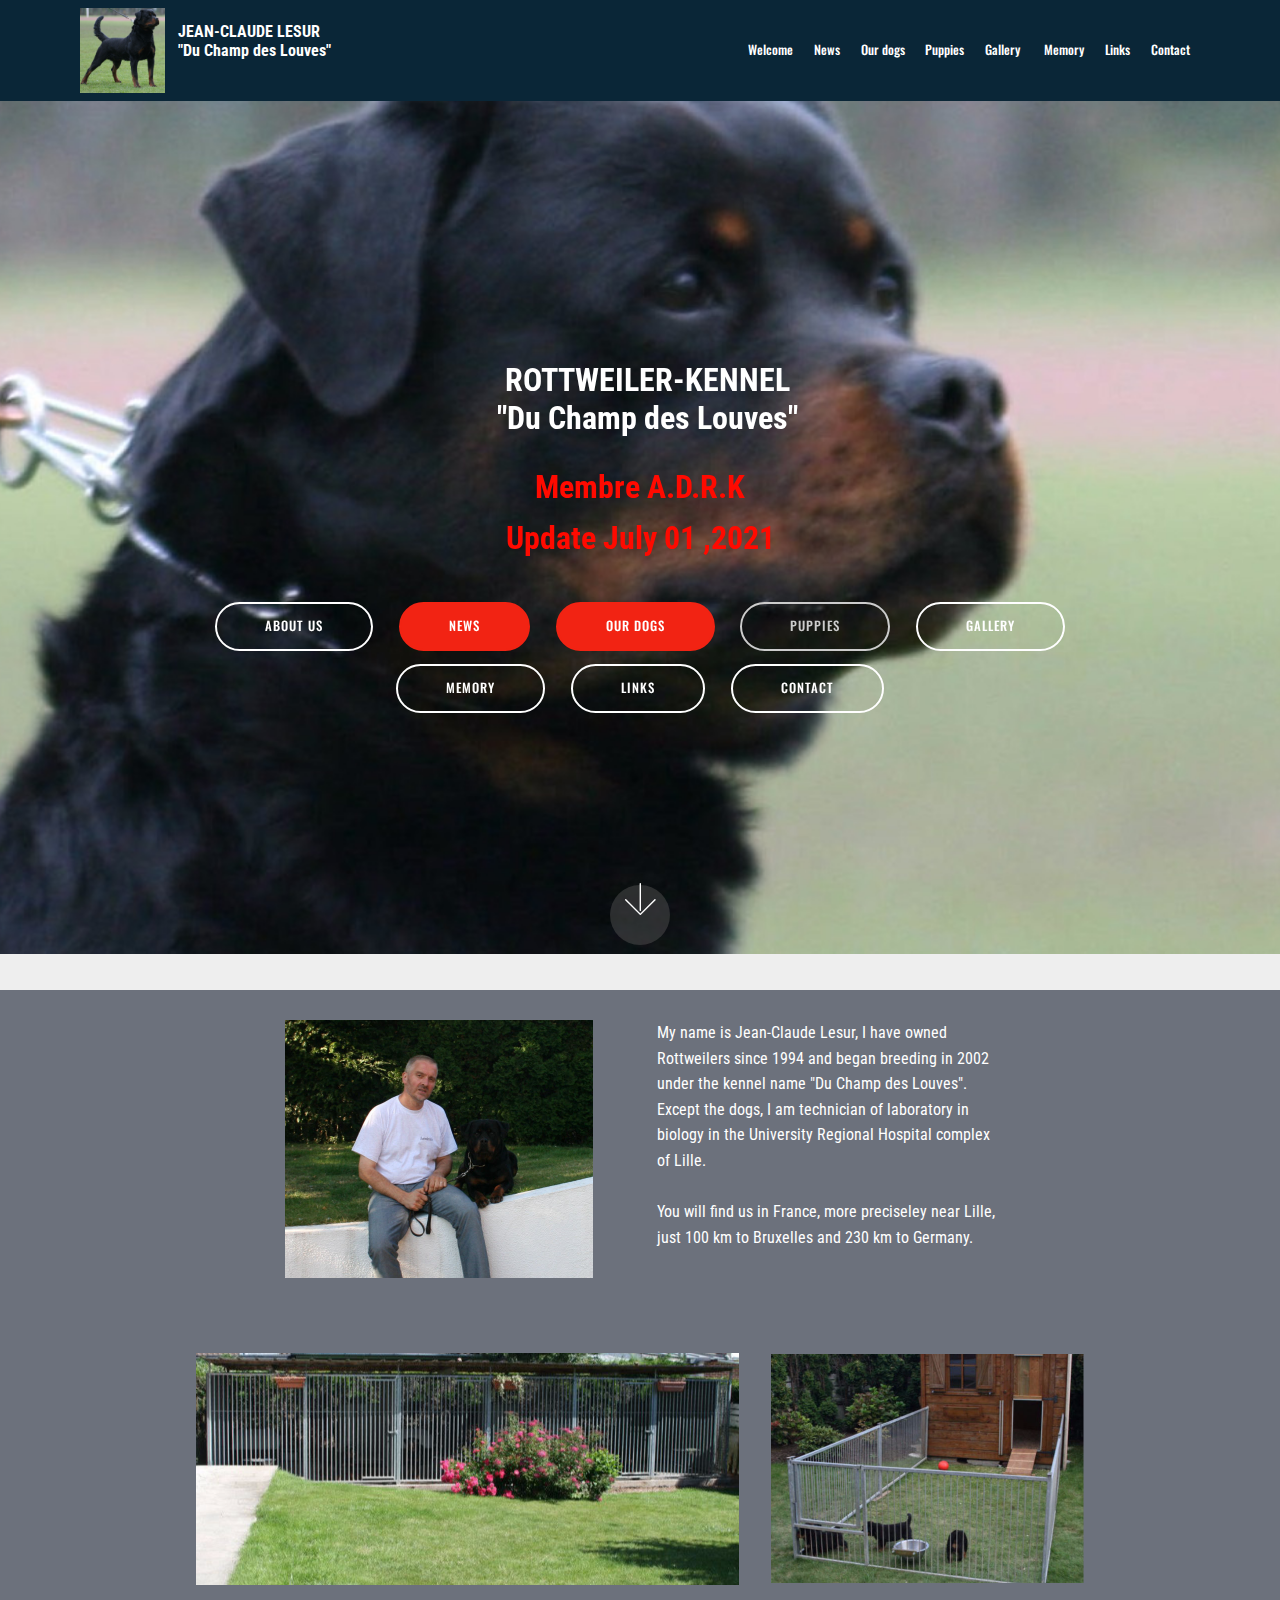
<file: index.html>
<!DOCTYPE html>
<html  >
<head>
  <!-- Site made with Mobirise Website Builder v4.10.6, https://mobirise.com -->
  <meta charset="UTF-8">
  <meta http-equiv="X-UA-Compatible" content="IE=edge">
  <meta name="generator" content="Mobirise v4.10.6, mobirise.com">
  <meta name="viewport" content="width=device-width, initial-scale=1, minimum-scale=1">
  <link rel="shortcut icon" href="assets/images/cerbere-dcdl5-14-04-2012-1108x919.jpg" type="image/x-icon">
  <meta name="description" content="Welcome to Du Champ des Louves !">
  
  <title>Welcome</title>
  <link rel="stylesheet" href="assets/web/assets/mobirise-icons/mobirise-icons.css">
  <link rel="stylesheet" href="assets/tether/tether.min.css">
  <link rel="stylesheet" href="assets/bootstrap/css/bootstrap.min.css">
  <link rel="stylesheet" href="assets/bootstrap/css/bootstrap-grid.min.css">
  <link rel="stylesheet" href="assets/bootstrap/css/bootstrap-reboot.min.css">
  <link rel="stylesheet" href="assets/socicon/css/styles.css">
  <link rel="stylesheet" href="assets/dropdown/css/style.css">
  <link rel="stylesheet" href="assets/theme/css/style.css">
  <link rel="stylesheet" href="assets/mobirise/css/mbr-additional.css" type="text/css">
  
  
  
</head>
<body>
  <section class="menu cid-rmYsYTwkBu" once="menu" id="menu1-1l">

    

    <nav class="navbar navbar-expand beta-menu navbar-dropdown align-items-center navbar-toggleable-sm">
        <button class="navbar-toggler navbar-toggler-right" type="button" data-toggle="collapse" data-target="#navbarSupportedContent" aria-controls="navbarSupportedContent" aria-expanded="false" aria-label="Toggle navigation">
            <div class="hamburger">
                <span></span>
                <span></span>
                <span></span>
                <span></span>
            </div>
        </button>
        <div class="menu-logo">
            <div class="navbar-brand">
                <span class="navbar-logo">
                    
                         <img src="assets/images/cerbere-dcdl5-14-04-2012-1108x919.jpg" alt="Mobirise" title="" style="height: 5.3rem;">
                    
                </span>
                <span class="navbar-caption-wrap"><a class="navbar-caption text-white display-7" href="index.html">
                        JEAN-CLAUDE LESUR<br>"Du Champ des Louves"<br><br></a></span>
            </div>
        </div>
        <div class="collapse navbar-collapse" id="navbarSupportedContent">
            <ul class="navbar-nav nav-dropdown nav-right" data-app-modern-menu="true"><li class="nav-item">
                    <a class="nav-link link text-white display-4" href="index.html">
                        
                        Welcome               </a>
                </li><li class="nav-item"><a class="nav-link link text-white display-4" href="news.html">
                        
                        News            </a></li><li class="nav-item"><a class="nav-link link text-white display-4" href="dogs.html">Our dogs</a></li><li class="nav-item"><a class="nav-link link text-white display-4" href="puppies.html">Puppies</a></li><li class="nav-item"><a class="nav-link link text-white display-4" href="gallery.html">Gallery&nbsp;</a></li><li class="nav-item"><a class="nav-link link text-white display-4" href="memory.html">Memory</a></li><li class="nav-item"><a class="nav-link link text-white display-4" href="links.html">Links</a></li><li class="nav-item"><a class="nav-link link text-white display-4" href="contact.html">
                        
                        Contact</a></li></ul>
            
        </div>
    </nav>
</section>

<section class="engine"><a href="https://mobirise.info/o">portfolio web templates</a></section><section class="header1 cid-rmWHWXBmCh" id="header16-y">

    

    

    <div class="container">
        <div class="row justify-content-md-center">
            <div class="col-md-10 align-center">
                
                
                
                
            </div>
        </div>
    </div>

</section>

<section class="header6 cid-rmV71LY407 mbr-fullscreen mbr-parallax-background" id="header6-8">

    

    

    <div class="container">
        <div class="row justify-content-md-center">
            <div class="mbr-white col-md-10">
                <h1 class="mbr-section-title align-center mbr-bold pb-3 mbr-fonts-style display-1">&nbsp; ROTTWEILER-KENNEL<br>&nbsp; "Du Champ des Louves"<br></h1>
                <p class="mbr-text align-center pb-3 mbr-fonts-style display-1"><strong>Membre A.D.R.K</strong><br><strong>Update July 01 ,2021</strong><br></p>
                <div class="mbr-section-btn align-center"><a class="btn btn-md btn-white-outline display-4" href="index.html#content6-9">ABOUT US</a> <a class="btn btn-md btn-info display-4" href="news.html">NEWS</a>   <a class="btn btn-md btn-info display-4" href="dogs.html">OUR DOGS</a> <a class="btn btn-md btn-danger-outline display-4" href="puppies.html">PUPPIES</a> <a class="btn btn-md btn-white-outline display-4" href="gallery.html">GALLERY</a> <a class="btn btn-md btn-white-outline display-4" href="memory.html">MEMORY</a>
                        <a class="btn btn-md btn-white-outline display-4" href="links.html">LINKS</a>  <a class="btn btn-md btn-white-outline display-4" href="contact.html">CONTACT</a></div>
            </div>
        </div>
    </div>

    <div class="mbr-arrow hidden-sm-down" aria-hidden="true">
        <a href="#next">
            <i class="mbri-down mbr-iconfont"></i>
        </a>
    </div>
</section>

<section class="mbr-section content6 cid-rmVaiPamuz" id="content6-9">
    
     
    
    <div class="container">
        <div class="media-container-row">
            <div class="col-12 col-md-8">
                <div class="media-container-row">
                    <div class="mbr-figure" style="width: 100%;">
                      <img src="assets/images/rica-et-moi3-616x516.jpg" alt="Mobirise" title="">  
                    </div>
                    <div class="media-content">
                        <div class="mbr-section-text">
                            <p class="mbr-text mb-0 mbr-fonts-style display-7">My name is Jean-Claude Lesur, I have owned Rottweilers since 1994 and began breeding in 2002 under the kennel name "Du Champ des Louves". Except the dogs, I am technician of laboratory in biology in the University  Regional Hospital complex of Lille.<br><br>You will find us in France, more preciseley near Lille, just 100 km to Bruxelles and 230 km to Germany.<br></p>
                        </div>
                    </div>
                </div>
            </div>
        </div>
    </div>
</section>

<section class="cid-ronGI8bbk8" id="image4-1g">
    <!-- Block parameters controls (Blue "Gear" panel) -->
    
    <!-- End block parameters -->
    <div class="container images-container">
            <div class="media-container-row" style="width: 80%;">
                <div class="img-item item1" style="width: 177%;">
                    <img src="assets/images/box-elevage-700x331.jpg" alt="" title="">
                    
                </div>
                <div class="img-item">
                    <img src="assets/images/parc-chiot-615x454.jpg" alt="" title="">
                    
                </div>
            </div>
    </div>
</section>

<section once="footers" class="cid-rmVyBTEsSx mbr-reveal" id="footer7-f">

    

    

    <div class="container">
        <div class="media-container-row align-center mbr-white">
            <div class="row row-links">
                <ul class="foot-menu">
                    
                    
                    
                    
                    
                <li class="foot-menu-item mbr-fonts-style display-7"><a href="index.html" class="text-primary">WELCOME</a></li><li class="foot-menu-item mbr-fonts-style display-7"><a href="news.html">NEWS</a></li><li class="foot-menu-item mbr-fonts-style display-7"><a href="dogs.html">OUR DOGS</a></li><li class="foot-menu-item mbr-fonts-style display-7"><a href="puppies.html">PUPPIES</a></li><li class="foot-menu-item mbr-fonts-style display-7"><a href="gallery.html">GALLERY</a></li><li class="foot-menu-item mbr-fonts-style display-7"><a href="memory.html">MEMORY</a></li><li class="foot-menu-item mbr-fonts-style display-7"><a href="links.html">LINKS</a></li><li class="foot-menu-item mbr-fonts-style display-7"><a href="contact.html">CONTACT</a></li></ul>
            </div>
            <div class="row social-row">
                <div class="social-list align-right pb-2">
                    
                    
                    
                    
                    
                    
                <div class="soc-item">
                        <a href="https://www.facebook.com/search/top/?q=jean-claude%20lesur&epa=SEARCH_BOX" target="_blank">
                            <span class="mbr-iconfont mbr-iconfont-social socicon-facebook socicon"></span>
                        </a>
                    </div></div>
            </div>
            <div class="row row-copirayt">
                <p class="mbr-text mb-0 mbr-fonts-style mbr-white align-center display-7">.</p>
            </div>
        </div>
    </div>
</section>


  <script src="assets/web/assets/jquery/jquery.min.js"></script>
  <script src="assets/popper/popper.min.js"></script>
  <script src="assets/tether/tether.min.js"></script>
  <script src="assets/bootstrap/js/bootstrap.min.js"></script>
  <script src="assets/dropdown/js/nav-dropdown.js"></script>
  <script src="assets/dropdown/js/navbar-dropdown.js"></script>
  <script src="assets/touchswipe/jquery.touch-swipe.min.js"></script>
  <script src="assets/parallax/jarallax.min.js"></script>
  <script src="assets/smoothscroll/smooth-scroll.js"></script>
  <script src="assets/theme/js/script.js"></script>
  
  
</body>
</html>
</file>
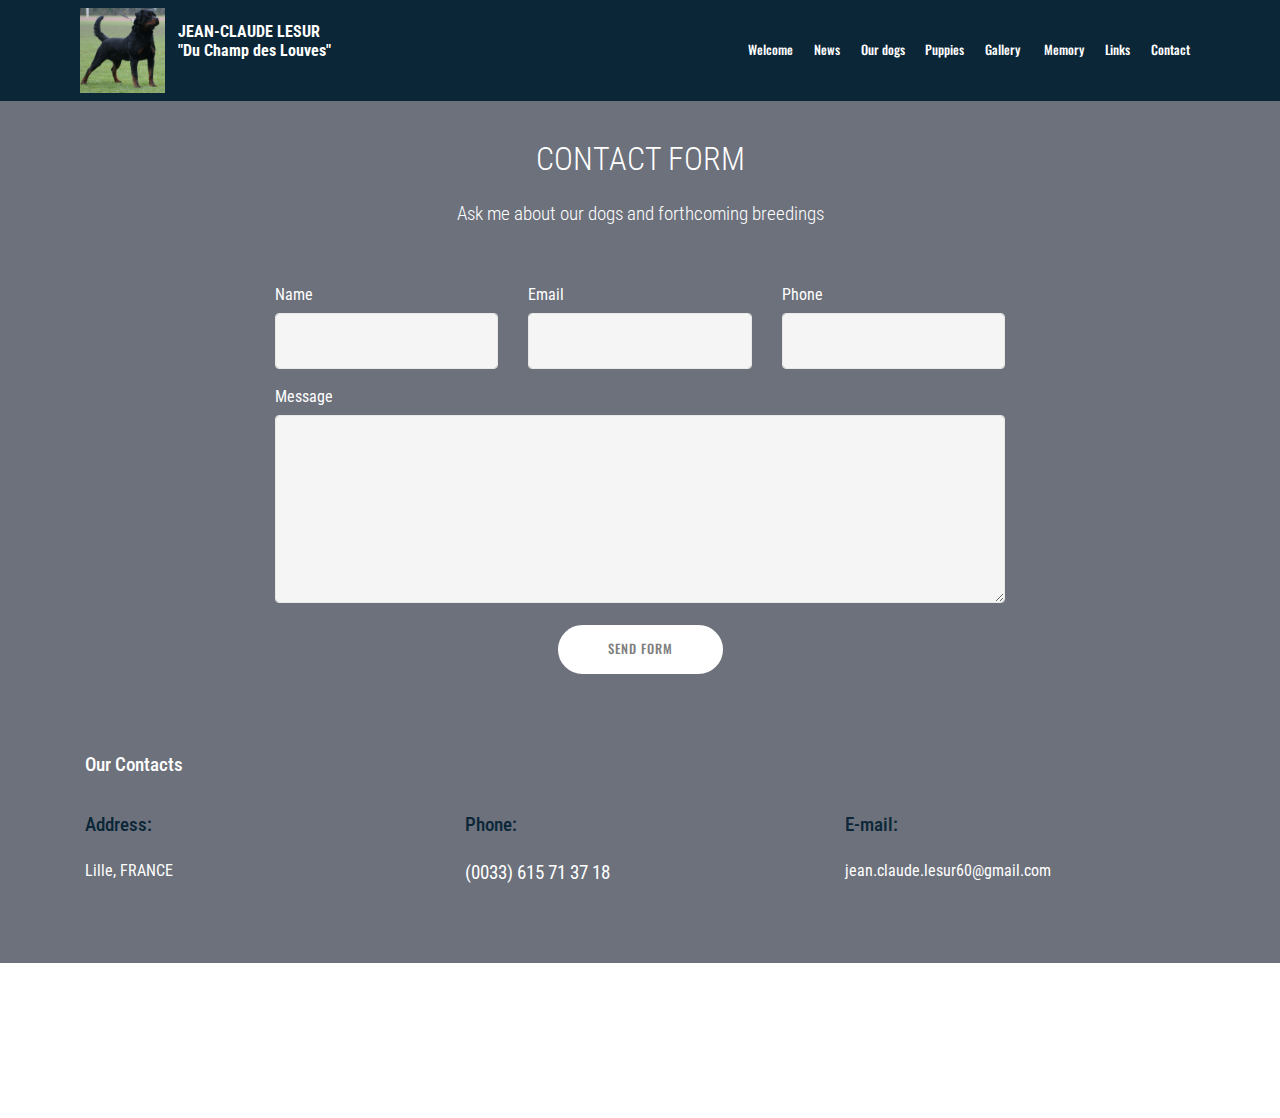
<file: contact.html>
<!DOCTYPE html>
<html  >
<head>
  <!-- Site made with Mobirise Website Builder v4.10.6, https://mobirise.com -->
  <meta charset="UTF-8">
  <meta http-equiv="X-UA-Compatible" content="IE=edge">
  <meta name="generator" content="Mobirise v4.10.6, mobirise.com">
  <meta name="viewport" content="width=device-width, initial-scale=1, minimum-scale=1">
  <link rel="shortcut icon" href="assets/images/cerbere-dcdl5-14-04-2012-1108x919.jpg" type="image/x-icon">
  <meta name="description" content="Contact">
  
  <title>Contact</title>
  <link rel="stylesheet" href="assets/web/assets/mobirise-icons/mobirise-icons.css">
  <link rel="stylesheet" href="assets/tether/tether.min.css">
  <link rel="stylesheet" href="assets/bootstrap/css/bootstrap.min.css">
  <link rel="stylesheet" href="assets/bootstrap/css/bootstrap-grid.min.css">
  <link rel="stylesheet" href="assets/bootstrap/css/bootstrap-reboot.min.css">
  <link rel="stylesheet" href="assets/dropdown/css/style.css">
  <link rel="stylesheet" href="assets/socicon/css/styles.css">
  <link rel="stylesheet" href="assets/theme/css/style.css">
  <link rel="stylesheet" href="assets/mobirise/css/mbr-additional.css" type="text/css">
  
  
  
</head>
<body>
  <section class="menu cid-rmYrk5La6K" once="menu" id="menu1-1j">

    

    <nav class="navbar navbar-expand beta-menu navbar-dropdown align-items-center navbar-toggleable-sm">
        <button class="navbar-toggler navbar-toggler-right" type="button" data-toggle="collapse" data-target="#navbarSupportedContent" aria-controls="navbarSupportedContent" aria-expanded="false" aria-label="Toggle navigation">
            <div class="hamburger">
                <span></span>
                <span></span>
                <span></span>
                <span></span>
            </div>
        </button>
        <div class="menu-logo">
            <div class="navbar-brand">
                <span class="navbar-logo">
                    
                         <img src="assets/images/cerbere-dcdl5-14-04-2012-1108x919.jpg" alt="Mobirise" title="" style="height: 5.3rem;">
                    
                </span>
                <span class="navbar-caption-wrap"><a class="navbar-caption text-white display-7" href="index.html">
                        JEAN-CLAUDE LESUR<br>"Du Champ des Louves"<br><br></a></span>
            </div>
        </div>
        <div class="collapse navbar-collapse" id="navbarSupportedContent">
            <ul class="navbar-nav nav-dropdown nav-right" data-app-modern-menu="true"><li class="nav-item">
                    <a class="nav-link link text-white display-4" href="index.html">
                        
                        Welcome               </a>
                </li><li class="nav-item"><a class="nav-link link text-white display-4" href="news.html">
                        
                        News            </a></li><li class="nav-item"><a class="nav-link link text-white display-4" href="dogs.html">Our dogs</a></li><li class="nav-item"><a class="nav-link link text-white display-4" href="puppies.html">Puppies</a></li><li class="nav-item"><a class="nav-link link text-white display-4" href="gallery.html">Gallery&nbsp;</a></li><li class="nav-item"><a class="nav-link link text-white display-4" href="memory.html">Memory</a></li><li class="nav-item"><a class="nav-link link text-white display-4" href="links.html">Links</a></li><li class="nav-item"><a class="nav-link link text-white display-4" href="contact.html">
                        
                        Contact</a></li></ul>
            
        </div>
    </nav>
</section>

<section class="engine"><a href="https://mobirise.info/c">web builder</a></section><section class="counters6 counters cid-rmXhWwjBlq" id="counters6-1g">

    

    

    <div class="container pt-4 mt-2">
        
        
        <div class="row justify-content-center">
                <div class="cards-container">
                    <div class="card col-12 col-md-6 col-lg-4 pb-md-4">
                        <div class="panel-item align-center">
                            <div class="card-img pb-3">
                                <h3 class="img-text mbr-fonts-style display-1"></h3>
                            </div>
                            <div class="card-text">
                                
                                
                            </div>
                        </div>
                    </div>
                    <div class="card col-12 col-md-6 col-lg-4 pb-md-4">
                        <div class="panel-item align-center">
                            <div class="card-img pb-3">
                                <h3 class="img-text mbr-fonts-style display-1"></h3>
                            </div>
                            <div class="card-text">
                                
                                
                            </div>
                        </div>
                    </div>
                    <div class="card col-12 col-md-6 col-lg-4 last-child">
                        <div class="panel-item align-center">
                            <div class="card-img pb-3">
                                <h3 class="img-text mbr-fonts-style display-1"></h3>
                            </div>
                            <div class="card-text">
                                
                                
                            </div>
                        </div>
                    </div>
                    
                </div>
            </div>
    </div>
</section>

<section class="mbr-section form1 cid-rmXjasqeBo" id="form1-1i">

    

    
    <div class="container">
        <div class="row justify-content-center">
            <div class="title col-12 col-lg-8">
                <h2 class="mbr-section-title align-center pb-3 mbr-fonts-style display-1">
                    CONTACT FORM
                </h2>
                <h3 class="mbr-section-subtitle align-center mbr-light pb-3 mbr-fonts-style display-5">Ask me about our dogs and forthcoming breedings</h3>
            </div>
        </div>
    </div>
    <div class="container">
        <div class="row justify-content-center">
            <div class="media-container-column col-lg-8" data-form-type="formoid">
                <!---Formbuilder Form--->
                <form action="https://mobirise.com/" method="POST" class="mbr-form form-with-styler" data-form-title="Mobirise Form"><input type="hidden" name="email" data-form-email="true" value="wDMICIvv2c0ulqMFQfDPRzhF9jETg+NBMVx/IG4HoUcvr3sKRm2qQojLTNaiN8WKyG8ZNAZyU1QioQd9SrjkWSxExgqH0DKTfu/vjaAe1I7Z9ikP5ib2DA0NWc9QUs9X">
                    <div class="row row-sm-offset">
                        <div hidden="hidden" data-form-alert="" class="alert alert-success col-12">Thanks for filling out the form!</div>
                        <div hidden="hidden" data-form-alert-danger="" class="alert alert-danger col-12">
                        </div>
                    </div>
                    <div class="dragArea row row-sm-offset">
                        <div class="col-md-4  form-group" data-for="name">
                            <label for="name-form1-1i" class="form-control-label mbr-fonts-style display-7">Name</label>
                            <input type="text" name="name" data-form-field="Name" required="required" class="form-control display-7" id="name-form1-1i">
                        </div>
                        <div class="col-md-4  form-group" data-for="email">
                            <label for="email-form1-1i" class="form-control-label mbr-fonts-style display-7">Email</label>
                            <input type="email" name="email" data-form-field="Email" required="required" class="form-control display-7" id="email-form1-1i">
                        </div>
                        <div data-for="phone" class="col-md-4  form-group">
                            <label for="phone-form1-1i" class="form-control-label mbr-fonts-style display-7">Phone</label>
                            <input type="tel" name="phone" data-form-field="Phone" class="form-control display-7" id="phone-form1-1i">
                        </div>
                        <div data-for="message" class="col-md-12 form-group">
                            <label for="message-form1-1i" class="form-control-label mbr-fonts-style display-7">Message</label>
                            <textarea name="message" data-form-field="Message" class="form-control display-7" id="message-form1-1i"></textarea>
                        </div>
                        <div class="col-md-12 input-group-btn align-center"><button type="submit" class="btn btn-primary btn-form display-4" href="mailto:jean.claude.lesur@numericable.fr">SEND FORM</button></div>
                    </div>
                </form><!---Formbuilder Form--->
            </div>
        </div>
    </div>
</section>

<section class="mbr-section contacts2 cid-rmXkJ8Fpku" id="contacts2-1j">
    <!---->
    
    <!---->
    <!--Overlay-->
    
    <!--Container-->
    <div class="container">
        <div class="row">
            <!--Titles-->
            <div class="title col-12">
                <h2 class="align-left mbr-fonts-style display-5">
                    Our Contacts
                </h2>
                
            </div>
            <div class="col-12">
                <div class="row justify-content-center">
                    <div class="col-12 col-md-4">
                        <div class="b b-adress">
                            <h5 class="align-left mbr-fonts-style m-0 display-5">
                                Address:
                            </h5>
                            <p class="mbr-text align-left mbr-fonts-style display-7">Lille, FRANCE</p>
                        </div>
                    </div>
                    <div class="col-12 col-md-4">
                        <div class="b b-phone">
                            <h5 class="align-left mbr-fonts-style m-0 display-5">
                                Phone:
                            </h5>
                            <p class="mbr-text align-left mbr-fonts-style display-5">(0033) 615 71 37 18
                            </p>
                        </div>
                    </div>
                    <div class="col-12 col-md-4">
                        <div class="b b-mail">
                            <h5 class="align-left mbr-fonts-style m-0 display-5">
                                E-mail:
                            </h5>
                            <p class="mbr-text align-left mbr-fonts-style display-7"><a href="mailto:jean.claude.lesur60@gmail.com">jean.claude.lesur60@gmail.com</a></p>
                        </div>
                    </div>
                </div>
            </div>
        </div>
    </div>
</section>

<section once="footers" class="cid-rpeifVyJRb mbr-reveal" id="footer7-29">

    

    

    <div class="container">
        <div class="media-container-row align-center mbr-white">
            <div class="row row-links">
                <ul class="foot-menu">
                    
                    
                    
                    
                    
                <li class="foot-menu-item mbr-fonts-style display-7"><a href="index.html" class="text-primary">WELCOME</a></li><li class="foot-menu-item mbr-fonts-style display-7"><a href="news.html">NEWS</a></li><li class="foot-menu-item mbr-fonts-style display-7"><a href="dogs.html">OUR DOGS</a></li><li class="foot-menu-item mbr-fonts-style display-7"><a href="puppies.html">PUPPIES</a></li><li class="foot-menu-item mbr-fonts-style display-7"><a href="gallery.html">GALLERY</a></li><li class="foot-menu-item mbr-fonts-style display-7"><a href="memory.html">MEMORY</a></li><li class="foot-menu-item mbr-fonts-style display-7"><a href="links.html">LINKS</a></li><li class="foot-menu-item mbr-fonts-style display-7"><a href="contact.html">CONTACT</a></li></ul>
            </div>
            <div class="row social-row">
                <div class="social-list align-right pb-2">
                    
                    
                    
                    
                    
                    
                <div class="soc-item">
                        <a href="https://www.facebook.com/search/top/?q=jean-claude%20lesur&epa=SEARCH_BOX" target="_blank">
                            <span class="mbr-iconfont mbr-iconfont-social socicon-facebook socicon"></span>
                        </a>
                    </div></div>
            </div>
            <div class="row row-copirayt">
                <p class="mbr-text mb-0 mbr-fonts-style mbr-white align-center display-7">.</p>
            </div>
        </div>
    </div>
</section>


  <script src="assets/web/assets/jquery/jquery.min.js"></script>
  <script src="assets/popper/popper.min.js"></script>
  <script src="assets/tether/tether.min.js"></script>
  <script src="assets/bootstrap/js/bootstrap.min.js"></script>
  <script src="assets/smoothscroll/smooth-scroll.js"></script>
  <script src="assets/dropdown/js/nav-dropdown.js"></script>
  <script src="assets/dropdown/js/navbar-dropdown.js"></script>
  <script src="assets/touchswipe/jquery.touch-swipe.min.js"></script>
  <script src="assets/viewportchecker/jquery.viewportchecker.js"></script>
  <script src="assets/theme/js/script.js"></script>
  <script src="assets/formoid/formoid.min.js"></script>
  
  
</body>
</html>
</file>
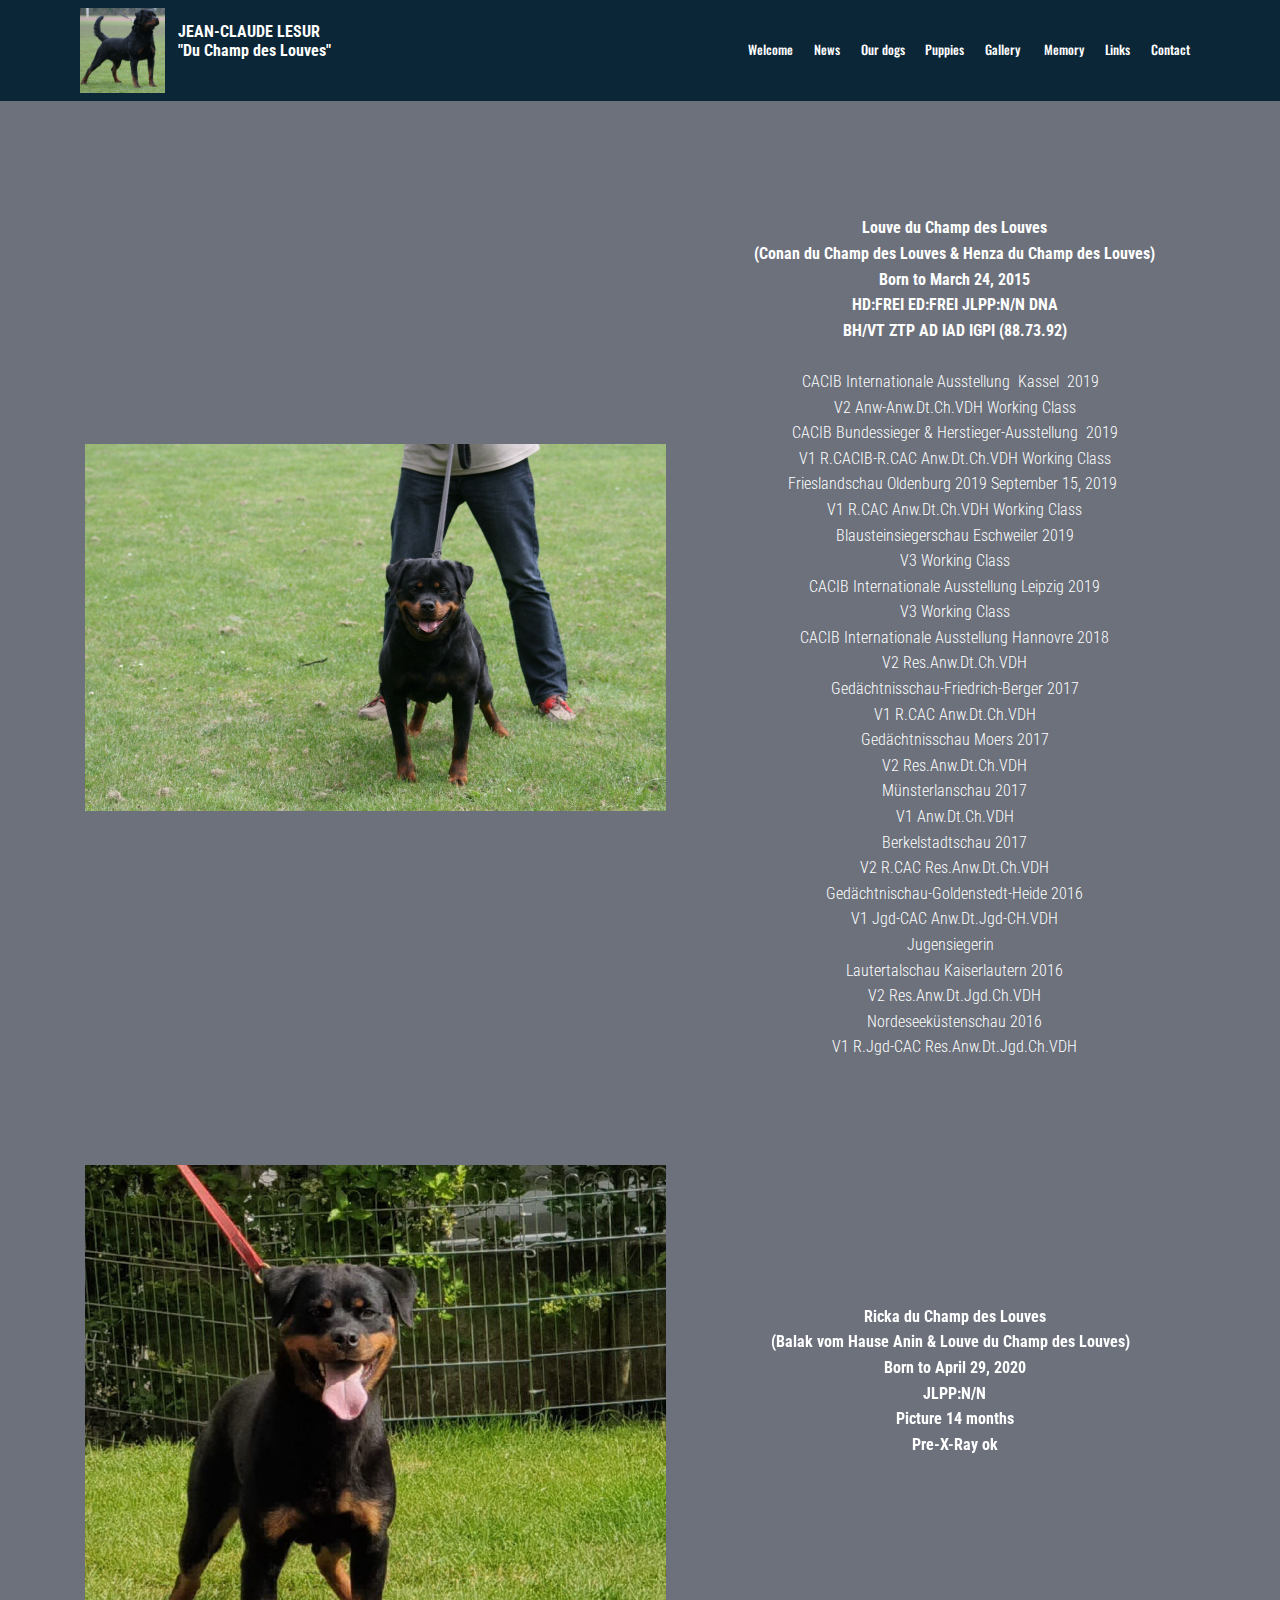
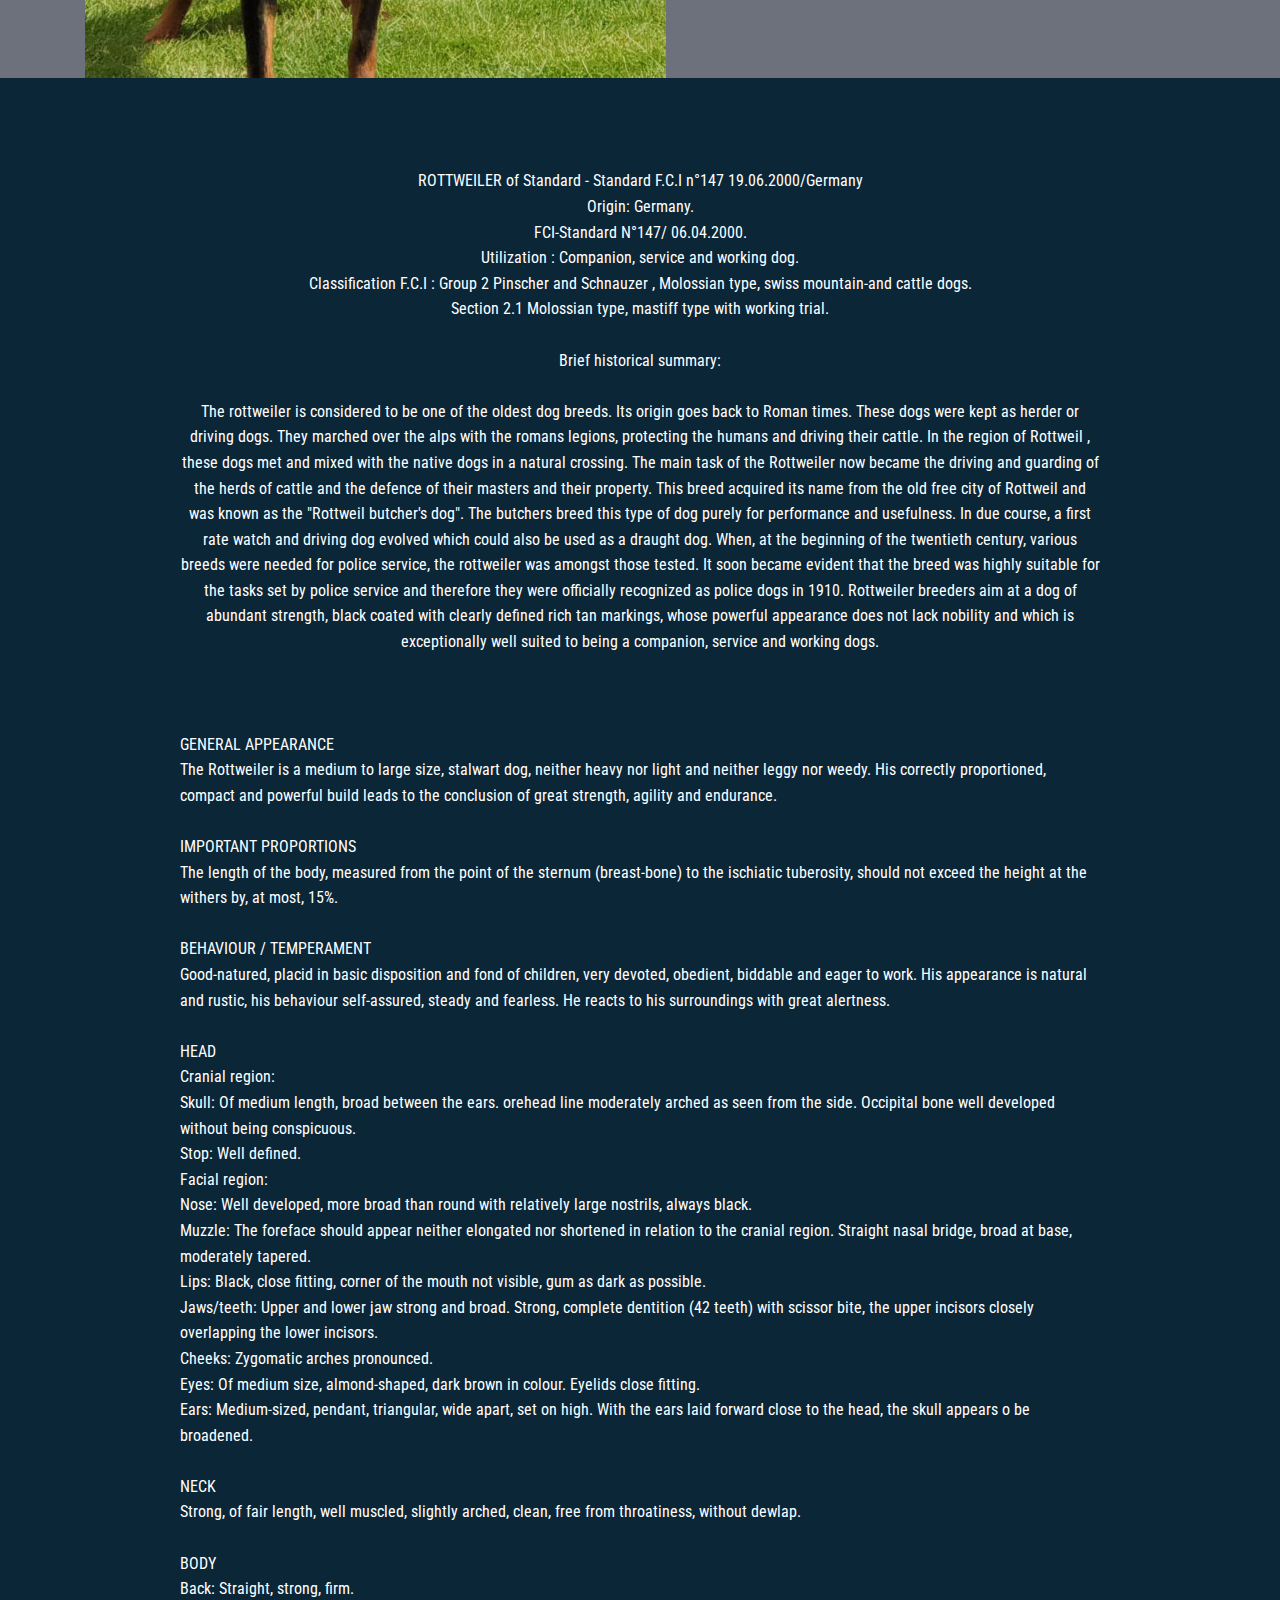
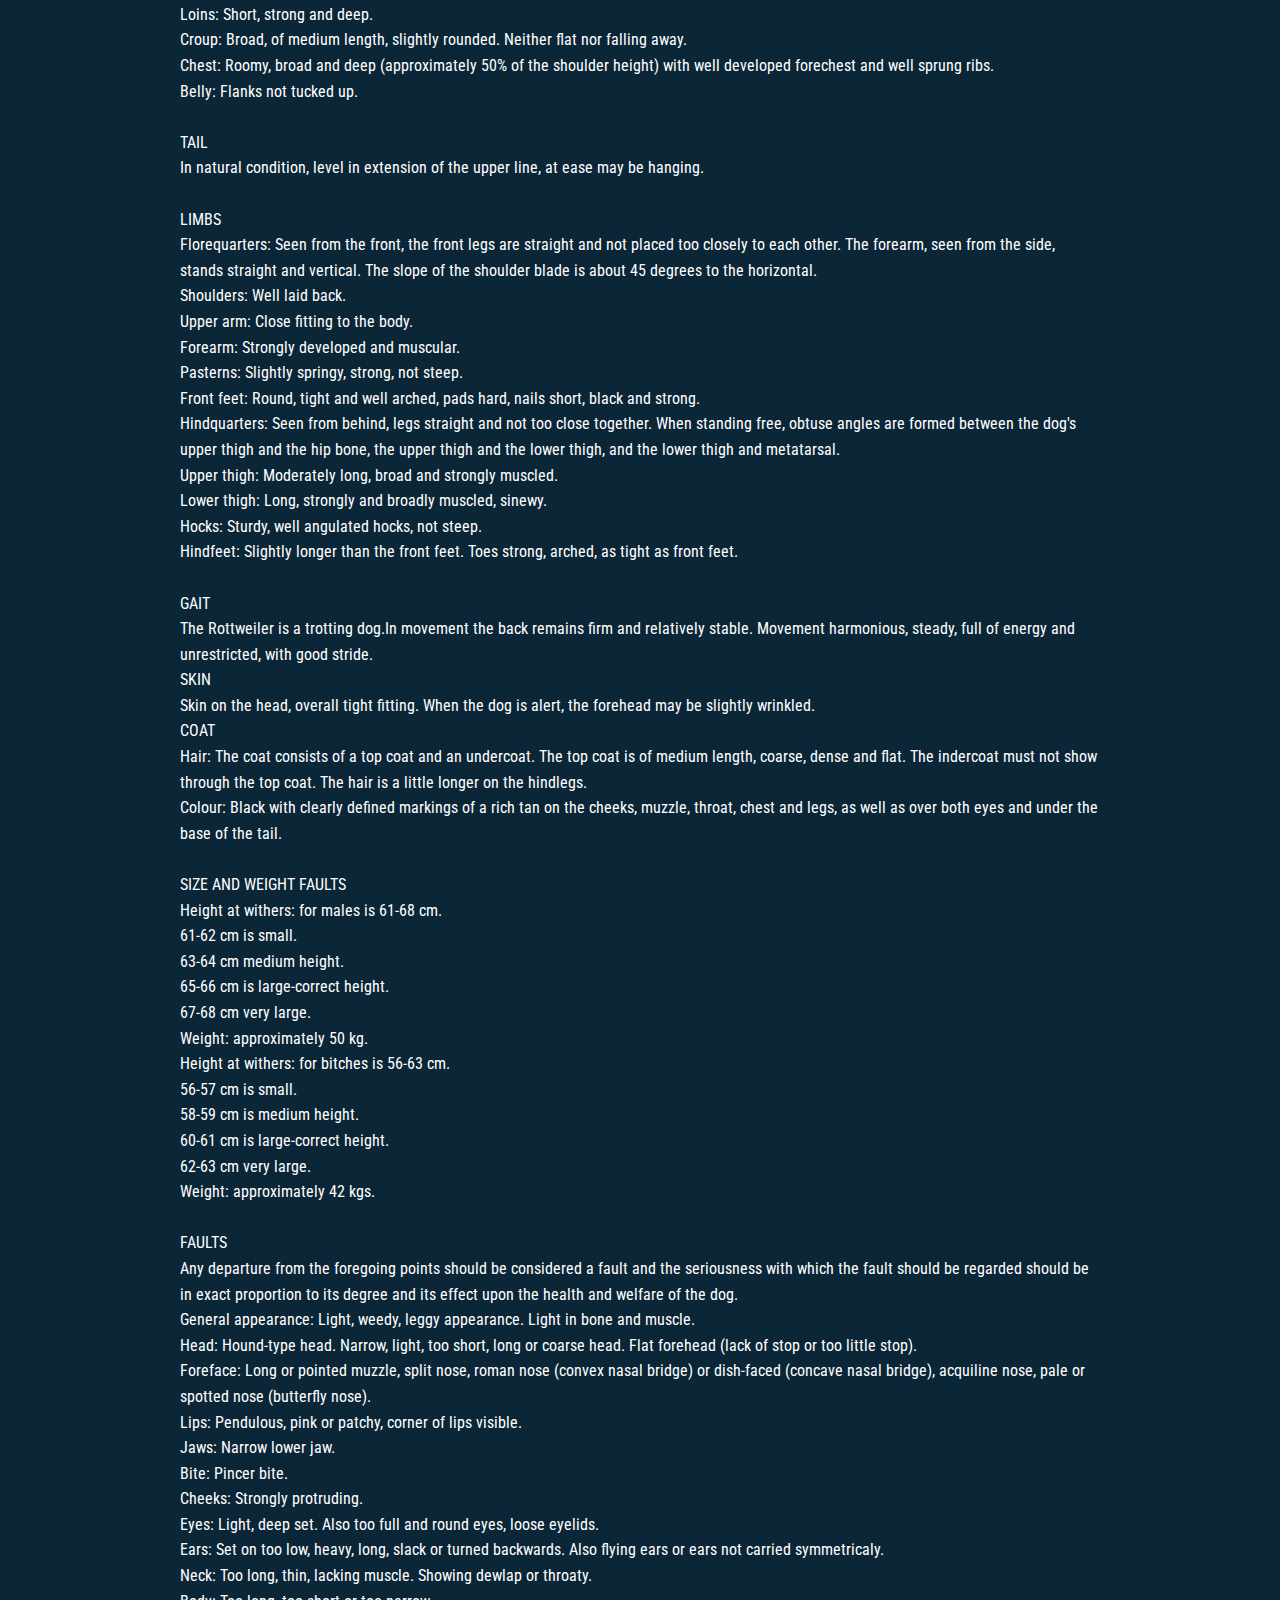
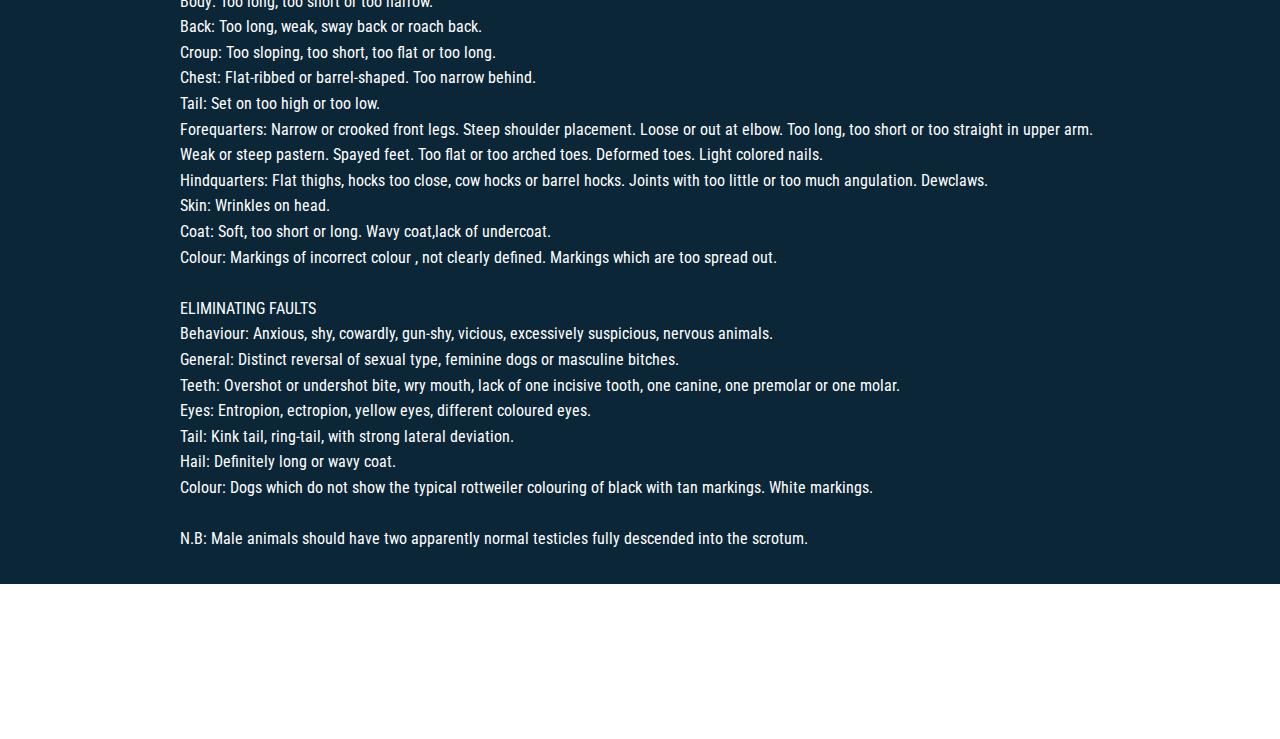
<file: dogs.html>
<!DOCTYPE html>
<html  >
<head>
  <!-- Site made with Mobirise Website Builder v4.10.6, https://mobirise.com -->
  <meta charset="UTF-8">
  <meta http-equiv="X-UA-Compatible" content="IE=edge">
  <meta name="generator" content="Mobirise v4.10.6, mobirise.com">
  <meta name="viewport" content="width=device-width, initial-scale=1, minimum-scale=1">
  <link rel="shortcut icon" href="assets/images/cerbere-dcdl5-14-04-2012-1108x919.jpg" type="image/x-icon">
  <meta name="description" content="Dogs">
  
  <title>Dogs</title>
  <link rel="stylesheet" href="assets/web/assets/mobirise-icons/mobirise-icons.css">
  <link rel="stylesheet" href="assets/tether/tether.min.css">
  <link rel="stylesheet" href="assets/bootstrap/css/bootstrap.min.css">
  <link rel="stylesheet" href="assets/bootstrap/css/bootstrap-grid.min.css">
  <link rel="stylesheet" href="assets/bootstrap/css/bootstrap-reboot.min.css">
  <link rel="stylesheet" href="assets/dropdown/css/style.css">
  <link rel="stylesheet" href="assets/socicon/css/styles.css">
  <link rel="stylesheet" href="assets/theme/css/style.css">
  <link rel="stylesheet" href="assets/mobirise/css/mbr-additional.css" type="text/css">
  
  
  
</head>
<body>
  <section class="menu cid-rmYqMQ2duW" once="menu" id="menu1-1h">

    

    <nav class="navbar navbar-expand beta-menu navbar-dropdown align-items-center navbar-toggleable-sm">
        <button class="navbar-toggler navbar-toggler-right" type="button" data-toggle="collapse" data-target="#navbarSupportedContent" aria-controls="navbarSupportedContent" aria-expanded="false" aria-label="Toggle navigation">
            <div class="hamburger">
                <span></span>
                <span></span>
                <span></span>
                <span></span>
            </div>
        </button>
        <div class="menu-logo">
            <div class="navbar-brand">
                <span class="navbar-logo">
                    
                         <img src="assets/images/cerbere-dcdl5-14-04-2012-1108x919.jpg" alt="Mobirise" title="" style="height: 5.3rem;">
                    
                </span>
                <span class="navbar-caption-wrap"><a class="navbar-caption text-white display-7" href="index.html">
                        JEAN-CLAUDE LESUR<br>"Du Champ des Louves"<br><br></a></span>
            </div>
        </div>
        <div class="collapse navbar-collapse" id="navbarSupportedContent">
            <ul class="navbar-nav nav-dropdown nav-right" data-app-modern-menu="true"><li class="nav-item">
                    <a class="nav-link link text-white display-4" href="index.html">
                        
                        Welcome               </a>
                </li><li class="nav-item"><a class="nav-link link text-white display-4" href="news.html">
                        
                        News            </a></li><li class="nav-item"><a class="nav-link link text-white display-4" href="dogs.html">Our dogs</a></li><li class="nav-item"><a class="nav-link link text-white display-4" href="puppies.html">Puppies</a></li><li class="nav-item"><a class="nav-link link text-white display-4" href="gallery.html">Gallery&nbsp;</a></li><li class="nav-item"><a class="nav-link link text-white display-4" href="memory.html">Memory</a></li><li class="nav-item"><a class="nav-link link text-white display-4" href="links.html">Links</a></li><li class="nav-item"><a class="nav-link link text-white display-4" href="contact.html">
                        
                        Contact</a></li></ul>
            
        </div>
    </nav>
</section>

<section class="engine"><a href="https://mobirise.info/i">free website creation software</a></section><section class="testimonials2 cid-rAx2fA1Z9D" id="testimonials2-3r">

    

    

    <div class="container">
        <div class="media-container-row">
            <div class="mbr-figure pr-lg-5" style="width: 130%;">
              <img src="assets/images/louve-dcdl1-16.06.2018-3-ans-1162x733.jpg" alt="" title="">
            </div>
            <div class="media-content px-3 align-self-center mbr-white py-2">
                    <p class="mbr-text testimonial-text mbr-fonts-style display-7"><span style="font-style: normal;"><br></span><br><strong><span style="font-style: normal;"><br></span></strong><br><strong><span style="font-style: normal;">Louve du Champ des Louves 
<br>(Conan du Champ des Louves &amp; Henza du Champ des Louves)
<br>Born to March 24, 2015 
<br>HD:FREI ED:FREI JLPP:N/N DNA 
<br>BH/VT ZTP AD IAD IGPI (88.73.92)</span><br></strong><br><span style="font-style: normal;">CACIB Internationale Ausstellung &nbsp;Kassel &nbsp;2019
&nbsp;<br>V2 Anw-Anw.Dt.Ch.VDH Working Class
</span><span style="font-style: normal;"><br>CACIB Bundessieger &amp; Herstieger-Ausstellung &nbsp;2019<br>V1 R.CACIB-R.CAC Anw.Dt.Ch.VDH Working Class</span><br><span style="font-style: normal;">Frieslandschau Oldenburg 2019 September 15, 2019&nbsp;<br>V1 R.CAC Anw.Dt.Ch.VDH Working Class
</span><br><span style="font-style: normal;">Blausteinsiegerschau Eschweiler 2019</span><br><span style="font-style: normal;">V3 Working Class<br>CACIB Internationale Ausstellung Leipzig 2019 
<br>V3 Working Class
<br>CACIB Internationale Ausstellung Hannovre 2018 
<br>V2 Res.Anw.Dt.Ch.VDH </span><br><span style="font-style: normal;">Gedächtnisschau-Friedrich-Berger 2017
<br>V1 R.CAC Anw.Dt.Ch.VDH 
</span><br><span style="font-style: normal;">Gedächtnisschau Moers 2017
<br>V2 Res.Anw.Dt.Ch.VDH</span><br><span style="font-style: normal;">Münsterlanschau 2017 
<br>V1 Anw.Dt.Ch.VDH </span><span style="font-style: normal;"><br>Berkelstadtschau 2017
<br>V2 R.CAC Res.Anw.Dt.Ch.VDH<br>Gedächtnischau-Goldenstedt-Heide 2016<br>V1 Jgd-CAC Anw.Dt.Jgd-CH.VDH
<br>Jugensiegerin &nbsp;</span><br><span style="font-style: normal;">Lautertalschau Kaiserlautern 2016
<br>V2 Res.Anw.Dt.Jgd.Ch.VDH
<br>Nordeseeküstenschau 2016
<br>V1 R.Jgd-CAC Res.Anw.Dt.Jgd.Ch.VDH<br></span><br></p>
                    <p class="mbr-author-name pt-4 mb-2 mbr-fonts-style display-7"></p>
                    <p class="mbr-author-desc mbr-fonts-style display-7"></p>
            </div>
        </div>
    </div>
</section>

<section class="testimonials2 cid-s3QNnzX39o" id="testimonials2-57">

    

    

    <div class="container">
        <div class="media-container-row">
            <div class="mbr-figure pr-lg-5" style="width: 130%;">
              <img src="assets/images/ricka-dcdl-28.06.2021-908x803.jpg" alt="" title="">
            </div>
            <div class="media-content px-3 align-self-center mbr-white py-2">
                    <p class="mbr-text testimonial-text mbr-fonts-style display-7"><strong><span style="font-style: normal;">Ricka du Champ des Louves 
<br>(Balak vom Hause Anin &amp; Louve du Champ des Louves)
&nbsp;<br>Born to April 29, 2020<br>JLPP:N/N</span><br><span style="font-style: normal;">Picture 14 months</span><br></strong><span style="font-style: normal;"><strong>Pre-X-Ray ok</strong><br>&nbsp;&nbsp;</span><br></p>
                    <p class="mbr-author-name pt-4 mb-2 mbr-fonts-style display-7"></p>
                    <p class="mbr-author-desc mbr-fonts-style display-7"></p>
            </div>
        </div>
    </div>
</section>

<section class="header1 cid-rmWPa1ybd8" id="header16-12">

    

    

    <div class="container">
        <div class="row justify-content-md-center">
            <div class="col-md-10 align-center">
                
                
                <p class="mbr-text pb-3 mbr-fonts-style display-7">ROTTWEILER of Standard - Standard F.C.I n°147 19.06.2000/Germany<br>Origin: Germany.
<br>FCI-Standard N°147/ 06.04.2000.
<br>Utilization : Companion, service and working dog.
<br>Classification F.C.I : Group 2 Pinscher and Schnauzer , Molossian  type, swiss mountain-and cattle dogs.
<br>Section 2.1 Molossian type, mastiff type with working trial.<br><br>Brief historical summary:
<br>
<br>The rottweiler is considered to be one of the oldest dog breeds. Its origin goes back to Roman times. These dogs were kept as herder or driving dogs. They marched over the alps with the romans legions, protecting the humans and driving their cattle. In the region of Rottweil , these dogs met and mixed with the native dogs in a natural crossing. The main task of the Rottweiler now became the driving and guarding of the herds of cattle and the defence of their masters and their property. This breed acquired its name from the old free city of  Rottweil and was known as the "Rottweil butcher's dog". The butchers breed this type of dog purely for performance and usefulness. In due course, a first rate watch and driving dog evolved which could also be used as a draught dog. When, at the beginning of the twentieth century, various breeds  were needed for police service, the rottweiler was amongst those tested. It soon became evident that the breed was highly suitable for the tasks set by police service and therefore they were officially recognized as police dogs in 1910. Rottweiler breeders aim at a dog of abundant strength, black coated with clearly defined rich tan markings, whose powerful appearance does not lack nobility and which is exceptionally well suited to being a companion, service and working dogs.<br></p>
                
            </div>
        </div>
    </div>

</section>

<section class="header1 cid-rmWUvjHmQk" id="header16-14">

    

    

    <div class="container">
        <div class="row justify-content-md-center">
            <div class="col-md-10 align-center">
                
                
                <p class="mbr-text pb-3 mbr-fonts-style display-7">GENERAL APPEARANCE
<br>The Rottweiler is a medium to large size, stalwart dog, neither heavy nor light and neither leggy nor weedy. His correctly proportioned, compact and powerful build leads to the conclusion of great strength, agility and endurance.
<br>
<br>IMPORTANT PROPORTIONS
<br>The length of the body, measured from the point of the sternum (breast-bone) to the ischiatic tuberosity, should not exceed the height at the withers by, at most, 15%.
<br>
<br>BEHAVIOUR / TEMPERAMENT
<br>Good-natured, placid in basic disposition and fond of children, very devoted, obedient, biddable and eager to work. His appearance is natural and rustic, his behaviour self-assured, steady and fearless. He reacts to his surroundings with great alertness.
<br>
<br>HEAD
<br>Cranial region:
<br>Skull: Of medium length, broad between the ears. orehead line moderately arched as seen from the side. Occipital bone well developed without being conspicuous.
<br>Stop: Well defined.
<br>Facial region:
<br>Nose: Well developed, more broad than round with relatively large nostrils, always black.
<br>Muzzle: The foreface should appear neither elongated nor shortened in relation to the cranial region. Straight nasal bridge, broad at base, moderately tapered.
<br>Lips: Black, close fitting, corner of the mouth not visible, gum as dark as possible.
<br>Jaws/teeth: Upper and lower jaw strong and broad. Strong, complete dentition (42 teeth) with scissor bite, the upper incisors closely overlapping the lower incisors.
<br>Cheeks: Zygomatic arches pronounced.
<br>Eyes: Of medium size, almond-shaped, dark brown in colour. Eyelids close fitting.
<br>Ears: Medium-sized, pendant, triangular, wide apart, set on high. With the ears laid forward close to the head, the skull appears o be broadened.
<br>
<br>NECK
<br>Strong, of fair length, well muscled, slightly arched, clean, free from throatiness, without dewlap.
<br>
<br>BODY
<br>Back: Straight, strong, firm.
<br>Loins: Short, strong and deep.
<br>Croup: Broad, of medium length, slightly rounded. Neither flat nor falling away.
<br>Chest: Roomy, broad and deep (approximately 50% of the shoulder height) with well developed forechest and well sprung ribs.
<br>Belly: Flanks not tucked up.
<br>
<br>TAIL
<br>In natural condition, level in extension of the upper line, at ease may be hanging.
<br>
<br>LIMBS
<br>Florequarters: Seen from the front, the front legs are straight and not placed too closely to each other. The forearm, seen from the side, stands straight and vertical. The slope of the shoulder blade is about 45 degrees to the horizontal.
<br>Shoulders: Well laid back.
<br>Upper arm: Close fitting to the body.
<br>Forearm: Strongly developed and muscular.
<br>Pasterns: Slightly springy, strong, not steep.
<br>Front feet: Round, tight and well arched, pads hard, nails short, black and strong.
<br>Hindquarters: Seen from behind, legs straight and not too close together. When standing free, obtuse angles are formed between the dog's upper thigh and the hip bone, the upper thigh and the lower thigh, and the lower thigh and metatarsal.
<br>Upper thigh: Moderately long, broad and strongly muscled.
<br>Lower thigh: Long, strongly and broadly muscled, sinewy.
<br>Hocks: Sturdy, well angulated hocks, not steep.
<br>Hindfeet: Slightly longer than the front feet. Toes strong, arched, as tight as front feet.
<br>
<br>GAIT
<br>The Rottweiler is a trotting dog.In movement the back remains firm and relatively stable. Movement harmonious, steady, full of energy and unrestricted, with good stride.
<br>SKIN
<br>Skin on the head, overall tight fitting. When the dog is alert, the forehead may be slightly wrinkled.
<br>COAT
<br>Hair: The coat consists of a top coat and an undercoat. The top coat is of medium length, coarse, dense and flat. The indercoat must not show through the top coat. The hair is a little longer on the hindlegs.
<br>Colour: Black with clearly defined markings of a rich tan on the cheeks, muzzle, throat, chest and legs, as well as over both eyes and under the base of the tail.
<br>
<br>SIZE AND WEIGHT FAULTS
<br>Height at withers: for males is 61-68 cm.
<br>61-62 cm is small.
<br>63-64 cm medium height.
<br>65-66 cm is large-correct height.
<br>67-68 cm very large.
<br>Weight: approximately 50 kg.
<br>Height at withers: for bitches is 56-63 cm.
<br>56-57 cm is small.
<br>58-59 cm is medium height.
<br>60-61 cm is large-correct height.
<br>62-63 cm very large.
<br>Weight: approximately 42 kgs.
<br>
<br>FAULTS
<br>Any departure from the foregoing points should be considered a fault and the seriousness with which the fault should be regarded should be in exact proportion to its degree and its effect upon the health and welfare of the dog.
<br>General appearance: Light, weedy, leggy appearance. Light in bone and muscle.
<br>Head: Hound-type head. Narrow, light, too short, long or coarse head. Flat forehead (lack of stop or too little stop).
<br>Foreface: Long or pointed muzzle, split nose, roman nose (convex nasal bridge) or dish-faced (concave nasal bridge), acquiline nose, pale or spotted nose (butterfly nose).
<br>Lips: Pendulous, pink or patchy, corner of lips visible.
<br>Jaws: Narrow lower jaw.
<br>Bite: Pincer bite.
<br>Cheeks: Strongly protruding.
<br>Eyes: Light, deep set. Also too full and round eyes, loose eyelids.
<br>Ears: Set on too low, heavy, long, slack or turned backwards. Also flying ears or ears not carried symmetricaly.
<br>Neck: Too long, thin, lacking muscle. Showing dewlap or throaty.
<br>Body: Too long, too short or too narrow.
<br>Back: Too long, weak, sway back or roach back.
<br>Croup: Too sloping, too short, too flat or too long.
<br>Chest: Flat-ribbed or barrel-shaped. Too narrow behind.
<br>Tail: Set on too high or too low.
<br>Forequarters: Narrow or crooked front legs. Steep shoulder placement. Loose or out at elbow. Too long, too short or too straight in upper arm. Weak or steep pastern. Spayed feet. Too flat or too arched toes. Deformed toes. Light colored nails.
<br>Hindquarters: Flat thighs, hocks too close, cow hocks or barrel hocks. Joints with too little or too much angulation. Dewclaws.
<br>Skin: Wrinkles on head.
<br>Coat: Soft, too short or long. Wavy coat,lack of undercoat.
<br>Colour: Markings of incorrect colour , not clearly defined. Markings which are too spread out.
<br>
<br>ELIMINATING FAULTS
<br>Behaviour: Anxious, shy, cowardly, gun-shy, vicious, excessively suspicious, nervous animals.
<br>General: Distinct reversal of sexual type, feminine dogs or masculine bitches.
<br>Teeth: Overshot or undershot bite, wry mouth, lack of one incisive tooth, one canine, one premolar or one molar.
<br>Eyes: Entropion, ectropion, yellow eyes, different coloured eyes.
<br>Tail: Kink tail, ring-tail, with strong lateral deviation.
<br>Hail: Definitely long or wavy coat.
<br>Colour: Dogs which do not show the typical rottweiler colouring of black with tan markings. White markings.
<br>
<br>N.B: Male animals should have two apparently normal testicles fully descended into the scrotum.<br></p>
                
            </div>
        </div>
    </div>

</section>

<section once="footers" class="cid-rpe7y7JqpD mbr-reveal" id="footer7-23">

    

    

    <div class="container">
        <div class="media-container-row align-center mbr-white">
            <div class="row row-links">
                <ul class="foot-menu">
                    
                    
                    
                    
                    
                <li class="foot-menu-item mbr-fonts-style display-7"><a href="index.html" class="text-primary">WELCOME</a></li><li class="foot-menu-item mbr-fonts-style display-7"><a href="news.html">NEWS</a></li><li class="foot-menu-item mbr-fonts-style display-7"><a href="dogs.html">OUR DOGS</a></li><li class="foot-menu-item mbr-fonts-style display-7"><a href="puppies.html">PUPPIES</a></li><li class="foot-menu-item mbr-fonts-style display-7"><a href="gallery.html">GALLERY</a></li><li class="foot-menu-item mbr-fonts-style display-7"><a href="memory.html">MEMORY</a></li><li class="foot-menu-item mbr-fonts-style display-7"><a href="links.html">LINKS</a></li><li class="foot-menu-item mbr-fonts-style display-7"><a href="contact.html">CONTACT</a></li></ul>
            </div>
            <div class="row social-row">
                <div class="social-list align-right pb-2">
                    
                    
                    
                    
                    
                    
                <div class="soc-item">
                        <a href="https://www.facebook.com/search/top/?q=jean-claude%20lesur&epa=SEARCH_BOX" target="_blank">
                            <span class="mbr-iconfont mbr-iconfont-social socicon-facebook socicon"></span>
                        </a>
                    </div></div>
            </div>
            <div class="row row-copirayt">
                <p class="mbr-text mb-0 mbr-fonts-style mbr-white align-center display-7">.</p>
            </div>
        </div>
    </div>
</section>


  <script src="assets/web/assets/jquery/jquery.min.js"></script>
  <script src="assets/popper/popper.min.js"></script>
  <script src="assets/tether/tether.min.js"></script>
  <script src="assets/bootstrap/js/bootstrap.min.js"></script>
  <script src="assets/smoothscroll/smooth-scroll.js"></script>
  <script src="assets/dropdown/js/nav-dropdown.js"></script>
  <script src="assets/dropdown/js/navbar-dropdown.js"></script>
  <script src="assets/touchswipe/jquery.touch-swipe.min.js"></script>
  <script src="assets/theme/js/script.js"></script>
  
  
</body>
</html>
</file>
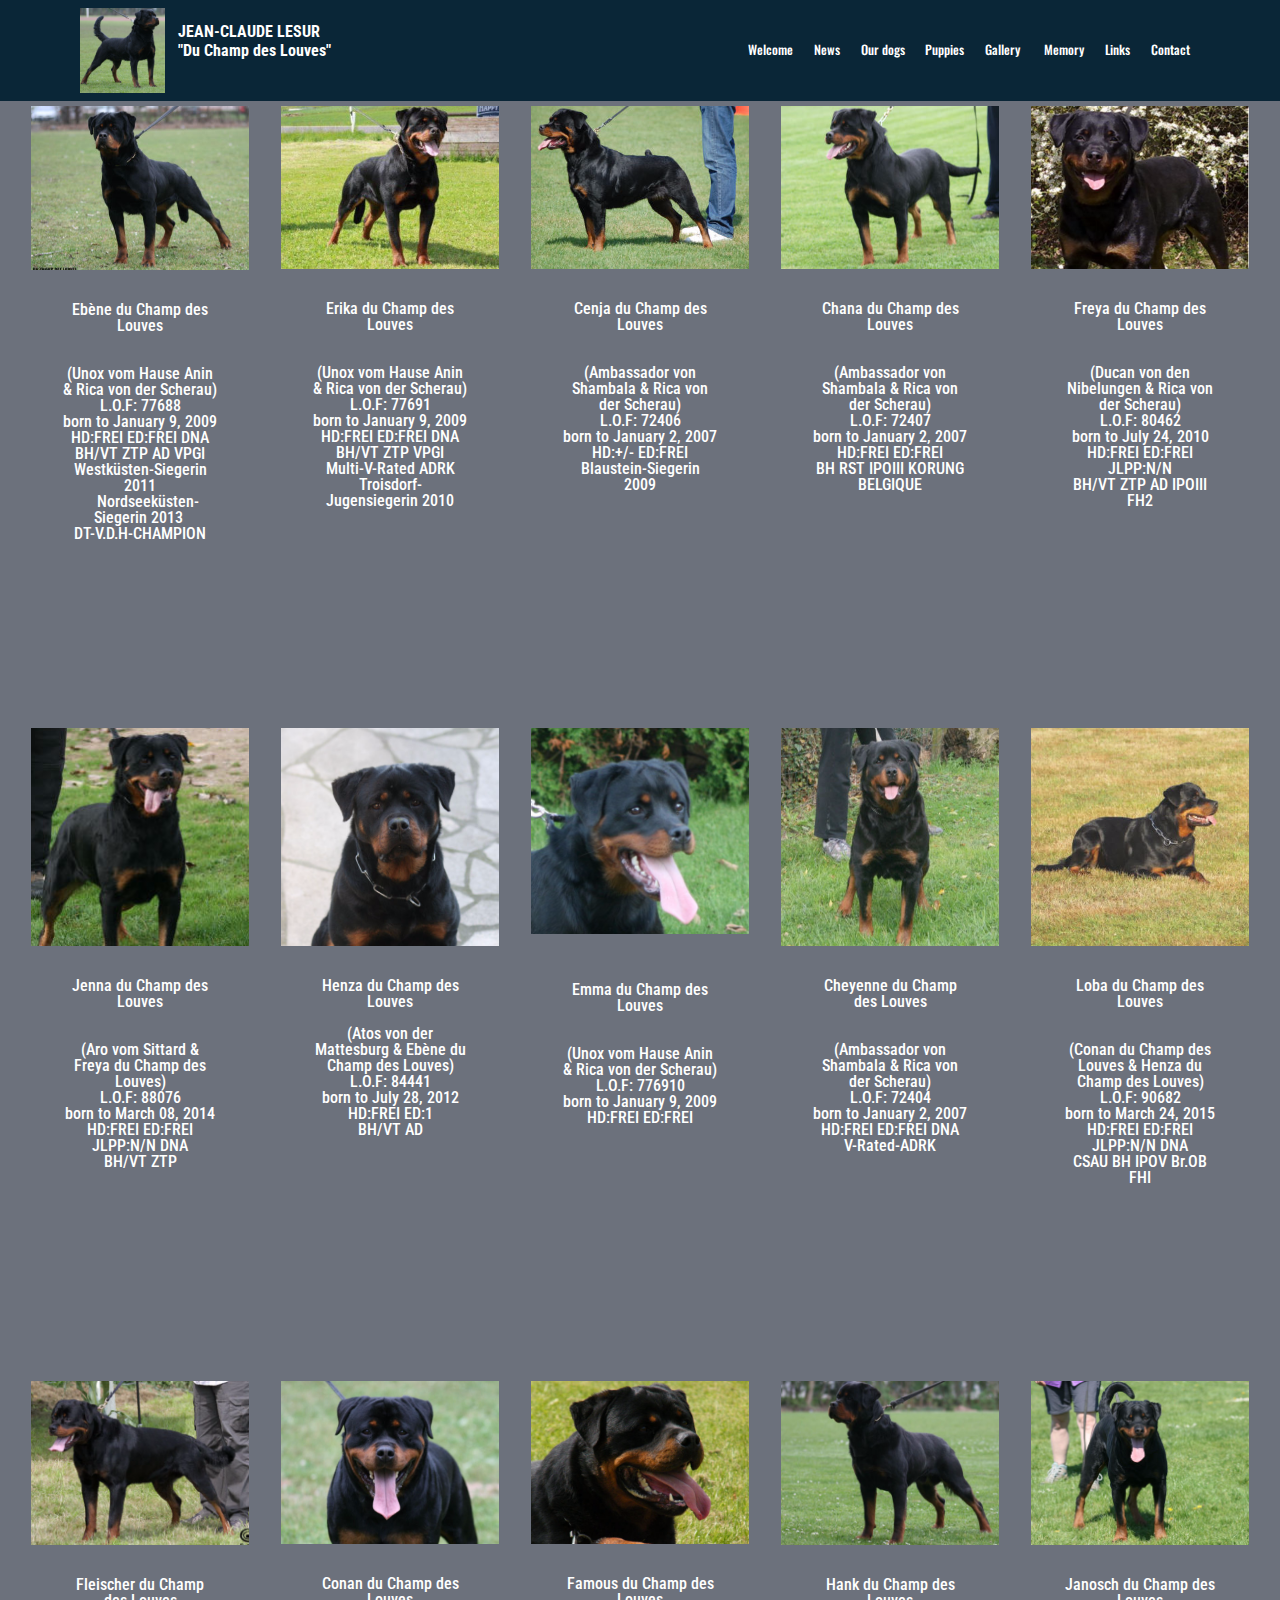
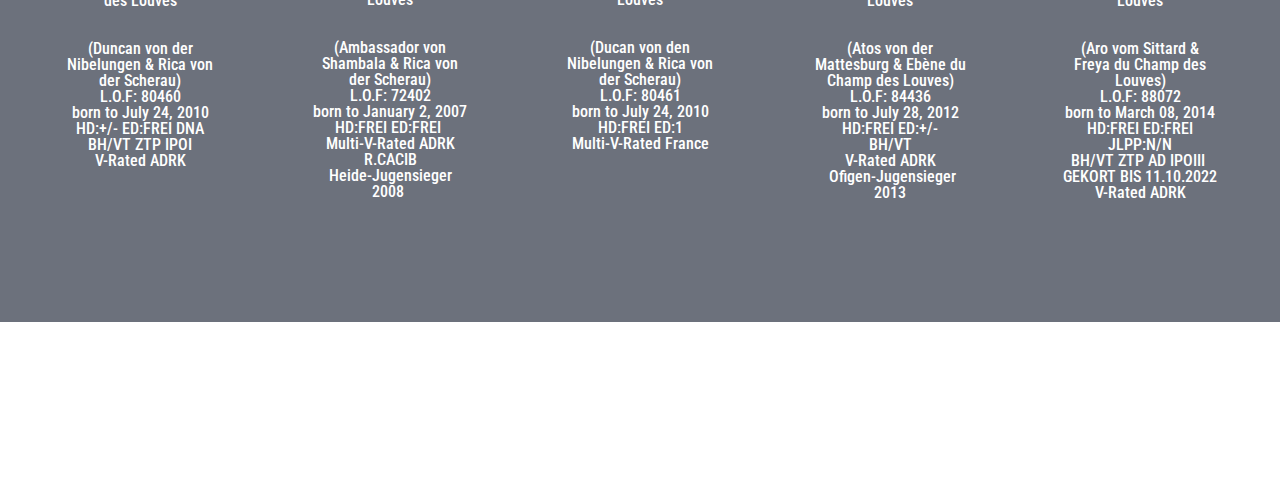
<file: gallery.html>
<!DOCTYPE html>
<html  >
<head>
  <!-- Site made with Mobirise Website Builder v4.10.6, https://mobirise.com -->
  <meta charset="UTF-8">
  <meta http-equiv="X-UA-Compatible" content="IE=edge">
  <meta name="generator" content="Mobirise v4.10.6, mobirise.com">
  <meta name="viewport" content="width=device-width, initial-scale=1, minimum-scale=1">
  <link rel="shortcut icon" href="assets/images/cerbere-dcdl5-14-04-2012-1108x919.jpg" type="image/x-icon">
  <meta name="description" content="Gallery">
  
  <title>Gallery</title>
  <link rel="stylesheet" href="assets/web/assets/mobirise-icons/mobirise-icons.css">
  <link rel="stylesheet" href="assets/tether/tether.min.css">
  <link rel="stylesheet" href="assets/bootstrap/css/bootstrap.min.css">
  <link rel="stylesheet" href="assets/bootstrap/css/bootstrap-grid.min.css">
  <link rel="stylesheet" href="assets/bootstrap/css/bootstrap-reboot.min.css">
  <link rel="stylesheet" href="assets/dropdown/css/style.css">
  <link rel="stylesheet" href="assets/socicon/css/styles.css">
  <link rel="stylesheet" href="assets/theme/css/style.css">
  <link rel="stylesheet" href="assets/mobirise/css/mbr-additional.css" type="text/css">
  
  
  
</head>
<body>
  <section class="menu cid-rmYracuamK" once="menu" id="menu1-1i">

    

    <nav class="navbar navbar-expand beta-menu navbar-dropdown align-items-center navbar-toggleable-sm">
        <button class="navbar-toggler navbar-toggler-right" type="button" data-toggle="collapse" data-target="#navbarSupportedContent" aria-controls="navbarSupportedContent" aria-expanded="false" aria-label="Toggle navigation">
            <div class="hamburger">
                <span></span>
                <span></span>
                <span></span>
                <span></span>
            </div>
        </button>
        <div class="menu-logo">
            <div class="navbar-brand">
                <span class="navbar-logo">
                    
                         <img src="assets/images/cerbere-dcdl5-14-04-2012-1108x919.jpg" alt="Mobirise" title="" style="height: 5.3rem;">
                    
                </span>
                <span class="navbar-caption-wrap"><a class="navbar-caption text-white display-7" href="index.html">
                        JEAN-CLAUDE LESUR<br>"Du Champ des Louves"<br><br></a></span>
            </div>
        </div>
        <div class="collapse navbar-collapse" id="navbarSupportedContent">
            <ul class="navbar-nav nav-dropdown nav-right" data-app-modern-menu="true"><li class="nav-item">
                    <a class="nav-link link text-white display-4" href="index.html">
                        
                        Welcome               </a>
                </li><li class="nav-item"><a class="nav-link link text-white display-4" href="news.html">
                        
                        News            </a></li><li class="nav-item"><a class="nav-link link text-white display-4" href="dogs.html">Our dogs</a></li><li class="nav-item"><a class="nav-link link text-white display-4" href="puppies.html">Puppies</a></li><li class="nav-item"><a class="nav-link link text-white display-4" href="gallery.html">Gallery&nbsp;</a></li><li class="nav-item"><a class="nav-link link text-white display-4" href="memory.html">Memory</a></li><li class="nav-item"><a class="nav-link link text-white display-4" href="links.html">Links</a></li><li class="nav-item"><a class="nav-link link text-white display-4" href="contact.html">
                        
                        Contact</a></li></ul>
            
        </div>
    </nav>
</section>

<section class="engine"><a href="https://mobirise.info/k">develop your own website</a></section><section class="features17 cid-rou58uSZJr" id="features17-1s">
    
    

    
    <div class="container-fluid">
        <div class="media-container-row">
            <div class="card p-3 col-12 col-md-6 my-col">
                <div class="card-wrapper">
                    <div class="card-img">
                        <img src="assets/images/ebene-dcdl3-28.02.2012-454x303.jpg" alt="Mobirise" title="">
                    </div>
                    <div class="card-box">
                        <h4 class="card-title pb-3 mbr-fonts-style display-7">Ebène du Champ des Louves 
<div><br></div><br><div>(Unox vom Hause Anin &amp; Rica von der Scherau) 
</div><div>L.O.F: 77688</div><div>born to January 9, 2009 
</div><div>HD:FREI ED:FREI DNA 
</div><div>BH/VT ZTP AD VPGI</div><div>Westküsten-Siegerin 2011</div>&nbsp; &nbsp; Nordseeküsten-Siegerin 2013&nbsp;<br><div> 
</div><div>DT-V.D.H-CHAMPION</div></h4>
                        <p class="mbr-text mbr-fonts-style display-7"></p>
                    </div>
                </div>
            </div>

            <div class="card p-3 col-12 col-md-6 my-col">
                <div class="card-wrapper">
                    <div class="card-img">
                        <img src="assets/images/erika-du-champ-des-louves-17months-454x302.jpg" alt="Mobirise" title="">
                    </div>
                    <div class="card-box">
                        <h4 class="card-title pb-3 mbr-fonts-style display-7">Erika du Champ des Louves 
<div><br></div><br><div>(Unox vom Hause Anin &amp; Rica von der Scherau) 
</div><div>L.O.F: 77691</div><div>born to January 9, 2009 
</div><div>HD:FREI ED:FREI DNA 
</div><div>BH/VT ZTP VPGI
</div><div>Multi-V-Rated ADRK</div><div>Troisdorf-Jugensiegerin 2010</div></h4>
                        <p class="mbr-text mbr-fonts-style display-7"></p>
                    </div>
                </div>
            </div>

            <div class="card p-3 col-12 col-md-6 my-col">
                <div class="card-wrapper">
                    <div class="card-img">
                        <img src="assets/images/billede-2036-454x302.jpg" alt="Mobirise" title="">
                    </div>
                    <div class="card-box">
                        <h4 class="card-title pb-3 mbr-fonts-style display-7">Cenja du Champ des Louves 
<div><br></div><br><div>(Ambassador von Shambala &amp; Rica von der Scherau) 
</div><div>L.O.F: 72406</div><div>born to January 2, 2007 
</div><div>HD:+/- ED:FREI  
</div><div>Blaustein-Siegerin 2009</div><div><br></div></h4>
                        <p class="mbr-text mbr-fonts-style display-7"></p>
                    </div>
                </div>
            </div>

            <div class="card p-3 col-12 col-md-6 my-col">
                <div class="card-wrapper">
                    <div class="card-img">
                        <img src="assets/images/img-2017-1-454x303.jpg" alt="Mobirise" title="">
                    </div>
                    <div class="card-box">
                        <h4 class="card-title pb-3 mbr-fonts-style display-7">Chana du Champ des Louves 
<div>
</div><div><br></div><br><div>(Ambassador von Shambala &amp; Rica von der Scherau) 
</div><div>
</div><div>L.O.F: 72407</div><div>
</div><div>born to January 2, 2007 
</div><div>
</div><div>HD:FREI ED:FREI  
</div><div>
</div><div>BH RST IPOIII KORUNG BELGIQUE</div></h4>
                        <p class="mbr-text mbr-fonts-style display-7">.
                        </p>
                    </div>
                </div>
            </div>
            <div class="card p-3 col-12 col-md-6 my-col">
                <div class="card-wrapper">
                    <div class="card-img">
                        <img src="assets/images/freya-dcdl-03-04-2012-454x588.jpg" alt="Mobirise" title="">
                    </div>
                    <div class="card-box">
                        <h4 class="card-title pb-3 mbr-fonts-style display-7">Freya du Champ des Louves 
<div>
</div><div><br></div><br><div>(Ducan von den Nibelungen &amp; Rica von der Scherau) 
</div><div>
</div><div>L.O.F: 80462</div><div>
</div><div>born to July 24, 2010 
</div><div>
</div><div>HD:FREI ED:FREI JLPP:N/N</div><div>
</div><div>BH/VT ZTP AD IPOIII FH2</div></h4>
                        <p class="mbr-text mbr-fonts-style display-7"></p>
                    </div>
                </div>
            </div>
            
        </div>
    </div>
</section>

<section class="features17 cid-rqsWFNgwYH" id="features17-2v">
    
    

    
    <div class="container-fluid">
        <div class="media-container-row">
            <div class="card p-3 col-12 col-md-6 my-col">
                <div class="card-wrapper">
                    <div class="card-img">
                        <img src="assets/images/jenna-dcdl05.11.2016-558x372.jpg" alt="Mobirise" title="">
                    </div>
                    <div class="card-box">
                        <h4 class="card-title pb-3 mbr-fonts-style display-7">Jenna du Champ des Louves
<br><br><br><div>(Aro vom Sittard &amp; Freya du Champ des Louves)
</div><div>L.O.F: 88076</div><div>born to March 08, 2014
</div><div>HD:FREI ED:FREI JLPP:N/N DNA
</div><div>BH/VT ZTP
</div><div><br></div></h4>
                        <p class="mbr-text mbr-fonts-style display-7"></p>
                    </div>
                </div>
            </div>

            <div class="card p-3 col-12 col-md-6 my-col">
                <div class="card-wrapper">
                    <div class="card-img">
                        <img src="assets/images/henza-dcdl-12.01.2014-558x837.jpg" alt="Mobirise" title="">
                    </div>
                    <div class="card-box">
                        <h4 class="card-title pb-3 mbr-fonts-style display-7">Henza du Champ des Louves
<br><br><div>(Atos von der Mattesburg &amp; Ebène du Champ des Louves)
</div><div>L.O.F: 84441</div><div>born to July 28, 2012
</div><div>HD:FREI ED:1
</div><div>BH/VT AD</div></h4>
                        <p class="mbr-text mbr-fonts-style display-7"></p>
                    </div>
                </div>
            </div>

            <div class="card p-3 col-12 col-md-6 my-col">
                <div class="card-wrapper">
                    <div class="card-img">
                        <img src="assets/images/emma-du-champ-des-louves-7months-558x528.jpg" alt="Mobirise" title="">
                    </div>
                    <div class="card-box">
                        <h4 class="card-title pb-3 mbr-fonts-style display-7"><br>Emma du Champ des Louves
<div>
</div><div>
</div><div><br></div><br><div>(Unox vom Hause Anin &amp; Rica von der Scherau)
</div><div>L.O.F: 776910</div><div>born to January 9, 2009
</div><div>HD:FREI ED:FREI</div><div><div><br></div></div></h4>
                        <p class="mbr-text mbr-fonts-style display-7"></p>
                    </div>
                </div>
            </div>

            <div class="card p-3 col-12 col-md-6 my-col">
                <div class="card-wrapper">
                    <div class="card-img">
                        <img src="assets/images/cheyenne-du-champ-ds-louves-4-558x505.jpg" alt="Mobirise" title="">
                    </div>
                    <div class="card-box">
                        <h4 class="card-title pb-3 mbr-fonts-style display-7">Cheyenne du Champ des Louves
<div>
</div><div>
</div><div><br></div><br><div>(Ambassador von Shambala &amp; Rica von der Scherau)
</div><div>L.O.F: 72404</div><div>born to January 2, 2007
</div><div>HD:FREI ED:FREI
 DNA</div><div>V-Rated-ADRK</div><div><br></div></h4>
                        <p class="mbr-text mbr-fonts-style display-7">.
                        </p>
                    </div>
                </div>
            </div>
            <div class="card p-3 col-12 col-md-6 my-col">
                <div class="card-wrapper">
                    <div class="card-img">
                        <img src="assets/images/loba-dcdl-14072018-558x338.jpg" alt="Mobirise" title="">
                    </div>
                    <div class="card-box">
                        <h4 class="card-title pb-3 mbr-fonts-style display-7">Loba du Champ des Louves<br><br><br>(Conan du Champ des Louves &amp; Henza du Champ des Louves)<br>L.O.F: 90682<br>born to March 24, 2015<br>HD:FREI ED:FREI JLPP:N/N DNA<br>CSAU BH IPOV Br.OB FHI</h4>
                        <p class="mbr-text mbr-fonts-style display-7"></p>
                    </div>
                </div>
            </div>
            
        </div>
    </div>
</section>

<section class="features17 cid-rpemea6Czl" id="features17-2b">
    
    

    
    <div class="container-fluid">
        <div class="media-container-row">
            <div class="card p-3 col-12 col-md-6 my-col">
                <div class="card-wrapper">
                    <div class="card-img">
                        <img src="assets/images/fleischer-dcdl-22.07.2012-1-558x371.jpg" alt="Mobirise" title="">
                    </div>
                    <div class="card-box">
                        <h4 class="card-title pb-3 mbr-fonts-style display-7">Fleischer du Champ des Louves 
<div><br></div><br><div>(Duncan von der Nibelungen &amp; Rica von der Scherau) 
</div><div>L.O.F: 80460</div><div>born to July 24, 2010</div><div>HD:+/- ED:FREI DNA 
</div><div>BH/VT ZTP IPOI</div><div>V-Rated ADRK</div></h4>
                        <p class="mbr-text mbr-fonts-style display-7"></p>
                    </div>
                </div>
            </div>

            <div class="card p-3 col-12 col-md-6 my-col">
                <div class="card-wrapper">
                    <div class="card-img">
                        <img src="assets/images/conan-du-champ-des-louves-10-558x837.jpg" alt="Mobirise" title="">
                    </div>
                    <div class="card-box">
                        <h4 class="card-title pb-3 mbr-fonts-style display-7">Conan du Champ des Louves 
<div><br></div><br><div>(Ambassador von Shambala &amp; Rica von der Scherau) 
</div><div>L.O.F: 72402</div><div>born to January 2, 2007</div><div>HD:FREI ED:FREI&nbsp;</div><div>Multi-V-Rated ADRK R.CACIB</div><div>Heide-Jugensieger 2008&nbsp;</div></h4>
                        <p class="mbr-text mbr-fonts-style display-7"></p>
                    </div>
                </div>
            </div>

            <div class="card p-3 col-12 col-md-6 my-col">
                <div class="card-wrapper">
                    <div class="card-img">
                        <img src="assets/images/figo-dcdl-17.05.2012-558x744.jpg" alt="Mobirise" title="">
                    </div>
                    <div class="card-box">
                        <h4 class="card-title pb-3 mbr-fonts-style display-7">Famous du Champ des Louves 
<div><br></div><br><div>(Ducan von den Nibelungen &amp; Rica von der Scherau) 
</div><div>L.O.F: 80461</div><div>born to July 24, 2010</div><div>HD:FREI ED:1</div><div>Multi-V-Rated France</div></h4>
                        <p class="mbr-text mbr-fonts-style display-7"></p>
                    </div>
                </div>
            </div>

            <div class="card p-3 col-12 col-md-6 my-col">
                <div class="card-wrapper">
                    <div class="card-img">
                        <img src="assets/images/hank-dcdl3-03.04.2014-558x415.jpg" alt="Mobirise" title="">
                    </div>
                    <div class="card-box">
                        <h4 class="card-title pb-3 mbr-fonts-style display-7">Hank du Champ des Louves 
<div>
</div><div><br></div><br><div>(Atos von der Mattesburg &amp; Ebène du Champ des Louves) 
</div><div>
</div><div>L.O.F: 84436</div><div>
</div><div>born to July 28, 2012</div><div>
</div><div>HD:FREI ED:+/-</div><div>
</div><div>BH/VT</div><div><span style="font-size: 1rem;">V-Rated ADRK</span></div>&nbsp;Ofigen-Jugensieger 2013<br><div><br></div></h4>
                        <p class="mbr-text mbr-fonts-style display-7">.
                        </p>
                    </div>
                </div>
            </div>
            <div class="card p-3 col-12 col-md-6 my-col">
                <div class="card-wrapper">
                    <div class="card-img">
                        <img src="assets/images/janosch-dcdl7-07.05.2016-training-deinze-558x372.jpg" alt="Mobirise" title="">
                    </div>
                    <div class="card-box">
                        <h4 class="card-title pb-3 mbr-fonts-style display-7">Janosch du Champ des Louves 
<div>
</div><div><br></div><br><div>(Aro vom Sittard &amp; Freya du Champ des Louves) 
</div><div>
</div><div>L.O.F: 88072</div><div>
</div><div>born to March 08, 2014</div><div>
</div><div>HD:FREI ED:FREI JLPP:N/N</div><div>
</div><div>BH/VT ZTP AD IPOIII&nbsp;</div><div>GEKORT BIS 11.10.2022</div>V-Rated ADRK<br><div><br></div></h4>
                        <p class="mbr-text mbr-fonts-style display-7"></p>
                    </div>
                </div>
            </div>
            
        </div>
    </div>
</section>

<section once="footers" class="cid-rpem3mXztt mbr-reveal" id="footer7-2a">

    

    

    <div class="container">
        <div class="media-container-row align-center mbr-white">
            <div class="row row-links">
                <ul class="foot-menu">
                    
                    
                    
                    
                    
                <li class="foot-menu-item mbr-fonts-style display-7"><a href="index.html" class="text-primary">WELCOME</a></li><li class="foot-menu-item mbr-fonts-style display-7"><a href="news.html">NEWS</a></li><li class="foot-menu-item mbr-fonts-style display-7"><a href="dogs.html">OUR DOGS</a></li><li class="foot-menu-item mbr-fonts-style display-7"><a href="puppies.html">PUPPIES</a></li><li class="foot-menu-item mbr-fonts-style display-7"><a href="gallery.html">GALLERY</a></li><li class="foot-menu-item mbr-fonts-style display-7"><a href="memory.html">MEMORY</a></li><li class="foot-menu-item mbr-fonts-style display-7"><a href="links.html">LINKS</a></li><li class="foot-menu-item mbr-fonts-style display-7"><a href="contact.html">CONTACT</a></li></ul>
            </div>
            <div class="row social-row">
                <div class="social-list align-right pb-2">
                    
                    
                    
                    
                    
                    
                <div class="soc-item">
                        <a href="https://www.facebook.com/search/top/?q=jean-claude%20lesur&epa=SEARCH_BOX" target="_blank">
                            <span class="mbr-iconfont mbr-iconfont-social socicon-facebook socicon"></span>
                        </a>
                    </div></div>
            </div>
            <div class="row row-copirayt">
                <p class="mbr-text mb-0 mbr-fonts-style mbr-white align-center display-7">.</p>
            </div>
        </div>
    </div>
</section>


  <script src="assets/web/assets/jquery/jquery.min.js"></script>
  <script src="assets/popper/popper.min.js"></script>
  <script src="assets/tether/tether.min.js"></script>
  <script src="assets/bootstrap/js/bootstrap.min.js"></script>
  <script src="assets/smoothscroll/smooth-scroll.js"></script>
  <script src="assets/dropdown/js/nav-dropdown.js"></script>
  <script src="assets/dropdown/js/navbar-dropdown.js"></script>
  <script src="assets/touchswipe/jquery.touch-swipe.min.js"></script>
  <script src="assets/theme/js/script.js"></script>
  
  
</body>
</html>
</file>
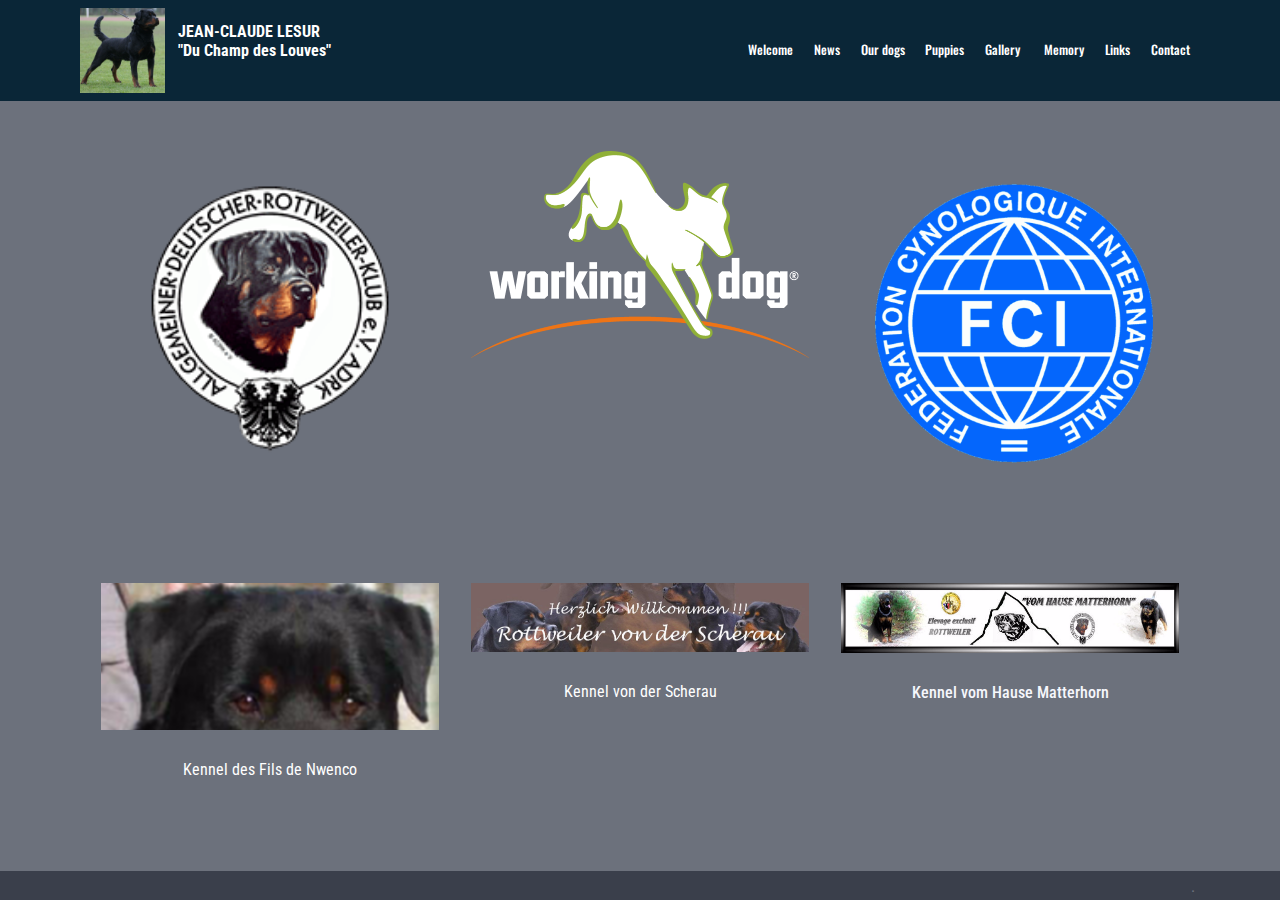
<file: links.html>
<!DOCTYPE html>
<html  >
<head>
  <!-- Site made with Mobirise Website Builder v4.10.6, https://mobirise.com -->
  <meta charset="UTF-8">
  <meta http-equiv="X-UA-Compatible" content="IE=edge">
  <meta name="generator" content="Mobirise v4.10.6, mobirise.com">
  <meta name="viewport" content="width=device-width, initial-scale=1, minimum-scale=1">
  <link rel="shortcut icon" href="assets/images/cerbere-dcdl5-14-04-2012-1108x919.jpg" type="image/x-icon">
  <meta name="description" content="Links">
  
  <title>Links</title>
  <link rel="stylesheet" href="assets/web/assets/mobirise-icons/mobirise-icons.css">
  <link rel="stylesheet" href="assets/tether/tether.min.css">
  <link rel="stylesheet" href="assets/bootstrap/css/bootstrap.min.css">
  <link rel="stylesheet" href="assets/bootstrap/css/bootstrap-grid.min.css">
  <link rel="stylesheet" href="assets/bootstrap/css/bootstrap-reboot.min.css">
  <link rel="stylesheet" href="assets/dropdown/css/style.css">
  <link rel="stylesheet" href="assets/socicon/css/styles.css">
  <link rel="stylesheet" href="assets/theme/css/style.css">
  <link rel="stylesheet" href="assets/mobirise/css/mbr-additional.css" type="text/css">
  
  
  
</head>
<body>
  <section class="menu cid-rmYqMQ2duW" once="menu" id="menu1-1t">

    

    <nav class="navbar navbar-expand beta-menu navbar-dropdown align-items-center navbar-toggleable-sm">
        <button class="navbar-toggler navbar-toggler-right" type="button" data-toggle="collapse" data-target="#navbarSupportedContent" aria-controls="navbarSupportedContent" aria-expanded="false" aria-label="Toggle navigation">
            <div class="hamburger">
                <span></span>
                <span></span>
                <span></span>
                <span></span>
            </div>
        </button>
        <div class="menu-logo">
            <div class="navbar-brand">
                <span class="navbar-logo">
                    
                         <img src="assets/images/cerbere-dcdl5-14-04-2012-1108x919.jpg" alt="Mobirise" title="" style="height: 5.3rem;">
                    
                </span>
                <span class="navbar-caption-wrap"><a class="navbar-caption text-white display-7" href="index.html">
                        JEAN-CLAUDE LESUR<br>"Du Champ des Louves"<br><br></a></span>
            </div>
        </div>
        <div class="collapse navbar-collapse" id="navbarSupportedContent">
            <ul class="navbar-nav nav-dropdown nav-right" data-app-modern-menu="true"><li class="nav-item">
                    <a class="nav-link link text-white display-4" href="index.html">
                        
                        Welcome               </a>
                </li><li class="nav-item"><a class="nav-link link text-white display-4" href="news.html">
                        
                        News            </a></li><li class="nav-item"><a class="nav-link link text-white display-4" href="dogs.html">Our dogs</a></li><li class="nav-item"><a class="nav-link link text-white display-4" href="puppies.html">Puppies</a></li><li class="nav-item"><a class="nav-link link text-white display-4" href="gallery.html">Gallery&nbsp;</a></li><li class="nav-item"><a class="nav-link link text-white display-4" href="memory.html">Memory</a></li><li class="nav-item"><a class="nav-link link text-white display-4" href="links.html">Links</a></li><li class="nav-item"><a class="nav-link link text-white display-4" href="contact.html">
                        
                        Contact</a></li></ul>
            
        </div>
    </nav>
</section>

<section class="engine"><a href="https://mobirise.info/f">easy website maker</a></section><section class="features2 cid-rpegoGCgay" id="features2-28">

    

    
    
    <div class="container">
        <div class="media-container-row">
            <div class="card p-3 col-12 col-md-6 col-lg-4">
                <div class="card-wrapper">
                    <div class="card-img">
                        <a href="https://adrk.de/index.php/de/"><img src="assets/images/adrk-logo-200x200.png" alt="Mobirise" title=""></a>
                    </div>
                    <div class="card-box">
                        
                        
                    </div>
                </div>
            </div>

            <div class="card p-3 col-12 col-md-6 col-lg-4">
                <div class="card-wrapper">
                    <div class="card-img">
                        <a href="https://fr.working-dog.com/"><img src="assets/images/neues-wd-shop-logo-676x413.png" alt="Mobirise" title=""></a>
                    </div>
                    <div class="card-box ">
                        
                        
                    </div>
                </div>
            </div>

            <div class="card p-3 col-12 col-md-6 col-lg-4">
                <div class="card-wrapper">
                    <div class="card-img">
                        <a href="http://www.fci.be/fr/"><img src="assets/images/fci-logo-1-676x678.png" alt="Mobirise" title=""></a>
                    </div>
                    <div class="card-box">
                        
                        
                    </div>
                </div>
            </div>

            
        </div>
    </div>
</section>

<section class="features2 cid-rpRrf6AEot" id="features2-2k">

    

    
    
    <div class="container">
        <div class="media-container-row">
            <div class="card p-3 col-12 col-md-6 col-lg-4">
                <div class="card-wrapper">
                    <div class="card-img">
                        <a href="https://desfilsdenwenco.chiens-de-france.com/staffordshire-bull-terrier.html"><img src="assets/images/monstro-dcdl-27.01.2018-638x960.jpg" alt="Mobirise" title=""></a>
                    </div>
                    <div class="card-box">
                        <h4 class="card-title pb-3 mbr-fonts-style display-7"><a href="https://desfilsdenwenco.chiens-de-france.com/staffordshire-bull-terrier.html" class="text-danger">Kennel des Fils de Nwenco</a></h4>
                        <p class="mbr-text mbr-fonts-style display-7"></p>
                    </div>
                </div>
            </div>

            <div class="card p-3 col-12 col-md-6 col-lg-4">
                <div class="card-wrapper">
                    <div class="card-img">
                        <a href="http://www.von-der-scherau.de/index.html"><img src="assets/images/s2dlogo-982x200.jpg" alt="Mobirise" title=""></a>
                    </div>
                    <div class="card-box ">
                        <h4 class="card-title pb-3 mbr-fonts-style display-7"><a href="http://www.von-der-scherau.de/index.html">Kennel von der Scherau</a></h4>
                        <p class="mbr-text mbr-fonts-style display-7"></p>
                    </div>
                </div>
            </div>

            <div class="card p-3 col-12 col-md-6 col-lg-4">
                <div class="card-wrapper">
                    <div class="card-img">
                        <a href="http://www.vomhausematterhorn.com/"><img src="assets/images/bannier-vom-hause-matterhorn-676x142.jpg" alt="Mobirise" title=""></a>
                    </div>
                    <div class="card-box">
                        <h4 class="card-title pb-3 mbr-fonts-style display-7">Kennel vom Hause Matterhorn</h4>
                        <p class="mbr-text mbr-fonts-style display-7"></p>
                    </div>
                </div>
            </div>

            
        </div>
    </div>
</section>

<section once="footers" class="cid-rpeq7CTDxC mbr-reveal" id="footer7-2e">

    

    

    <div class="container">
        <div class="media-container-row align-center mbr-white">
            <div class="row row-links">
                <ul class="foot-menu">
                    
                    
                    
                    
                    
                <li class="foot-menu-item mbr-fonts-style display-7"><a href="index.html" class="text-primary">WELCOME</a></li><li class="foot-menu-item mbr-fonts-style display-7"><a href="news.html">NEWS</a></li><li class="foot-menu-item mbr-fonts-style display-7"><a href="dogs.html">OUR DOGS</a></li><li class="foot-menu-item mbr-fonts-style display-7"><a href="puppies.html">PUPPIES</a></li><li class="foot-menu-item mbr-fonts-style display-7"><a href="gallery.html">GALLERY</a></li><li class="foot-menu-item mbr-fonts-style display-7"><a href="memory.html">MEMORY</a></li><li class="foot-menu-item mbr-fonts-style display-7"><a href="links.html">LINKS</a></li><li class="foot-menu-item mbr-fonts-style display-7"><a href="contact.html">CONTACT</a></li></ul>
            </div>
            <div class="row social-row">
                <div class="social-list align-right pb-2">
                    
                    
                    
                    
                    
                    
                <div class="soc-item">
                        <a href="https://www.facebook.com/search/top/?q=jean-claude%20lesur&epa=SEARCH_BOX" target="_blank">
                            <span class="mbr-iconfont mbr-iconfont-social socicon-facebook socicon"></span>
                        </a>
                    </div></div>
            </div>
            <div class="row row-copirayt">
                <p class="mbr-text mb-0 mbr-fonts-style mbr-white align-center display-7">.</p>
            </div>
        </div>
    </div>
</section>


  <script src="assets/web/assets/jquery/jquery.min.js"></script>
  <script src="assets/popper/popper.min.js"></script>
  <script src="assets/tether/tether.min.js"></script>
  <script src="assets/bootstrap/js/bootstrap.min.js"></script>
  <script src="assets/smoothscroll/smooth-scroll.js"></script>
  <script src="assets/dropdown/js/nav-dropdown.js"></script>
  <script src="assets/dropdown/js/navbar-dropdown.js"></script>
  <script src="assets/touchswipe/jquery.touch-swipe.min.js"></script>
  <script src="assets/theme/js/script.js"></script>
  
  
</body>
</html>
</file>
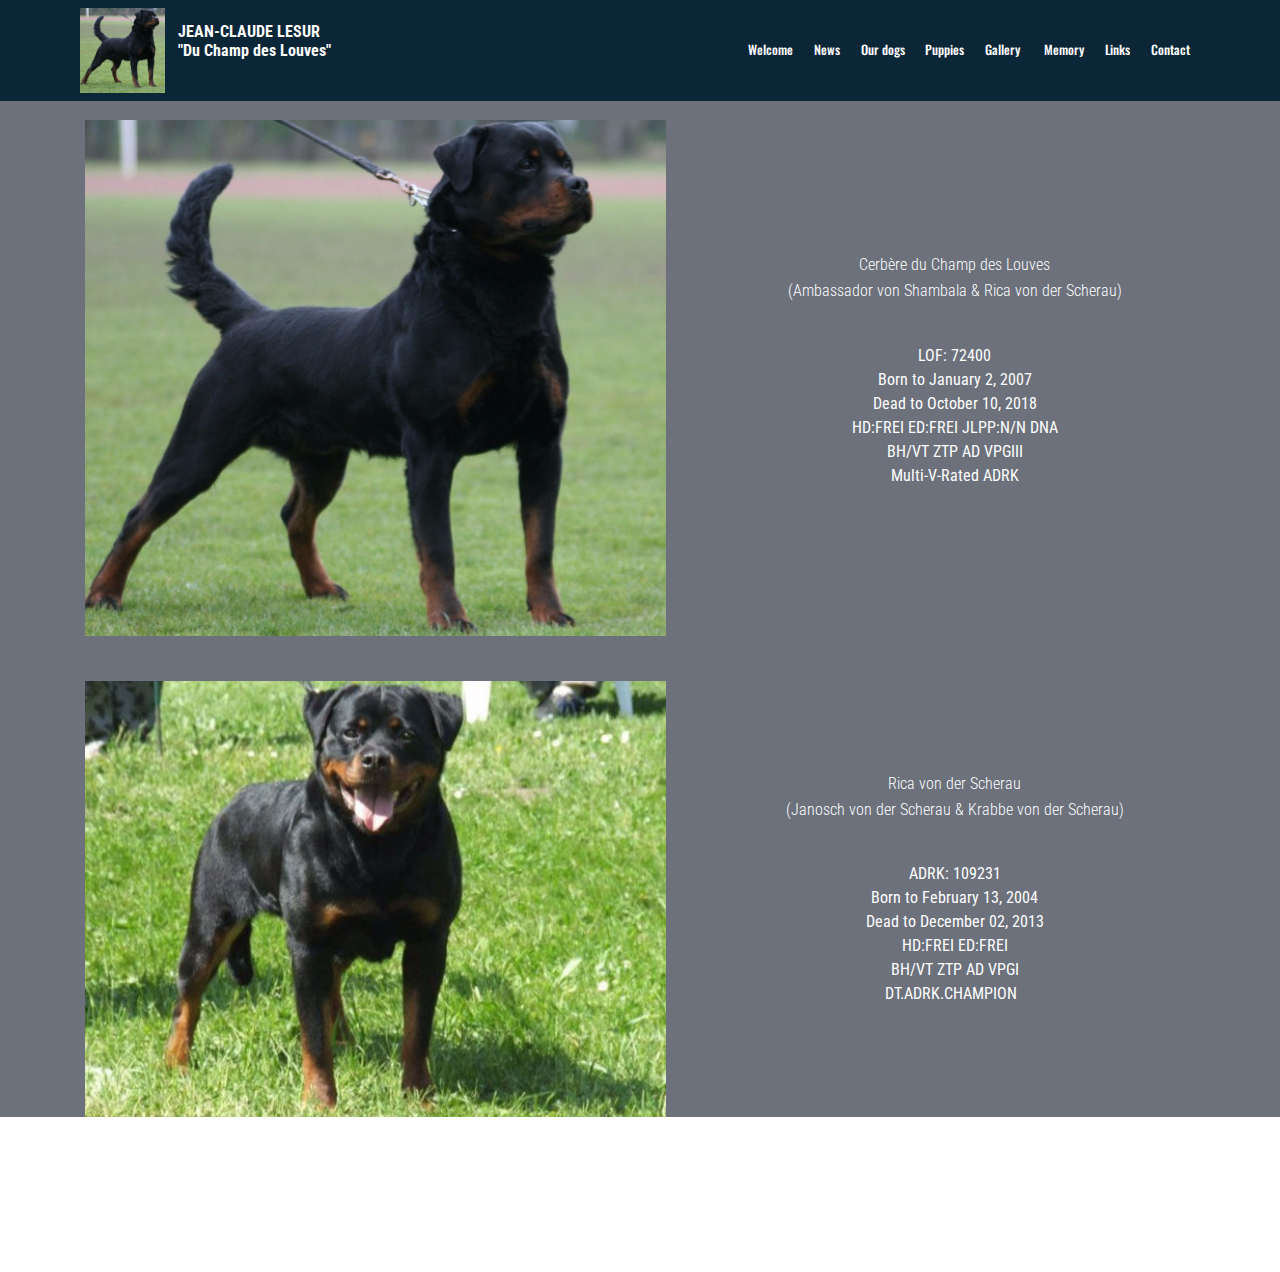
<file: memory.html>
<!DOCTYPE html>
<html  >
<head>
  <!-- Site made with Mobirise Website Builder v4.10.6, https://mobirise.com -->
  <meta charset="UTF-8">
  <meta http-equiv="X-UA-Compatible" content="IE=edge">
  <meta name="generator" content="Mobirise v4.10.6, mobirise.com">
  <meta name="viewport" content="width=device-width, initial-scale=1, minimum-scale=1">
  <link rel="shortcut icon" href="assets/images/cerbere-dcdl5-14-04-2012-1108x919.jpg" type="image/x-icon">
  <meta name="description" content="Memory">
  
  <title>Memory</title>
  <link rel="stylesheet" href="assets/web/assets/mobirise-icons/mobirise-icons.css">
  <link rel="stylesheet" href="assets/tether/tether.min.css">
  <link rel="stylesheet" href="assets/bootstrap/css/bootstrap.min.css">
  <link rel="stylesheet" href="assets/bootstrap/css/bootstrap-grid.min.css">
  <link rel="stylesheet" href="assets/bootstrap/css/bootstrap-reboot.min.css">
  <link rel="stylesheet" href="assets/dropdown/css/style.css">
  <link rel="stylesheet" href="assets/socicon/css/styles.css">
  <link rel="stylesheet" href="assets/theme/css/style.css">
  <link rel="stylesheet" href="assets/mobirise/css/mbr-additional.css" type="text/css">
  
  
  
</head>
<body>
  <section class="menu cid-rmYqMQ2duW" once="menu" id="menu1-1j">

    

    <nav class="navbar navbar-expand beta-menu navbar-dropdown align-items-center navbar-toggleable-sm">
        <button class="navbar-toggler navbar-toggler-right" type="button" data-toggle="collapse" data-target="#navbarSupportedContent" aria-controls="navbarSupportedContent" aria-expanded="false" aria-label="Toggle navigation">
            <div class="hamburger">
                <span></span>
                <span></span>
                <span></span>
                <span></span>
            </div>
        </button>
        <div class="menu-logo">
            <div class="navbar-brand">
                <span class="navbar-logo">
                    
                         <img src="assets/images/cerbere-dcdl5-14-04-2012-1108x919.jpg" alt="Mobirise" title="" style="height: 5.3rem;">
                    
                </span>
                <span class="navbar-caption-wrap"><a class="navbar-caption text-white display-7" href="index.html">
                        JEAN-CLAUDE LESUR<br>"Du Champ des Louves"<br><br></a></span>
            </div>
        </div>
        <div class="collapse navbar-collapse" id="navbarSupportedContent">
            <ul class="navbar-nav nav-dropdown nav-right" data-app-modern-menu="true"><li class="nav-item">
                    <a class="nav-link link text-white display-4" href="index.html">
                        
                        Welcome               </a>
                </li><li class="nav-item"><a class="nav-link link text-white display-4" href="news.html">
                        
                        News            </a></li><li class="nav-item"><a class="nav-link link text-white display-4" href="dogs.html">Our dogs</a></li><li class="nav-item"><a class="nav-link link text-white display-4" href="puppies.html">Puppies</a></li><li class="nav-item"><a class="nav-link link text-white display-4" href="gallery.html">Gallery&nbsp;</a></li><li class="nav-item"><a class="nav-link link text-white display-4" href="memory.html">Memory</a></li><li class="nav-item"><a class="nav-link link text-white display-4" href="links.html">Links</a></li><li class="nav-item"><a class="nav-link link text-white display-4" href="contact.html">
                        
                        Contact</a></li></ul>
            
        </div>
    </nav>
</section>

<section class="engine"><a href="https://mobirise.info/v">html templates</a></section><section class="testimonials2 cid-rBAZr0DYRa" id="testimonials2-3x">

    

    

    <div class="container">
        <div class="media-container-row">
            <div class="mbr-figure pr-lg-5" style="width: 130%;">
              <img src="assets/images/cerbere-dcdl5-14-04-2012-1162x964.jpeg" alt="" title="">
            </div>
            <div class="media-content px-3 align-self-center mbr-white py-2">
                    <p class="mbr-text testimonial-text mbr-fonts-style display-7"><span style="font-style: normal;">Cerbère du Champ des Louves
<br>(Ambassador von Shambala &amp; Rica von der Scherau)</span><span style="font-style: normal;"><br></span></p>
                    <p class="mbr-author-name pt-4 mb-2 mbr-fonts-style display-7"><span style="font-weight: normal;">LOF: 72400  
<br>Born to January 2, 2007 
<br>Dead to October 10, 2018 
<br>HD:FREI ED:FREI JLPP:N/N DNA 
<br>BH/VT ZTP AD VPGIII 
<br>Multi-V-Rated ADRK</span></p>
                    <p class="mbr-author-desc mbr-fonts-style display-7"></p>
            </div>
        </div>
    </div>
</section>

<section class="testimonials2 cid-rBAYI4844H" id="testimonials2-3w">

    

    

    <div class="container">
        <div class="media-container-row">
            <div class="mbr-figure pr-lg-5" style="width: 130%;">
              <img src="assets/images/rica-v.d-scherau3-4-years-700x525.jpeg" alt="" title="">
            </div>
            <div class="media-content px-3 align-self-center mbr-white py-2">
                    <p class="mbr-text testimonial-text mbr-fonts-style display-7"><span style="font-style: normal;"><br></span><br><span style="font-style: normal;">Rica von der Scherau 
<br>(Janosch von der Scherau &amp; Krabbe von der Scherau)</span></p>
                    <p class="mbr-author-name pt-4 mb-2 mbr-fonts-style display-7"><span style="font-weight: normal;">ADRK: 109231 
<br>Born to February 13, 2004 
<br>Dead to December 02, 2013 
<br>HD:FREI ED:FREI 
<br>BH/VT ZTP AD VPGI 
<br>DT.ADRK.CHAMPION &nbsp;</span><br></p>
                    <p class="mbr-author-desc mbr-fonts-style display-7"><br><br></p>
            </div>
        </div>
    </div>
</section>

<section once="footers" class="cid-rpebkOqX8A mbr-reveal" id="footer7-25">

    

    

    <div class="container">
        <div class="media-container-row align-center mbr-white">
            <div class="row row-links">
                <ul class="foot-menu">
                    
                    
                    
                    
                    
                <li class="foot-menu-item mbr-fonts-style display-7"><a href="index.html" class="text-primary">WELCOME</a></li><li class="foot-menu-item mbr-fonts-style display-7"><a href="news.html">NEWS</a></li><li class="foot-menu-item mbr-fonts-style display-7"><a href="dogs.html">OUR DOGS</a></li><li class="foot-menu-item mbr-fonts-style display-7"><a href="puppies.html">PUPPIES</a></li><li class="foot-menu-item mbr-fonts-style display-7"><a href="gallery.html">GALLERY</a></li><li class="foot-menu-item mbr-fonts-style display-7"><a href="memory.html">MEMORY</a></li><li class="foot-menu-item mbr-fonts-style display-7"><a href="links.html">LINKS</a></li><li class="foot-menu-item mbr-fonts-style display-7"><a href="contact.html">CONTACT</a></li></ul>
            </div>
            <div class="row social-row">
                <div class="social-list align-right pb-2">
                    
                    
                    
                    
                    
                    
                <div class="soc-item">
                        <a href="https://www.facebook.com/search/top/?q=jean-claude%20lesur&epa=SEARCH_BOX" target="_blank">
                            <span class="mbr-iconfont mbr-iconfont-social socicon-facebook socicon"></span>
                        </a>
                    </div></div>
            </div>
            <div class="row row-copirayt">
                <p class="mbr-text mb-0 mbr-fonts-style mbr-white align-center display-7">.</p>
            </div>
        </div>
    </div>
</section>


  <script src="assets/web/assets/jquery/jquery.min.js"></script>
  <script src="assets/popper/popper.min.js"></script>
  <script src="assets/tether/tether.min.js"></script>
  <script src="assets/bootstrap/js/bootstrap.min.js"></script>
  <script src="assets/smoothscroll/smooth-scroll.js"></script>
  <script src="assets/dropdown/js/nav-dropdown.js"></script>
  <script src="assets/dropdown/js/navbar-dropdown.js"></script>
  <script src="assets/touchswipe/jquery.touch-swipe.min.js"></script>
  <script src="assets/theme/js/script.js"></script>
  
  
</body>
</html>
</file>
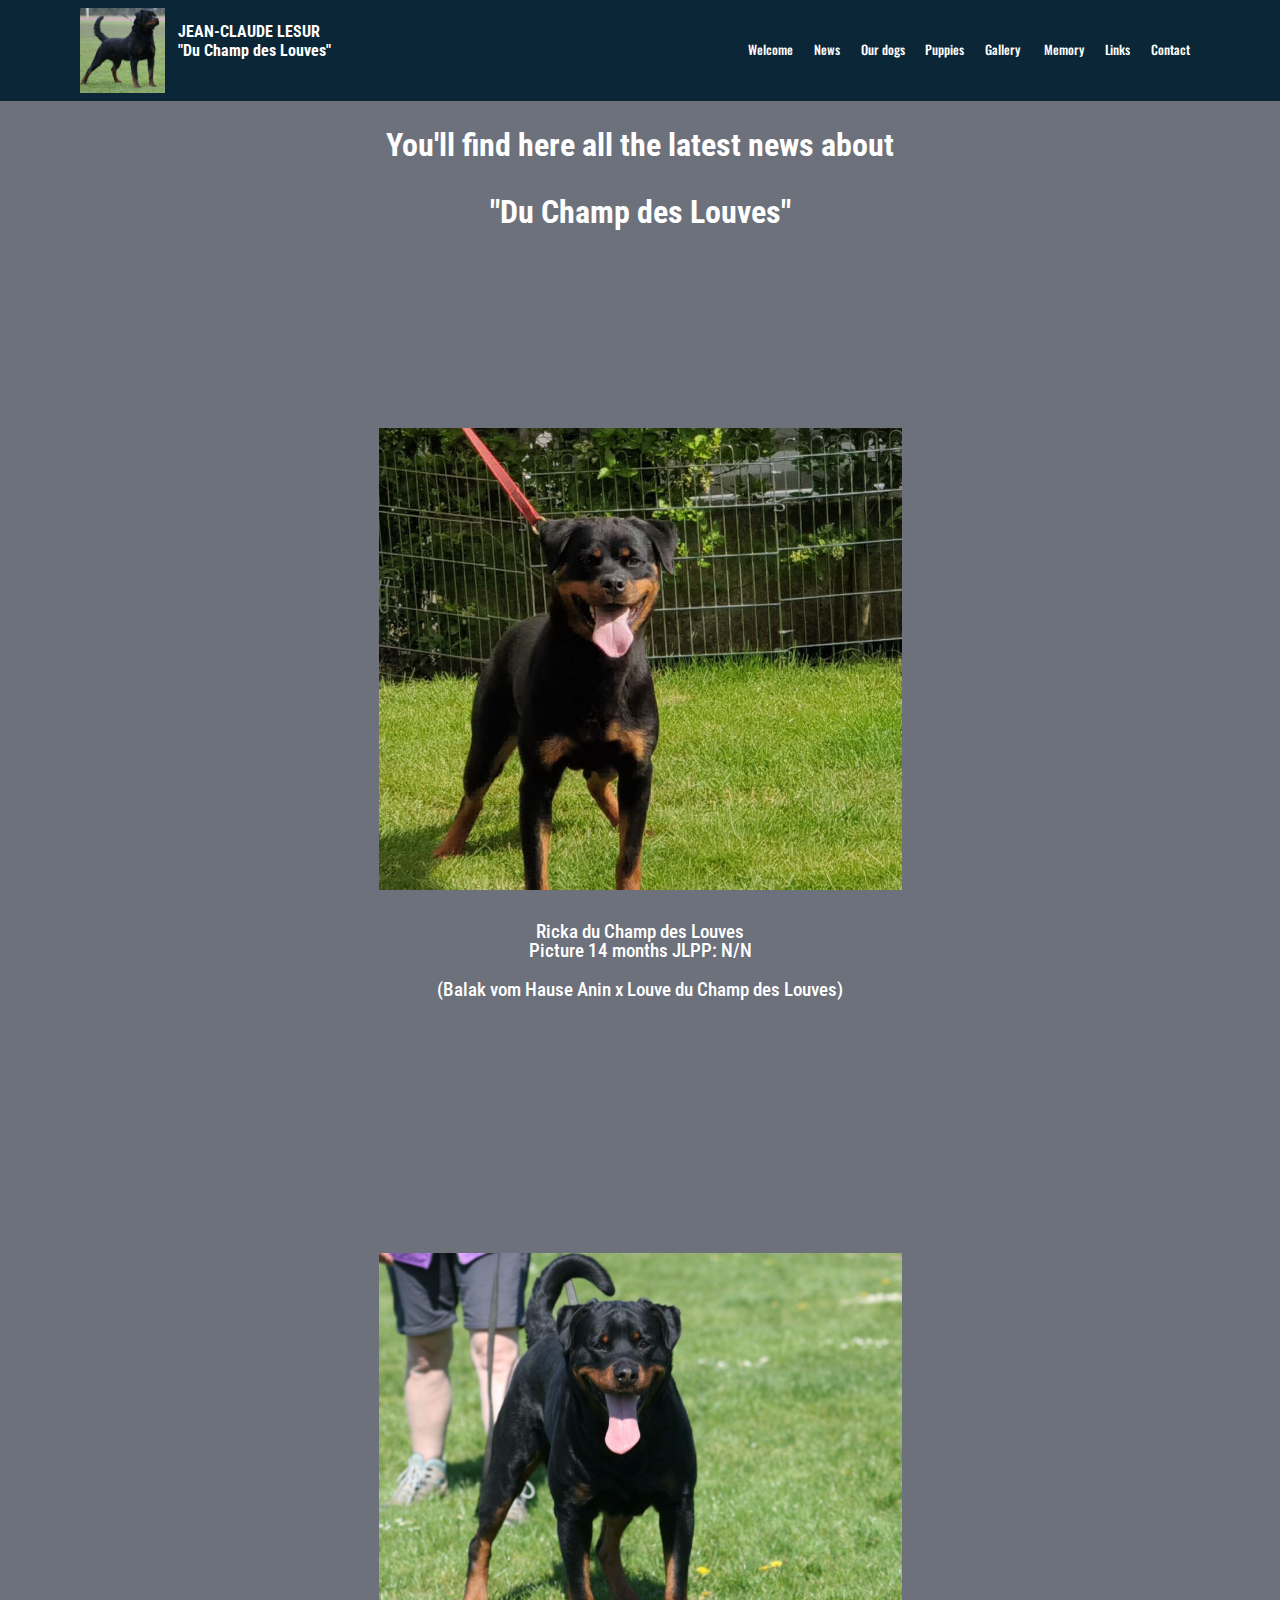
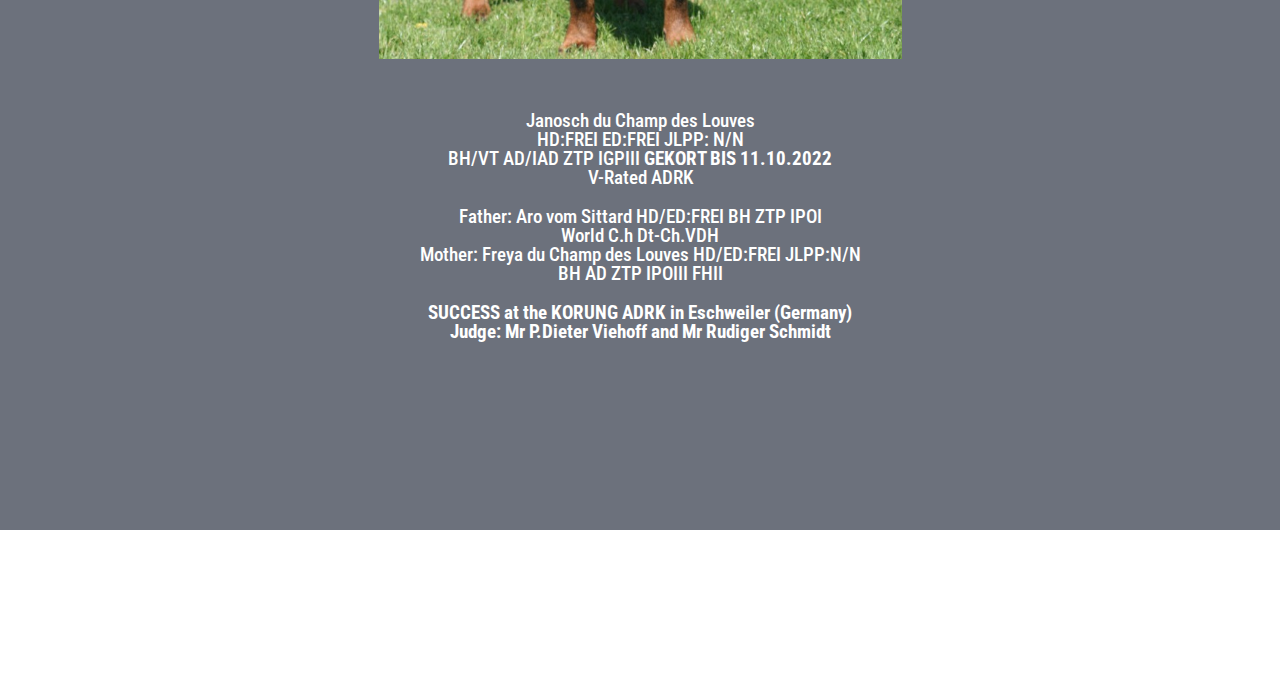
<file: news.html>
<!DOCTYPE html>
<html  >
<head>
  <!-- Site made with Mobirise Website Builder v4.10.6, https://mobirise.com -->
  <meta charset="UTF-8">
  <meta http-equiv="X-UA-Compatible" content="IE=edge">
  <meta name="generator" content="Mobirise v4.10.6, mobirise.com">
  <meta name="viewport" content="width=device-width, initial-scale=1, minimum-scale=1">
  <link rel="shortcut icon" href="assets/images/cerbere-dcdl5-14-04-2012-1108x919.jpg" type="image/x-icon">
  <meta name="description" content="News...">
  
  <title>News</title>
  <link rel="stylesheet" href="assets/web/assets/mobirise-icons/mobirise-icons.css">
  <link rel="stylesheet" href="assets/tether/tether.min.css">
  <link rel="stylesheet" href="assets/bootstrap/css/bootstrap.min.css">
  <link rel="stylesheet" href="assets/bootstrap/css/bootstrap-grid.min.css">
  <link rel="stylesheet" href="assets/bootstrap/css/bootstrap-reboot.min.css">
  <link rel="stylesheet" href="assets/dropdown/css/style.css">
  <link rel="stylesheet" href="assets/socicon/css/styles.css">
  <link rel="stylesheet" href="assets/theme/css/style.css">
  <link rel="stylesheet" href="assets/mobirise/css/mbr-additional.css" type="text/css">
  
  
  
</head>
<body>
  <section class="menu cid-rmYqzkIwdq" once="menu" id="menu1-1g">

    

    <nav class="navbar navbar-expand beta-menu navbar-dropdown align-items-center navbar-toggleable-sm">
        <button class="navbar-toggler navbar-toggler-right" type="button" data-toggle="collapse" data-target="#navbarSupportedContent" aria-controls="navbarSupportedContent" aria-expanded="false" aria-label="Toggle navigation">
            <div class="hamburger">
                <span></span>
                <span></span>
                <span></span>
                <span></span>
            </div>
        </button>
        <div class="menu-logo">
            <div class="navbar-brand">
                <span class="navbar-logo">
                    
                         <img src="assets/images/cerbere-dcdl5-14-04-2012-1108x919.jpg" alt="Mobirise" title="" style="height: 5.3rem;">
                    
                </span>
                <span class="navbar-caption-wrap"><a class="navbar-caption text-white display-7" href="index.html">
                        JEAN-CLAUDE LESUR<br>"Du Champ des Louves"<br><br></a></span>
            </div>
        </div>
        <div class="collapse navbar-collapse" id="navbarSupportedContent">
            <ul class="navbar-nav nav-dropdown nav-right" data-app-modern-menu="true"><li class="nav-item">
                    <a class="nav-link link text-white display-4" href="index.html">
                        
                        Welcome               </a>
                </li><li class="nav-item"><a class="nav-link link text-white display-4" href="news.html">
                        
                        News            </a></li><li class="nav-item"><a class="nav-link link text-white display-4" href="dogs.html">Our dogs</a></li><li class="nav-item"><a class="nav-link link text-white display-4" href="puppies.html">Puppies</a></li><li class="nav-item"><a class="nav-link link text-white display-4" href="gallery.html">Gallery&nbsp;</a></li><li class="nav-item"><a class="nav-link link text-white display-4" href="memory.html">Memory</a></li><li class="nav-item"><a class="nav-link link text-white display-4" href="links.html">Links</a></li><li class="nav-item"><a class="nav-link link text-white display-4" href="contact.html">
                        
                        Contact</a></li></ul>
            
        </div>
    </nav>
</section>

<section class="engine"><a href="https://mobirise.info/h">how to create your own web page</a></section><section class="mbr-section article content1 cid-rqtfSA2uau" id="content1-2w">
    
     

    <div class="container">
        <div class="media-container-row">
            <div class="mbr-text col-12 mbr-fonts-style display-1 col-md-10"><p><strong>You'll find here all the latest news about 
</strong></p><p><strong>"Du Champ des Louves"</strong></p><p><strong><br></strong></p></div>
        </div>
    </div>
</section>

<section class="features2 cid-sBW92evqov" id="features2-6m">

    

    
    
    <div class="container">
        <div class="media-container-row">
            <div class="card p-3 col-12 col-md-6">
                <div class="card-wrapper">
                    <div class="card-img">
                        <img src="assets/images/ricka-dcdl-28.06.2021-908x803.jpg" alt="Mobirise" title="">
                    </div>
                    <div class="card-box">
                        <h4 class="card-title pb-3 mbr-fonts-style display-5">Ricka du Champ des Louves <br>Picture 14 months JLPP: N/N <br><br>(Balak vom Hause Anin x Louve du Champ des Louves)<br><div><div><br></div></div></h4>
                        <p class="mbr-text mbr-fonts-style display-7"><br><br></p>
                    </div>
                </div>
            </div>

            

            

            
        </div>
    </div>
</section>

<section class="features2 cid-sbex7gFGE1" id="features2-5q">

    

    
    
    <div class="container">
        <div class="media-container-row">
            <div class="card p-3 col-12 col-md-6">
                <div class="card-wrapper">
                    <div class="card-img">
                        <img src="assets/images/janosch-dcdl7-07.05.2016-training-deinze-1046x697.jpeg" alt="Mobirise" title="">
                    </div>
                    <div class="card-box">
                        <h4 class="card-title pb-3 mbr-fonts-style display-5"><br>Janosch du Champ des Louves <br>HD:FREI ED:FREI JLPP: N/N <br>BH/VT AD/IAD ZTP IGPIII <strong>GEKORT BIS 11.10.2022</strong><br>V-Rated ADRK<br><br>Father: Aro vom Sittard HD/ED:FREI BH ZTP IPOI<br>World C.h Dt-Ch.VDH<br>Mother: Freya du Champ des Louves HD/ED:FREI JLPP:N/N<br>BH AD ZTP IPOIII FHII<br><br><strong>SUCCESS at the KORUNG ADRK in Eschweiler (Germany)<br>Judge: Mr P.Dieter Viehoff and Mr Rudiger Schmidt</strong></h4>
                        <p class="mbr-text mbr-fonts-style display-7"><br><br></p>
                    </div>
                </div>
            </div>

            

            

            
        </div>
    </div>
</section>

<section once="footers" class="cid-rpe7rBd7c8 mbr-reveal" id="footer7-22">

    

    

    <div class="container">
        <div class="media-container-row align-center mbr-white">
            <div class="row row-links">
                <ul class="foot-menu">
                    
                    
                    
                    
                    
                <li class="foot-menu-item mbr-fonts-style display-7"><a href="index.html" class="text-primary">WELCOME</a></li><li class="foot-menu-item mbr-fonts-style display-7"><a href="news.html">NEWS</a></li><li class="foot-menu-item mbr-fonts-style display-7"><a href="dogs.html">OUR DOGS</a></li><li class="foot-menu-item mbr-fonts-style display-7"><a href="puppies.html">PUPPIES</a></li><li class="foot-menu-item mbr-fonts-style display-7"><a href="gallery.html">GALLERY</a></li><li class="foot-menu-item mbr-fonts-style display-7"><a href="memory.html">MEMORY</a></li><li class="foot-menu-item mbr-fonts-style display-7"><a href="links.html">LINKS</a></li><li class="foot-menu-item mbr-fonts-style display-7"><a href="contact.html">CONTACT</a></li></ul>
            </div>
            <div class="row social-row">
                <div class="social-list align-right pb-2">
                    
                    
                    
                    
                    
                    
                <div class="soc-item">
                        <a href="https://www.facebook.com/search/top/?q=jean-claude%20lesur&epa=SEARCH_BOX" target="_blank">
                            <span class="mbr-iconfont mbr-iconfont-social socicon-facebook socicon"></span>
                        </a>
                    </div></div>
            </div>
            <div class="row row-copirayt">
                <p class="mbr-text mb-0 mbr-fonts-style mbr-white align-center display-7">.</p>
            </div>
        </div>
    </div>
</section>


  <script src="assets/web/assets/jquery/jquery.min.js"></script>
  <script src="assets/popper/popper.min.js"></script>
  <script src="assets/tether/tether.min.js"></script>
  <script src="assets/bootstrap/js/bootstrap.min.js"></script>
  <script src="assets/smoothscroll/smooth-scroll.js"></script>
  <script src="assets/dropdown/js/nav-dropdown.js"></script>
  <script src="assets/dropdown/js/navbar-dropdown.js"></script>
  <script src="assets/touchswipe/jquery.touch-swipe.min.js"></script>
  <script src="assets/theme/js/script.js"></script>
  
  
</body>
</html>
</file>
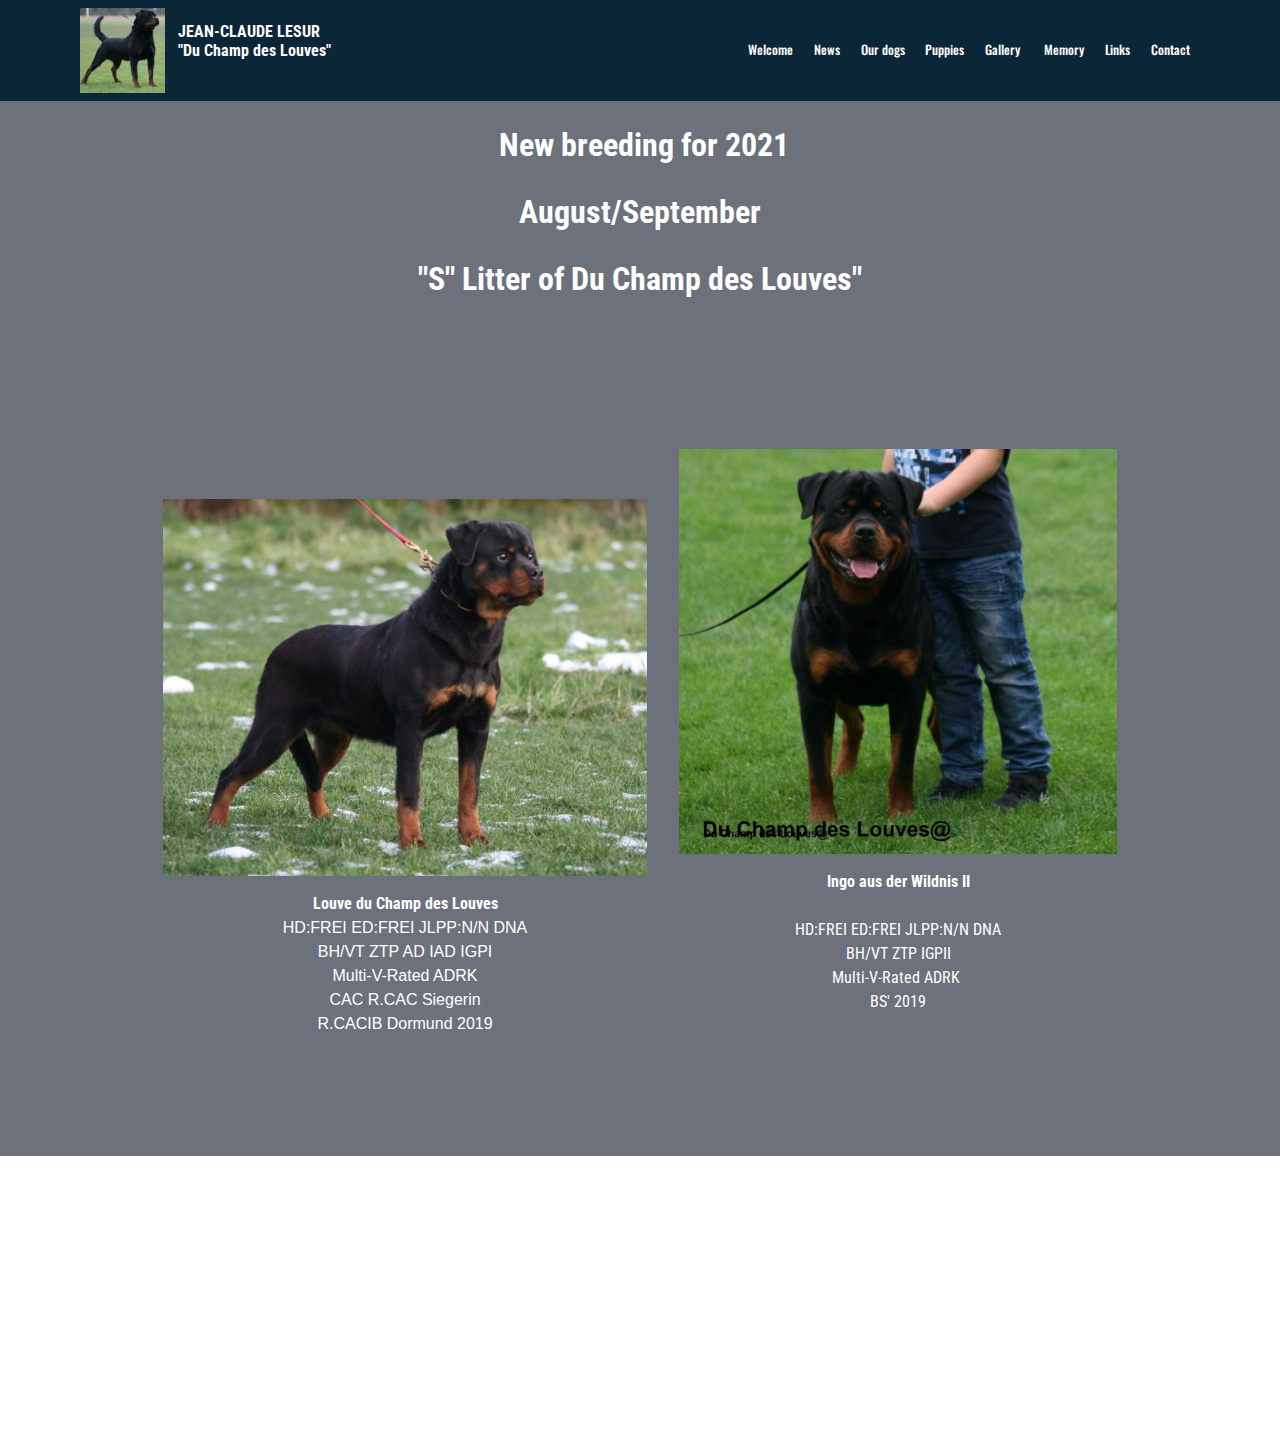
<file: puppies.html>
<!DOCTYPE html>
<html  >
<head>
  <!-- Site made with Mobirise Website Builder v4.10.6, https://mobirise.com -->
  <meta charset="UTF-8">
  <meta http-equiv="X-UA-Compatible" content="IE=edge">
  <meta name="generator" content="Mobirise v4.10.6, mobirise.com">
  <meta name="viewport" content="width=device-width, initial-scale=1, minimum-scale=1">
  <link rel="shortcut icon" href="assets/images/cerbere-dcdl5-14-04-2012-1108x919.jpg" type="image/x-icon">
  <meta name="description" content="Website Creator Description">
  
  <title>Puppies 2021</title>
  <link rel="stylesheet" href="assets/web/assets/mobirise-icons/mobirise-icons.css">
  <link rel="stylesheet" href="assets/tether/tether.min.css">
  <link rel="stylesheet" href="assets/bootstrap/css/bootstrap.min.css">
  <link rel="stylesheet" href="assets/bootstrap/css/bootstrap-grid.min.css">
  <link rel="stylesheet" href="assets/bootstrap/css/bootstrap-reboot.min.css">
  <link rel="stylesheet" href="assets/dropdown/css/style.css">
  <link rel="stylesheet" href="assets/socicon/css/styles.css">
  <link rel="stylesheet" href="assets/theme/css/style.css">
  <link rel="stylesheet" href="assets/mobirise/css/mbr-additional.css" type="text/css">
  
  
  
</head>
<body>
  <section class="menu cid-rmYsYTwkBu" once="menu" id="menu1-1q">

    

    <nav class="navbar navbar-expand beta-menu navbar-dropdown align-items-center navbar-toggleable-sm">
        <button class="navbar-toggler navbar-toggler-right" type="button" data-toggle="collapse" data-target="#navbarSupportedContent" aria-controls="navbarSupportedContent" aria-expanded="false" aria-label="Toggle navigation">
            <div class="hamburger">
                <span></span>
                <span></span>
                <span></span>
                <span></span>
            </div>
        </button>
        <div class="menu-logo">
            <div class="navbar-brand">
                <span class="navbar-logo">
                    
                         <img src="assets/images/cerbere-dcdl5-14-04-2012-1108x919.jpg" alt="Mobirise" title="" style="height: 5.3rem;">
                    
                </span>
                <span class="navbar-caption-wrap"><a class="navbar-caption text-white display-7" href="index.html">
                        JEAN-CLAUDE LESUR<br>"Du Champ des Louves"<br><br></a></span>
            </div>
        </div>
        <div class="collapse navbar-collapse" id="navbarSupportedContent">
            <ul class="navbar-nav nav-dropdown nav-right" data-app-modern-menu="true"><li class="nav-item">
                    <a class="nav-link link text-white display-4" href="index.html">
                        
                        Welcome               </a>
                </li><li class="nav-item"><a class="nav-link link text-white display-4" href="news.html">
                        
                        News            </a></li><li class="nav-item"><a class="nav-link link text-white display-4" href="dogs.html">Our dogs</a></li><li class="nav-item"><a class="nav-link link text-white display-4" href="puppies.html">Puppies</a></li><li class="nav-item"><a class="nav-link link text-white display-4" href="gallery.html">Gallery&nbsp;</a></li><li class="nav-item"><a class="nav-link link text-white display-4" href="memory.html">Memory</a></li><li class="nav-item"><a class="nav-link link text-white display-4" href="links.html">Links</a></li><li class="nav-item"><a class="nav-link link text-white display-4" href="contact.html">
                        
                        Contact</a></li></ul>
            
        </div>
    </nav>
</section>

<section class="engine"><a href="https://mobirise.info">Mobirise</a></section><section class="mbr-section article content1 cid-skSdjOCOYF" id="content1-64">
    
     

    <div class="container">
        <div class="media-container-row">
            <div class="mbr-text col-12 mbr-fonts-style display-1 col-md-10"><p><strong>&nbsp;New breeding for 2021</strong></p><p><strong>August/September</strong></p><p><strong>"S" Litter of Du Champ des Louves"</strong></p><p><strong><br></strong></p></div>
        </div>
    </div>
</section>

<section class="cid-skSbEqlspX" id="image4-63">
    <!-- Block parameters controls (Blue "Gear" panel) -->
    
    <!-- End block parameters -->
    <div class="container images-container">
            <div class="media-container-row" style="width: 86%;">
                <div class="img-item item1" style="width: 114%;">
                    <img src="assets/images/louve-dcdl.16.01.2021..-774x510.jpeg" alt="" title="">
                    <div class="img-caption">
                        <p class="mbr-fonts-style align-center mbr-black display-7"><strong>Louve du Champ des Louves</strong></p><p></p><p>HD:FREI ED:FREI JLPP:N/N DNA 
<br>BH/VT ZTP AD IAD IGPI 
<br>Multi-V-Rated ADRK
<br>CAC R.CAC Siegerin
<br>R.CACIB Dormund 2019<br><br></p>
                    </div>
                </div>
                <div class="img-item">
                    <img src="assets/images/ingo-aus-der-wildnis-ii.8.-702x626.jpeg" alt="" title="">
                    <div class="img-caption">
                        <p class="mbr-fonts-style align-center mbr-black display-7"><strong>Ingo aus der Wildnis II</strong><br><br>HD:FREI ED:FREI JLPP:N/N DNA
<br>BH/VT ZTP IGPII<br>Multi-V-Rated ADRK&nbsp;<br>BS' 2019
<br><br><br>
<br>
<br></p>
                    </div>
                </div>
            </div>
    </div>
</section>

<section once="footers" class="cid-rmVyBTEsSx mbr-reveal" id="footer7-1r">

    

    

    <div class="container">
        <div class="media-container-row align-center mbr-white">
            <div class="row row-links">
                <ul class="foot-menu">
                    
                    
                    
                    
                    
                <li class="foot-menu-item mbr-fonts-style display-7"><a href="index.html" class="text-primary">WELCOME</a></li><li class="foot-menu-item mbr-fonts-style display-7"><a href="news.html">NEWS</a></li><li class="foot-menu-item mbr-fonts-style display-7"><a href="dogs.html">OUR DOGS</a></li><li class="foot-menu-item mbr-fonts-style display-7"><a href="puppies.html">PUPPIES</a></li><li class="foot-menu-item mbr-fonts-style display-7"><a href="gallery.html">GALLERY</a></li><li class="foot-menu-item mbr-fonts-style display-7"><a href="memory.html">MEMORY</a></li><li class="foot-menu-item mbr-fonts-style display-7"><a href="links.html">LINKS</a></li><li class="foot-menu-item mbr-fonts-style display-7"><a href="contact.html">CONTACT</a></li></ul>
            </div>
            <div class="row social-row">
                <div class="social-list align-right pb-2">
                    
                    
                    
                    
                    
                    
                <div class="soc-item">
                        <a href="https://www.facebook.com/search/top/?q=jean-claude%20lesur&epa=SEARCH_BOX" target="_blank">
                            <span class="mbr-iconfont mbr-iconfont-social socicon-facebook socicon"></span>
                        </a>
                    </div></div>
            </div>
            <div class="row row-copirayt">
                <p class="mbr-text mb-0 mbr-fonts-style mbr-white align-center display-7">.</p>
            </div>
        </div>
    </div>
</section>


  <script src="assets/web/assets/jquery/jquery.min.js"></script>
  <script src="assets/popper/popper.min.js"></script>
  <script src="assets/tether/tether.min.js"></script>
  <script src="assets/bootstrap/js/bootstrap.min.js"></script>
  <script src="assets/smoothscroll/smooth-scroll.js"></script>
  <script src="assets/dropdown/js/nav-dropdown.js"></script>
  <script src="assets/dropdown/js/navbar-dropdown.js"></script>
  <script src="assets/touchswipe/jquery.touch-swipe.min.js"></script>
  <script src="assets/theme/js/script.js"></script>
  
  
</body>
</html>
</file>
<file: assets/web/assets/mobirise-icons/mobirise-icons.css>
@font-face {
  font-family: 'MobiriseIcons';
  src:  url('mobirise-icons.eot?spat4u');
  src:  url('mobirise-icons.eot?spat4u#iefix') format('embedded-opentype'),
    url('mobirise-icons.ttf?spat4u') format('truetype'),
    url('mobirise-icons.woff?spat4u') format('woff'),
    url('mobirise-icons.svg?spat4u#MobiriseIcons') format('svg');
  font-weight: normal;
  font-style: normal;
}

[class^="mbri-"], [class*=" mbri-"] {
  /* use !important to prevent issues with browser extensions that change fonts */
  font-family: MobiriseIcons !important;
  speak: none;
  font-style: normal;
  font-weight: normal;
  font-variant: normal;
  text-transform: none;
  line-height: 1;

  /* Better Font Rendering =========== */
  -webkit-font-smoothing: antialiased;
  -moz-osx-font-smoothing: grayscale;
}

.mbri-add-submenu:before {
  content: "\e900";
}
.mbri-alert:before {
  content: "\e901";
}
.mbri-align-center:before {
  content: "\e902";
}
.mbri-align-justify:before {
  content: "\e903";
}
.mbri-align-left:before {
  content: "\e904";
}
.mbri-align-right:before {
  content: "\e905";
}
.mbri-android:before {
  content: "\e906";
}
.mbri-apple:before {
  content: "\e907";
}
.mbri-arrow-down:before {
  content: "\e908";
}
.mbri-arrow-next:before {
  content: "\e909";
}
.mbri-arrow-prev:before {
  content: "\e90a";
}
.mbri-arrow-up:before {
  content: "\e90b";
}
.mbri-bold:before {
  content: "\e90c";
}
.mbri-bookmark:before {
  content: "\e90d";
}
.mbri-bootstrap:before {
  content: "\e90e";
}
.mbri-briefcase:before {
  content: "\e90f";
}
.mbri-browse:before {
  content: "\e910";
}
.mbri-bulleted-list:before {
  content: "\e911";
}
.mbri-calendar:before {
  content: "\e912";
}
.mbri-camera:before {
  content: "\e913";
}
.mbri-cart-add:before {
  content: "\e914";
}
.mbri-cart-full:before {
  content: "\e915";
}
.mbri-cash:before {
  content: "\e916";
}
.mbri-change-style:before {
  content: "\e917";
}
.mbri-chat:before {
  content: "\e918";
}
.mbri-clock:before {
  content: "\e919";
}
.mbri-close:before {
  content: "\e91a";
}
.mbri-cloud:before {
  content: "\e91b";
}
.mbri-code:before {
  content: "\e91c";
}
.mbri-contact-form:before {
  content: "\e91d";
}
.mbri-credit-card:before {
  content: "\e91e";
}
.mbri-cursor-click:before {
  content: "\e91f";
}
.mbri-cust-feedback:before {
  content: "\e920";
}
.mbri-database:before {
  content: "\e921";
}
.mbri-delivery:before {
  content: "\e922";
}
.mbri-desktop:before {
  content: "\e923";
}
.mbri-devices:before {
  content: "\e924";
}
.mbri-down:before {
  content: "\e925";
}
.mbri-download:before {
  content: "\e989";
}
.mbri-drag-n-drop:before {
  content: "\e927";
}
.mbri-drag-n-drop2:before {
  content: "\e928";
}
.mbri-edit:before {
  content: "\e929";
}
.mbri-edit2:before {
  content: "\e92a";
}
.mbri-error:before {
  content: "\e92b";
}
.mbri-extension:before {
  content: "\e92c";
}
.mbri-features:before {
  content: "\e92d";
}
.mbri-file:before {
  content: "\e92e";
}
.mbri-flag:before {
  content: "\e92f";
}
.mbri-folder:before {
  content: "\e930";
}
.mbri-gift:before {
  content: "\e931";
}
.mbri-github:before {
  content: "\e932";
}
.mbri-globe:before {
  content: "\e933";
}
.mbri-globe-2:before {
  content: "\e934";
}
.mbri-growing-chart:before {
  content: "\e935";
}
.mbri-hearth:before {
  content: "\e936";
}
.mbri-help:before {
  content: "\e937";
}
.mbri-home:before {
  content: "\e938";
}
.mbri-hot-cup:before {
  content: "\e939";
}
.mbri-idea:before {
  content: "\e93a";
}
.mbri-image-gallery:before {
  content: "\e93b";
}
.mbri-image-slider:before {
  content: "\e93c";
}
.mbri-info:before {
  content: "\e93d";
}
.mbri-italic:before {
  content: "\e93e";
}
.mbri-key:before {
  content: "\e93f";
}
.mbri-laptop:before {
  content: "\e940";
}
.mbri-layers:before {
  content: "\e941";
}
.mbri-left-right:before {
  content: "\e942";
}
.mbri-left:before {
  content: "\e943";
}
.mbri-letter:before {
  content: "\e944";
}
.mbri-like:before {
  content: "\e945";
}
.mbri-link:before {
  content: "\e946";
}
.mbri-lock:before {
  content: "\e947";
}
.mbri-login:before {
  content: "\e948";
}
.mbri-logout:before {
  content: "\e949";
}
.mbri-magic-stick:before {
  content: "\e94a";
}
.mbri-map-pin:before {
  content: "\e94b";
}
.mbri-menu:before {
  content: "\e94c";
}
.mbri-mobile:before {
  content: "\e94d";
}
.mbri-mobile2:before {
  content: "\e94e";
}
.mbri-mobirise:before {
  content: "\e94f";
}
.mbri-more-horizontal:before {
  content: "\e950";
}
.mbri-more-vertical:before {
  content: "\e951";
}
.mbri-music:before {
  content: "\e952";
}
.mbri-new-file:before {
  content: "\e953";
}
.mbri-numbered-list:before {
  content: "\e954";
}
.mbri-opened-folder:before {
  content: "\e955";
}
.mbri-pages:before {
  content: "\e956";
}
.mbri-paper-plane:before {
  content: "\e957";
}
.mbri-paperclip:before {
  content: "\e958";
}
.mbri-photo:before {
  content: "\e959";
}
.mbri-photos:before {
  content: "\e95a";
}
.mbri-pin:before {
  content: "\e95b";
}
.mbri-play:before {
  content: "\e95c";
}
.mbri-plus:before {
  content: "\e95d";
}
.mbri-preview:before {
  content: "\e95e";
}
.mbri-print:before {
  content: "\e95f";
}
.mbri-protect:before {
  content: "\e960";
}
.mbri-question:before {
  content: "\e961";
}
.mbri-quote-left:before {
  content: "\e962";
}
.mbri-quote-right:before {
  content: "\e963";
}
.mbri-refresh:before {
  content: "\e964";
}
.mbri-responsive:before {
  content: "\e965";
}
.mbri-right:before {
  content: "\e966";
}
.mbri-rocket:before {
  content: "\e967";
}
.mbri-sad-face:before {
  content: "\e968";
}
.mbri-sale:before {
  content: "\e969";
}
.mbri-save:before {
  content: "\e96a";
}
.mbri-search:before {
  content: "\e96b";
}
.mbri-setting:before {
  content: "\e96c";
}
.mbri-setting2:before {
  content: "\e96d";
}
.mbri-setting3:before {
  content: "\e96e";
}
.mbri-share:before {
  content: "\e96f";
}
.mbri-shopping-bag:before {
  content: "\e970";
}
.mbri-shopping-basket:before {
  content: "\e971";
}
.mbri-shopping-cart:before {
  content: "\e972";
}
.mbri-sites:before {
  content: "\e973";
}
.mbri-smile-face:before {
  content: "\e974";
}
.mbri-speed:before {
  content: "\e975";
}
.mbri-star:before {
  content: "\e976";
}
.mbri-success:before {
  content: "\e977";
}
.mbri-sun:before {
  content: "\e978";
}
.mbri-sun2:before {
  content: "\e979";
}
.mbri-tablet:before {
  content: "\e97a";
}
.mbri-tablet-vertical:before {
  content: "\e97b";
}
.mbri-target:before {
  content: "\e97c";
}
.mbri-timer:before {
  content: "\e97d";
}
.mbri-to-ftp:before {
  content: "\e97e";
}
.mbri-to-local-drive:before {
  content: "\e97f";
}
.mbri-touch-swipe:before {
  content: "\e980";
}
.mbri-touch:before {
  content: "\e981";
}
.mbri-trash:before {
  content: "\e982";
}
.mbri-underline:before {
  content: "\e983";
}
.mbri-unlink:before {
  content: "\e984";
}
.mbri-unlock:before {
  content: "\e985";
}
.mbri-up-down:before {
  content: "\e986";
}
.mbri-up:before {
  content: "\e987";
}
.mbri-update:before {
  content: "\e988";
}
.mbri-upload:before {
 content: "\e926"; 
}
.mbri-user:before {
  content: "\e98a";
}
.mbri-user2:before {
  content: "\e98b";
}
.mbri-users:before {
  content: "\e98c";
}
.mbri-video:before {
  content: "\e98d";
}
.mbri-video-play:before {
  content: "\e98e";
}
.mbri-watch:before {
  content: "\e98f";
}
.mbri-website-theme:before {
  content: "\e990";
}
.mbri-wifi:before {
  content: "\e991";
}
.mbri-windows:before {
  content: "\e992";
}
.mbri-zoom-out:before {
  content: "\e993";
}
.mbri-redo:before {
  content: "\e994";
}
.mbri-undo:before {
  content: "\e995";
}
</file>
<file: assets/socicon/css/styles.css>
@charset "UTF-8";

@font-face {
  font-family: "socicon";
  src:url("../fonts/socicon.eot");
  src:url("../fonts/socicon.eot?#iefix") format("embedded-opentype"),
    url("../fonts/socicon.woff") format("woff"),
    url("../fonts/socicon.ttf") format("truetype"),
    url("../fonts/socicon.svg#socicon") format("svg");
  font-weight: normal;
  font-style: normal;

}

[data-icon]:before {
  font-family: "socicon" !important;
  content: attr(data-icon);
  font-style: normal !important;
  font-weight: normal !important;
  font-variant: normal !important;
  text-transform: none !important;
  speak: none;
  line-height: 1;
  -webkit-font-smoothing: antialiased;
  -moz-osx-font-smoothing: grayscale;
}

[class^="socicon-"]:before,
[class*=" socicon-"]:before {
  font-family: "socicon" !important;
  font-style: normal !important;
  font-weight: normal !important;
  font-variant: normal !important;
  text-transform: none !important;
  speak: none;
  line-height: 1;
  -webkit-font-smoothing: antialiased;
  -moz-osx-font-smoothing: grayscale;
}

.socicon-modelmayhem:before {
  content: "\e000";
}
.socicon-mixcloud:before {
  content: "\e001";
}
.socicon-drupal:before {
  content: "\e002";
}
.socicon-swarm:before {
  content: "\e003";
}
.socicon-istock:before {
  content: "\e004";
}
.socicon-yammer:before {
  content: "\e005";
}
.socicon-ello:before {
  content: "\e006";
}
.socicon-stackoverflow:before {
  content: "\e007";
}
.socicon-persona:before {
  content: "\e008";
}
.socicon-triplej:before {
  content: "\e009";
}
.socicon-houzz:before {
  content: "\e00a";
}
.socicon-rss:before {
  content: "\e00b";
}
.socicon-paypal:before {
  content: "\e00c";
}
.socicon-odnoklassniki:before {
  content: "\e00d";
}
.socicon-airbnb:before {
  content: "\e00e";
}
.socicon-periscope:before {
  content: "\e00f";
}
.socicon-outlook:before {
  content: "\e010";
}
.socicon-coderwall:before {
  content: "\e011";
}
.socicon-tripadvisor:before {
  content: "\e012";
}
.socicon-appnet:before {
  content: "\e013";
}
.socicon-goodreads:before {
  content: "\e014";
}
.socicon-tripit:before {
  content: "\e015";
}
.socicon-lanyrd:before {
  content: "\e016";
}
.socicon-slideshare:before {
  content: "\e017";
}
.socicon-buffer:before {
  content: "\e018";
}
.socicon-disqus:before {
  content: "\e019";
}
.socicon-vkontakte:before {
  content: "\e01a";
}
.socicon-whatsapp:before {
  content: "\e01b";
}
.socicon-patreon:before {
  content: "\e01c";
}
.socicon-storehouse:before {
  content: "\e01d";
}
.socicon-pocket:before {
  content: "\e01e";
}
.socicon-mail:before {
  content: "\e01f";
}
.socicon-blogger:before {
  content: "\e020";
}
.socicon-technorati:before {
  content: "\e021";
}
.socicon-reddit:before {
  content: "\e022";
}
.socicon-dribbble:before {
  content: "\e023";
}
.socicon-stumbleupon:before {
  content: "\e024";
}
.socicon-digg:before {
  content: "\e025";
}
.socicon-envato:before {
  content: "\e026";
}
.socicon-behance:before {
  content: "\e027";
}
.socicon-delicious:before {
  content: "\e028";
}
.socicon-deviantart:before {
  content: "\e029";
}
.socicon-forrst:before {
  content: "\e02a";
}
.socicon-play:before {
  content: "\e02b";
}
.socicon-zerply:before {
  content: "\e02c";
}
.socicon-wikipedia:before {
  content: "\e02d";
}
.socicon-apple:before {
  content: "\e02e";
}
.socicon-flattr:before {
  content: "\e02f";
}
.socicon-github:before {
  content: "\e030";
}
.socicon-renren:before {
  content: "\e031";
}
.socicon-friendfeed:before {
  content: "\e032";
}
.socicon-newsvine:before {
  content: "\e033";
}
.socicon-identica:before {
  content: "\e034";
}
.socicon-bebo:before {
  content: "\e035";
}
.socicon-zynga:before {
  content: "\e036";
}
.socicon-steam:before {
  content: "\e037";
}
.socicon-xbox:before {
  content: "\e038";
}
.socicon-windows:before {
  content: "\e039";
}
.socicon-qq:before {
  content: "\e03a";
}
.socicon-douban:before {
  content: "\e03b";
}
.socicon-meetup:before {
  content: "\e03c";
}
.socicon-playstation:before {
  content: "\e03d";
}
.socicon-android:before {
  content: "\e03e";
}
.socicon-snapchat:before {
  content: "\e03f";
}
.socicon-twitter:before {
  content: "\e040";
}
.socicon-facebook:before {
  content: "\e041";
}
.socicon-googleplus:before {
  content: "\e042";
}
.socicon-pinterest:before {
  content: "\e043";
}
.socicon-foursquare:before {
  content: "\e044";
}
.socicon-yahoo:before {
  content: "\e045";
}
.socicon-skype:before {
  content: "\e046";
}
.socicon-yelp:before {
  content: "\e047";
}
.socicon-feedburner:before {
  content: "\e048";
}
.socicon-linkedin:before {
  content: "\e049";
}
.socicon-viadeo:before {
  content: "\e04a";
}
.socicon-xing:before {
  content: "\e04b";
}
.socicon-myspace:before {
  content: "\e04c";
}
.socicon-soundcloud:before {
  content: "\e04d";
}
.socicon-spotify:before {
  content: "\e04e";
}
.socicon-grooveshark:before {
  content: "\e04f";
}
.socicon-lastfm:before {
  content: "\e050";
}
.socicon-youtube:before {
  content: "\e051";
}
.socicon-vimeo:before {
  content: "\e052";
}
.socicon-dailymotion:before {
  content: "\e053";
}
.socicon-vine:before {
  content: "\e054";
}
.socicon-flickr:before {
  content: "\e055";
}
.socicon-500px:before {
  content: "\e056";
}
.socicon-wordpress:before {
  content: "\e058";
}
.socicon-tumblr:before {
  content: "\e059";
}
.socicon-twitch:before {
  content: "\e05a";
}
.socicon-8tracks:before {
  content: "\e05b";
}
.socicon-amazon:before {
  content: "\e05c";
}
.socicon-icq:before {
  content: "\e05d";
}
.socicon-smugmug:before {
  content: "\e05e";
}
.socicon-ravelry:before {
  content: "\e05f";
}
.socicon-weibo:before {
  content: "\e060";
}
.socicon-baidu:before {
  content: "\e061";
}
.socicon-angellist:before {
  content: "\e062";
}
.socicon-ebay:before {
  content: "\e063";
}
.socicon-imdb:before {
  content: "\e064";
}
.socicon-stayfriends:before {
  content: "\e065";
}
.socicon-residentadvisor:before {
  content: "\e066";
}
.socicon-google:before {
  content: "\e067";
}
.socicon-yandex:before {
  content: "\e068";
}
.socicon-sharethis:before {
  content: "\e069";
}
.socicon-bandcamp:before {
  content: "\e06a";
}
.socicon-itunes:before {
  content: "\e06b";
}
.socicon-deezer:before {
  content: "\e06c";
}
.socicon-telegram:before {
  content: "\e06e";
}
.socicon-openid:before {
  content: "\e06f";
}
.socicon-amplement:before {
  content: "\e070";
}
.socicon-viber:before {
  content: "\e071";
}
.socicon-zomato:before {
  content: "\e072";
}
.socicon-draugiem:before {
  content: "\e074";
}
.socicon-endomodo:before {
  content: "\e075";
}
.socicon-filmweb:before {
  content: "\e076";
}
.socicon-stackexchange:before {
  content: "\e077";
}
.socicon-wykop:before {
  content: "\e078";
}
.socicon-teamspeak:before {
  content: "\e079";
}
.socicon-teamviewer:before {
  content: "\e07a";
}
.socicon-ventrilo:before {
  content: "\e07b";
}
.socicon-younow:before {
  content: "\e07c";
}
.socicon-raidcall:before {
  content: "\e07d";
}
.socicon-mumble:before {
  content: "\e07e";
}
.socicon-medium:before {
  content: "\e06d";
}
.socicon-bebee:before {
  content: "\e07f";
}
.socicon-hitbox:before {
  content: "\e080";
}
.socicon-reverbnation:before {
  content: "\e081";
}
.socicon-formulr:before {
  content: "\e082";
}
.socicon-instagram:before {
  content: "\e057";
}
.socicon-battlenet:before {
  content: "\e083";
}
.socicon-chrome:before {
  content: "\e084";
}
.socicon-discord:before {
  content: "\e086";
}
.socicon-issuu:before {
  content: "\e087";
}
.socicon-macos:before {
  content: "\e088";
}
.socicon-firefox:before {
  content: "\e089";
}
.socicon-opera:before {
  content: "\e08d";
}
.socicon-keybase:before {
  content: "\e090";
}
.socicon-alliance:before {
  content: "\e091";
}
.socicon-livejournal:before {
  content: "\e092";
}
.socicon-googlephotos:before {
  content: "\e093";
}
.socicon-horde:before {
  content: "\e094";
}
.socicon-etsy:before {
  content: "\e095";
}
.socicon-zapier:before {
  content: "\e096";
}
.socicon-google-scholar:before {
  content: "\e097";
}
.socicon-researchgate:before {
  content: "\e098";
}
.socicon-wechat:before {
  content: "\e099";
}
.socicon-strava:before {
  content: "\e09a";
}
.socicon-line:before {
  content: "\e09b";
}
.socicon-lyft:before {
  content: "\e09c";
}
.socicon-uber:before {
  content: "\e09d";
}
.socicon-songkick:before {
  content: "\e09e";
}
.socicon-viewbug:before {
  content: "\e09f";
}
.socicon-googlegroups:before {
  content: "\e0a0";
}
.socicon-quora:before {
  content: "\e073";
}
.socicon-diablo:before {
  content: "\e085";
}
.socicon-blizzard:before {
  content: "\e0a1";
}
.socicon-hearthstone:before {
  content: "\e08b";
}
.socicon-heroes:before {
  content: "\e08a";
}
.socicon-overwatch:before {
  content: "\e08c";
}
.socicon-warcraft:before {
  content: "\e08e";
}
.socicon-starcraft:before {
  content: "\e08f";
}
.socicon-beam:before {
  content: "\e0a2";
}
.socicon-curse:before {
  content: "\e0a3";
}
.socicon-player:before {
  content: "\e0a4";
}
.socicon-streamjar:before {
  content: "\e0a5";
}
.socicon-nintendo:before {
  content: "\e0a6";
}
.socicon-hellocoton:before {
  content: "\e0a7";
}
</file>
<file: assets/dropdown/css/style.css>
.navbar-dropdown {
  left: 0;
  padding: 0;
  position: absolute;
  right: 0;
  top: 0;
  transition: all 0.45s ease;
  z-index: 1030;
  background: #282828; }
  .navbar-dropdown .navbar-logo {
    margin-right: 0.8rem;
    transition: margin 0.3s ease-in-out;
    vertical-align: middle; }
    .navbar-dropdown .navbar-logo img {
      height: 3.125rem;
      transition: all 0.3s ease-in-out; }
    .navbar-dropdown .navbar-logo.mbr-iconfont {
      font-size: 3.125rem;
      line-height: 3.125rem; }
  .navbar-dropdown .navbar-caption {
    font-weight: 700;
    white-space: normal;
    vertical-align: -4px;
    line-height: 3.125rem !important; }
    .navbar-dropdown .navbar-caption, .navbar-dropdown .navbar-caption:hover {
      color: inherit;
      text-decoration: none; }
  .navbar-dropdown .mbr-iconfont + .navbar-caption {
    vertical-align: -1px; }
  .navbar-dropdown.navbar-fixed-top {
    position: fixed; }
  .navbar-dropdown .navbar-brand span {
    vertical-align: -4px; }
  .navbar-dropdown.bg-color.transparent {
    background: none; }
  .navbar-dropdown.navbar-short .navbar-brand {
    padding: 0.625rem 0; }
    .navbar-dropdown.navbar-short .navbar-brand span {
      vertical-align: -1px; }
  .navbar-dropdown.navbar-short .navbar-caption {
    line-height: 2.375rem !important;
    vertical-align: -2px; }
  .navbar-dropdown.navbar-short .navbar-logo {
    margin-right: 0.5rem; }
    .navbar-dropdown.navbar-short .navbar-logo img {
      height: 2.375rem; }
    .navbar-dropdown.navbar-short .navbar-logo.mbr-iconfont {
      font-size: 2.375rem;
      line-height: 2.375rem; }
  .navbar-dropdown.navbar-short .mbr-table-cell {
    height: 3.625rem; }
  .navbar-dropdown .navbar-close {
    left: 0.6875rem;
    position: fixed;
    top: 0.75rem;
    z-index: 1000; }
  .navbar-dropdown .hamburger-icon {
    content: "";
    display: inline-block;
    vertical-align: middle;
    width: 16px;
    -webkit-box-shadow: 0 -6px 0 1px #282828,0 0 0 1px #282828,0 6px 0 1px #282828;
    -moz-box-shadow: 0 -6px 0 1px #282828,0 0 0 1px #282828,0 6px 0 1px #282828;
    box-shadow: 0 -6px 0 1px #282828,0 0 0 1px #282828,0 6px 0 1px #282828; }

.dropdown-menu .dropdown-toggle[data-toggle="dropdown-submenu"]::after {
  border-bottom: 0.35em solid transparent;
  border-left: 0.35em solid;
  border-right: 0;
  border-top: 0.35em solid transparent;
  margin-left: 0.3rem; }

.dropdown-menu .dropdown-item:focus {
  outline: 0; }

.nav-dropdown {
  font-size: 0.75rem;
  font-weight: 500;
  height: auto !important; }
  .nav-dropdown .nav-btn {
    padding-left: 1rem; }
  .nav-dropdown .link {
    margin: .667em 1.667em;
    font-weight: 500;
    padding: 0;
    transition: color .2s ease-in-out; }
    .nav-dropdown .link.dropdown-toggle {
      margin-right: 2.583em; }
      .nav-dropdown .link.dropdown-toggle::after {
        margin-left: .25rem;
        border-top: 0.35em solid;
        border-right: 0.35em solid transparent;
        border-left: 0.35em solid transparent;
        border-bottom: 0; }
      .nav-dropdown .link.dropdown-toggle[aria-expanded="true"] {
        margin: 0;
        padding: 0.667em 3.263em  0.667em 1.667em; }
  .nav-dropdown .link::after,
  .nav-dropdown .dropdown-item::after {
    color: inherit; }
  .nav-dropdown .btn {
    font-size: 0.75rem;
    font-weight: 700;
    letter-spacing: 0;
    margin-bottom: 0;
    padding-left: 1.25rem;
    padding-right: 1.25rem; }
  .nav-dropdown .dropdown-menu {
    border-radius: 0;
    border: 0;
    left: 0;
    margin: 0;
    padding-bottom: 1.25rem;
    padding-top: 1.25rem;
    position: relative; }
  .nav-dropdown .dropdown-submenu {
    margin-left: 0.125rem;
    top: 0; }
  .nav-dropdown .dropdown-item {
    font-weight: 500;
    line-height: 2;
    padding: 0.3846em 4.615em 0.3846em 1.5385em;
    position: relative;
    transition: color .2s ease-in-out, background-color .2s ease-in-out; }
    .nav-dropdown .dropdown-item::after {
      margin-top: -0.3077em;
      position: absolute;
      right: 1.1538em;
      top: 50%; }
    .nav-dropdown .dropdown-item:focus, .nav-dropdown .dropdown-item:hover {
      background: none; }

@media (max-width: 767px) {
  .nav-dropdown.navbar-toggleable-sm {
    bottom: 0;
    display: none;
    left: 0;
    overflow-x: hidden;
    position: fixed;
    top: 0;
    transform: translateX(-100%);
    -ms-transform: translateX(-100%);
    -webkit-transform: translateX(-100%);
    width: 18.75rem;
    z-index: 999; } }
.nav-dropdown.navbar-toggleable-xl {
  bottom: 0;
  display: none;
  left: 0;
  overflow-x: hidden;
  position: fixed;
  top: 0;
  transform: translateX(-100%);
  -ms-transform: translateX(-100%);
  -webkit-transform: translateX(-100%);
  width: 18.75rem;
  z-index: 999; }

.nav-dropdown-sm {
  display: block !important;
  overflow-x: hidden;
  overflow: auto;
  padding-top: 3.875rem; }
  .nav-dropdown-sm::after {
    content: "";
    display: block;
    height: 3rem;
    width: 100%; }
  .nav-dropdown-sm.collapse.in ~ .navbar-close {
    display: block !important; }
  .nav-dropdown-sm.collapsing, .nav-dropdown-sm.collapse.in {
    transform: translateX(0);
    -ms-transform: translateX(0);
    -webkit-transform: translateX(0);
    transition: all 0.25s ease-out;
    -webkit-transition: all 0.25s ease-out;
    background: #282828; }
  .nav-dropdown-sm.collapsing[aria-expanded="false"] {
    transform: translateX(-100%);
    -ms-transform: translateX(-100%);
    -webkit-transform: translateX(-100%); }
  .nav-dropdown-sm .nav-item {
    display: block;
    margin-left: 0 !important;
    padding-left: 0; }
  .nav-dropdown-sm .link,
  .nav-dropdown-sm .dropdown-item {
    border-top: 1px dotted rgba(255, 255, 255, 0.1);
    font-size: 0.8125rem;
    line-height: 1.6;
    margin: 0 !important;
    padding: 0.875rem 2.4rem 0.875rem 1.5625rem !important;
    position: relative;
    white-space: normal; }
    .nav-dropdown-sm .link:focus, .nav-dropdown-sm .link:hover,
    .nav-dropdown-sm .dropdown-item:focus,
    .nav-dropdown-sm .dropdown-item:hover {
      background: rgba(0, 0, 0, 0.2) !important;
      color: #c0a375; }
  .nav-dropdown-sm .nav-btn {
    position: relative;
    padding: 1.5625rem 1.5625rem 0 1.5625rem; }
    .nav-dropdown-sm .nav-btn::before {
      border-top: 1px dotted rgba(255, 255, 255, 0.1);
      content: "";
      left: 0;
      position: absolute;
      top: 0;
      width: 100%; }
    .nav-dropdown-sm .nav-btn + .nav-btn {
      padding-top: 0.625rem; }
      .nav-dropdown-sm .nav-btn + .nav-btn::before {
        display: none; }
  .nav-dropdown-sm .btn {
    padding: 0.625rem 0; }
  .nav-dropdown-sm .dropdown-toggle[data-toggle="dropdown-submenu"]::after {
    margin-left: .25rem;
    border-top: 0.35em solid;
    border-right: 0.35em solid transparent;
    border-left: 0.35em solid transparent;
    border-bottom: 0; }
  .nav-dropdown-sm .dropdown-toggle[data-toggle="dropdown-submenu"][aria-expanded="true"]::after {
    border-top: 0;
    border-right: 0.35em solid transparent;
    border-left: 0.35em solid transparent;
    border-bottom: 0.35em solid; }
  .nav-dropdown-sm .dropdown-menu {
    margin: 0;
    padding: 0;
    position: relative;
    top: 0;
    left: 0;
    width: 100%;
    border: 0;
    float: none;
    border-radius: 0;
    background: none; }
  .nav-dropdown-sm .dropdown-submenu {
    left: 100%;
    margin-left: 0.125rem;
    margin-top: -1.25rem;
    top: 0; }

.navbar-toggleable-sm .nav-dropdown .dropdown-menu {
  position: absolute; }

.navbar-toggleable-sm .nav-dropdown .dropdown-submenu {
  left: 100%;
  margin-left: 0.125rem;
  margin-top: -1.25rem;
  top: 0; }

.navbar-toggleable-sm.opened .nav-dropdown .dropdown-menu {
  position: relative; }

.navbar-toggleable-sm.opened .nav-dropdown .dropdown-submenu {
  left: 0;
  margin-left: 00rem;
  margin-top: 0rem;
  top: 0; }

.is-builder .nav-dropdown.collapsing {
  transition: none !important; }

/*# sourceMappingURL=style.css.map */
</file>
<file: assets/theme/css/style.css>
/*!
 * Mobirise v4 theme (https://mobirise.com/)
 * Copyright 2017 Mobirise
 */
section {
  background-color: #eeeeee;
}

section,
.container,
.container-fluid {
  position: relative;
  word-wrap: break-word;
}

a.mbr-iconfont:hover {
  text-decoration: none;
}

.article .lead p, .article .lead ul, .article .lead ol, .article .lead pre, .article .lead blockquote {
  margin-bottom: 0;
}

a {
  font-style: normal;
  font-weight: 400;
  cursor: pointer;
}

a, a:hover {
  text-decoration: none;
}

figure {
  margin-bottom: 0;
}

body {
  color: #232323;
}

h1, h2, h3, h4, h5, h6,
.h1, .h2, .h3, .h4, .h5, .h6,
.display-1, .display-2, .display-3, .display-4 {
  line-height: 1;
  word-break: break-word;
  word-wrap: break-word;
}

b, strong {
  font-weight: bold;
}

blockquote {
  padding: 10px 0 10px 20px;
  position: relative;
  border-left: 2px solid;
  border-color: #ff3366;
}

input:-webkit-autofill, input:-webkit-autofill:hover, input:-webkit-autofill:focus, input:-webkit-autofill:active {
  transition-delay: 9999s;
  transition-property: background-color, color;
}

textarea[type="hidden"] {
  display: none;
}

body {
  position: relative;
}

section {
  background-position: 50% 50%;
  background-repeat: no-repeat;
  background-size: cover;
}

section .mbr-background-video,
section .mbr-background-video-preview {
  position: absolute;
  bottom: 0;
  left: 0;
  right: 0;
  top: 0;
}

.hidden {
  visibility: hidden;
}

.mbr-z-index20 {
  z-index: 20;
}

/*! Base colors */
.mbr-white {
  color: #ffffff;
}

.mbr-black {
  color: #000000;
}

.mbr-bg-white {
  background-color: #ffffff;
}

.mbr-bg-black {
  background-color: #000000;
}

/*! Text-aligns */
.align-left {
  text-align: left;
}

.align-center {
  text-align: center;
}

.align-right {
  text-align: right;
}

@media (max-width: 767px) {
  .align-left, .align-center, .align-right, .mbr-section-btn, .mbr-section-title {
    text-align: center;
  }
}

/*! Font-weight  */
.mbr-light {
  font-weight: 300;
}

.mbr-regular {
  font-weight: 400;
}

.mbr-semibold {
  font-weight: 500;
}

.mbr-bold {
  font-weight: 700;
}

/*! Media  */
.media-size-item {
  -webkit-flex: 1 1 auto;
  -moz-flex: 1 1 auto;
  -ms-flex: 1 1 auto;
  -o-flex: 1 1 auto;
  flex: 1 1 auto;
}

.media-content {
  -webkit-flex-basis: 100%;
  flex-basis: 100%;
}

.media-container-row {
  display: -ms-flexbox;
  display: -webkit-flex;
  display: flex;
  -webkit-flex-direction: row;
  -ms-flex-direction: row;
  flex-direction: row;
  -webkit-flex-wrap: wrap;
  -ms-flex-wrap: wrap;
  flex-wrap: wrap;
  -webkit-justify-content: center;
  -ms-flex-pack: center;
  justify-content: center;
  -webkit-align-content: center;
  -ms-flex-line-pack: center;
  align-content: center;
  -webkit-align-items: start;
  -ms-flex-align: start;
  align-items: start;
}

.media-container-row .media-size-item {
  width: 400px;
}

.media-container-column {
  display: -ms-flexbox;
  display: -webkit-flex;
  display: flex;
  -webkit-flex-direction: column;
  -ms-flex-direction: column;
  flex-direction: column;
  -webkit-flex-wrap: wrap;
  -ms-flex-wrap: wrap;
  flex-wrap: wrap;
  -webkit-justify-content: center;
  -ms-flex-pack: center;
  justify-content: center;
  -webkit-align-content: center;
  -ms-flex-line-pack: center;
  align-content: center;
  -webkit-align-items: stretch;
  -ms-flex-align: stretch;
  align-items: stretch;
}

.media-container-column > * {
  width: 100%;
}

@media (min-width: 992px) {
  .media-container-row {
    -webkit-flex-wrap: nowrap;
    -ms-flex-wrap: nowrap;
    flex-wrap: nowrap;
  }
}

figure {
  overflow: hidden;
}

figure[mbr-media-size] {
  transition: width 0.1s;
}

.mbr-figure img, .mbr-figure iframe {
  display: block;
  width: 100%;
}

.card {
  background-color: transparent;
  border: none;
}

.card-box {
  width: 100%;
}

.card-img {
  text-align: center;
  flex-shrink: 0;
  -webkit-flex-shrink: 0;
}

.media {
  max-width: 100%;
  margin: 0 auto;
}

.mbr-figure {
  -ms-flex-item-align: center;
  -ms-grid-row-align: center;
  -webkit-align-self: center;
  align-self: center;
}

.media-container > div {
  max-width: 100%;
}

.mbr-figure img, .card-img img {
  width: 100%;
}

@media (max-width: 991px) {
  .media-size-item {
    width: auto !important;
  }
  .media {
    width: auto;
  }
  .mbr-figure {
    width: 100% !important;
  }
}

/*! Buttons */
.mbr-section-btn {
  margin-left: -.25rem;
  margin-right: -.25rem;
  font-size: 0;
}

nav .mbr-section-btn {
  margin-left: 0rem;
  margin-right: 0rem;
}

/*! Btn icon margin */
.btn .mbr-iconfont, .btn.btn-sm .mbr-iconfont {
  cursor: pointer;
  margin-right: 0.5rem;
}

.btn.btn-md .mbr-iconfont, .btn.btn-md .mbr-iconfont {
  margin-right: 0.8rem;
}

.mbr-regular {
  font-weight: 400;
}

.mbr-semibold {
  font-weight: 500;
}

.mbr-bold {
  font-weight: 700;
}

[type="submit"] {
  -webkit-appearance: none;
}

/*! Full-screen */
.mbr-fullscreen .mbr-overlay {
  min-height: 100vh;
}

.mbr-fullscreen {
  display: flex;
  display: -webkit-flex;
  display: -moz-flex;
  display: -ms-flex;
  display: -o-flex;
  align-items: center;
  -webkit-align-items: center;
  min-height: 100vh;
  padding-top: 3rem;
  padding-bottom: 3rem;
}

/*! Map */
.map {
  height: 25rem;
  position: relative;
}

.map iframe {
  width: 100%;
  height: 100%;
}

/* Form */
.form-asterisk {
  font-family: initial;
  position: absolute;
  top: -2px;
  font-weight: normal;
}

/*! Scroll to top arrow */
.mbr-arrow-up {
  bottom: 25px;
  right: 90px;
  position: fixed;
  text-align: right;
  z-index: 5000;
  color: #ffffff;
  font-size: 32px;
  transform: rotate(180deg);
  -webkit-transform: rotate(180deg);
}

.mbr-arrow-up a {
  background: rgba(0, 0, 0, 0.2);
  border-radius: 3px;
  color: #fff;
  display: inline-block;
  height: 60px;
  width: 60px;
  outline-style: none !important;
  position: relative;
  text-decoration: none;
  transition: all .3s ease-in-out;
  cursor: pointer;
  text-align: center;
}

.mbr-arrow-up a:hover {
  background-color: rgba(0, 0, 0, 0.4);
}

.mbr-arrow-up a i {
  line-height: 60px;
}

.mbr-arrow-up-icon {
  display: block;
  color: #fff;
}

.mbr-arrow-up-icon::before {
  content: "\203a";
  display: inline-block;
  font-family: serif;
  font-size: 32px;
  line-height: 1;
  font-style: normal;
  position: relative;
  top: 6px;
  left: -4px;
  -webkit-transform: rotate(-90deg);
  transform: rotate(-90deg);
}

/*! Arrow Down */
.mbr-arrow {
  position: absolute;
  bottom: 45px;
  left: 50%;
  width: 60px;
  height: 60px;
  cursor: pointer;
  background-color: rgba(80, 80, 80, 0.5);
  border-radius: 50%;
  -webkit-transform: translateX(-50%);
  transform: translateX(-50%);
}

.mbr-arrow > a {
  display: inline-block;
  text-decoration: none;
  outline-style: none;
  -webkit-animation: arrowdown 1.7s ease-in-out infinite;
  animation: arrowdown 1.7s ease-in-out infinite;
}

.mbr-arrow > a > i {
  position: absolute;
  top: -2px;
  left: 15px;
  font-size: 2rem;
}

@keyframes arrowdown {
  0% {
    transform: translateY(0px);
    -webkit-transform: translateY(0px);
  }
  50% {
    transform: translateY(-5px);
    -webkit-transform: translateY(-5px);
  }
  100% {
    transform: translateY(0px);
    -webkit-transform: translateY(0px);
  }
}

@-webkit-keyframes arrowdown {
  0% {
    transform: translateY(0px);
    -webkit-transform: translateY(0px);
  }
  50% {
    transform: translateY(-5px);
    -webkit-transform: translateY(-5px);
  }
  100% {
    transform: translateY(0px);
    -webkit-transform: translateY(0px);
  }
}

@media (max-width: 500px) {
  .mbr-arrow-up {
    left: 50%;
    right: auto;
    transform: translateX(-50%) rotate(180deg);
    -webkit-transform: translateX(-50%) rotate(180deg);
  }
}

/*Gradients animation*/
@keyframes gradient-animation {
  from {
    background-position: 0% 100%;
    animation-timing-function: ease-in-out;
  }
  to {
    background-position: 100% 0%;
    animation-timing-function: ease-in-out;
  }
}

@-webkit-keyframes gradient-animation {
  from {
    background-position: 0% 100%;
    animation-timing-function: ease-in-out;
  }
  to {
    background-position: 100% 0%;
    animation-timing-function: ease-in-out;
  }
}

.bg-gradient {
  background-size: 200% 200%;
  animation: gradient-animation 5s infinite alternate;
  -webkit-animation: gradient-animation 5s infinite alternate;
}

.menu .navbar-brand {
  display: -webkit-flex;
}

.menu .navbar-brand span {
  display: flex;
  display: -webkit-flex;
}

.menu .navbar-brand .navbar-caption-wrap {
  display: -webkit-flex;
}

.menu .navbar-brand .navbar-logo img {
  display: -webkit-flex;
}

@media (min-width: 768px) and (max-width: 1023px) {
  .menu .navbar-toggleable-sm .navbar-nav {
    display: -webkit-box;
    display: -webkit-flex;
    display: -ms-flexbox;
  }
}

@media (max-width: 1023px) {
  .menu .navbar-collapse {
    max-height: 93.5vh;
  }
  .menu .navbar-collapse.show {
    overflow: auto;
  }
}

@media (min-width: 1024px) {
  .menu .navbar-nav.nav-dropdown {
    display: -webkit-flex;
  }
  .menu .navbar-toggleable-sm .navbar-collapse {
    display: -webkit-flex !important;
  }
  .menu .collapsed .navbar-collapse {
    max-height: 93.5vh;
  }
  .menu .collapsed .navbar-collapse.show {
    overflow: auto;
  }
}

@media (max-width: 767px) {
  .menu .navbar-collapse {
    max-height: 80vh;
  }
}

.navbar {
  display: -webkit-flex;
  -webkit-flex-wrap: wrap;
  -webkit-align-items: center;
  -webkit-justify-content: space-between;
}

.navbar-collapse {
  -webkit-flex-basis: 100%;
  -webkit-flex-grow: 1;
  -webkit-align-items: center;
}

.nav-dropdown .link {
  padding: .667em 1.667em !important;
  margin: 0 !important;
}

.nav {
  display: -webkit-flex;
  -webkit-flex-wrap: wrap;
}

.row {
  display: -webkit-flex;
  -webkit-flex-wrap: wrap;
}

.justify-content-center {
  -webkit-justify-content: center;
}

.form-inline {
  display: -webkit-flex;
  -webkit-flex-flow: row wrap;
  -webkit-align-items: center;
}

.card-wrapper {
  -webkit-flex: 1;
}

.carousel-control {
  z-index: 10;
  display: -webkit-flex;
  -webkit-align-items: center;
  -webkit-justify-content: center;
}

.carousel-controls {
  display: -webkit-flex;
}

.media {
  display: -webkit-flex;
}

.form-group:focus {
  outline: none;
}

.jq-selectbox__select {
  padding: 1.07em .5em;
  position: absolute;
  top: 0;
  left: 0;
  width: 100%;
}

.jq-selectbox__dropdown {
  position: absolute;
  top: 100% !important;
  left: 0 !important;
  width: 100% !important;
}

.jq-selectbox__trigger-arrow {
  transform: translateY(-50%);
}

.jq-selectbox li {
  padding: 1.07em .5em;
}

input[type="range"] {
  padding-left: 0 !important;
  padding-right: 0 !important;
}

.modal-dialog, .modal-content {
  height: 100%;
}

.modal-dialog .carousel-inner {
  height: 100%;
  height: -webkit-fill-available;
  height: fill-available;
}

.carousel-item {
  text-align: center;
}

.carousel-item img {
  margin: auto;
}
.engine {
	position: absolute;
	text-indent: -2400px;
	text-align: center;
	padding: 0;
	top: 0;
	left: -2400px;
}
</file>
<file: assets/mobirise/css/mbr-additional.css>
@import url(https://fonts.googleapis.com/css?family=Roboto+Condensed:300,300i,400,400i,700,700i);
@import url(https://fonts.googleapis.com/css?family=Oswald:200,300,400,500,600,700);





body {
  font-style: normal;
  line-height: 1.5;
}
.mbr-section-title {
  font-style: normal;
  line-height: 1.2;
}
.mbr-section-subtitle {
  line-height: 1.3;
}
.mbr-text {
  font-style: normal;
  line-height: 1.6;
}
.display-1 {
  font-family: 'Roboto Condensed', sans-serif;
  font-size: 2rem;
}
.display-1 > .mbr-iconfont {
  font-size: 3.2rem;
}
.display-2 {
  font-family: 'Roboto Condensed', sans-serif;
  font-size: 0.6rem;
}
.display-2 > .mbr-iconfont {
  font-size: 0.96rem;
}
.display-4 {
  font-family: 'Oswald', sans-serif;
  font-size: 0.8rem;
}
.display-4 > .mbr-iconfont {
  font-size: 1.28rem;
}
.display-5 {
  font-family: 'Roboto Condensed', sans-serif;
  font-size: 1.2rem;
}
.display-5 > .mbr-iconfont {
  font-size: 1.92rem;
}
.display-7 {
  font-family: 'Roboto Condensed', sans-serif;
  font-size: 1rem;
}
.display-7 > .mbr-iconfont {
  font-size: 1.6rem;
}
/* ---- Fluid typography for mobile devices ---- */
/* 1.4 - font scale ratio ( bootstrap == 1.42857 ) */
/* 100vw - current viewport width */
/* (48 - 20)  48 == 48rem == 768px, 20 == 20rem == 320px(minimal supported viewport) */
/* 0.65 - min scale variable, may vary */
@media (max-width: 768px) {
  .display-1 {
    font-size: 1.6rem;
    font-size: calc( 1.35rem + (2 - 1.35) * ((100vw - 20rem) / (48 - 20)));
    line-height: calc( 1.4 * (1.35rem + (2 - 1.35) * ((100vw - 20rem) / (48 - 20))));
  }
  .display-2 {
    font-size: 0.48rem;
    font-size: calc( 0.86rem + (0.6 - 0.86) * ((100vw - 20rem) / (48 - 20)));
    line-height: calc( 1.4 * (0.86rem + (0.6 - 0.86) * ((100vw - 20rem) / (48 - 20))));
  }
  .display-4 {
    font-size: 0.64rem;
    font-size: calc( 0.93rem + (0.8 - 0.93) * ((100vw - 20rem) / (48 - 20)));
    line-height: calc( 1.4 * (0.93rem + (0.8 - 0.93) * ((100vw - 20rem) / (48 - 20))));
  }
  .display-5 {
    font-size: 0.96rem;
    font-size: calc( 1.07rem + (1.2 - 1.07) * ((100vw - 20rem) / (48 - 20)));
    line-height: calc( 1.4 * (1.07rem + (1.2 - 1.07) * ((100vw - 20rem) / (48 - 20))));
  }
}
/* Buttons */
.btn {
  font-weight: 500;
  border-width: 2px;
  font-style: normal;
  letter-spacing: 1px;
  margin: .4rem .8rem;
  white-space: normal;
  -webkit-transition: all 0.3s ease-in-out;
  -moz-transition: all 0.3s ease-in-out;
  transition: all 0.3s ease-in-out;
  display: inline-flex;
  align-items: center;
  justify-content: center;
  word-break: break-word;
  -webkit-align-items: center;
  -webkit-justify-content: center;
  display: -webkit-inline-flex;
  padding: 1rem 3rem;
  border-radius: 3px;
}
.btn-sm {
  font-weight: 500;
  letter-spacing: 1px;
  -webkit-transition: all 0.3s ease-in-out;
  -moz-transition: all 0.3s ease-in-out;
  transition: all 0.3s ease-in-out;
  padding: 0.6rem 1.5rem;
  border-radius: 3px;
}
.btn-md {
  font-weight: 500;
  letter-spacing: 1px;
  margin: .4rem .8rem !important;
  -webkit-transition: all 0.3s ease-in-out;
  -moz-transition: all 0.3s ease-in-out;
  transition: all 0.3s ease-in-out;
  padding: 1rem 3rem;
  border-radius: 3px;
}
.btn-lg {
  font-weight: 500;
  letter-spacing: 1px;
  margin: .4rem .8rem !important;
  -webkit-transition: all 0.3s ease-in-out;
  -moz-transition: all 0.3s ease-in-out;
  transition: all 0.3s ease-in-out;
  padding: 1.2rem 3.2rem;
  border-radius: 3px;
}
.bg-primary {
  background-color: #ffffff !important;
}
.bg-success {
  background-color: #2045f5 !important;
}
.bg-info {
  background-color: #f22313 !important;
}
.bg-warning {
  background-color: #6c717c !important;
}
.bg-danger {
  background-color: #ffffff !important;
}
.btn-primary,
.btn-primary:active {
  background-color: #ffffff !important;
  border-color: #ffffff !important;
  color: #808080 !important;
}
.btn-primary:hover,
.btn-primary:focus,
.btn-primary.focus,
.btn-primary.active {
  color: #808080 !important;
  background-color: #d9d9d9 !important;
  border-color: #d9d9d9 !important;
}
.btn-primary.disabled,
.btn-primary:disabled {
  color: #808080 !important;
  background-color: #d9d9d9 !important;
  border-color: #d9d9d9 !important;
}
.btn-secondary,
.btn-secondary:active {
  background-color: #71baa7 !important;
  border-color: #71baa7 !important;
  color: #ffffff !important;
}
.btn-secondary:hover,
.btn-secondary:focus,
.btn-secondary.focus,
.btn-secondary.active {
  color: #ffffff !important;
  background-color: #499682 !important;
  border-color: #499682 !important;
}
.btn-secondary.disabled,
.btn-secondary:disabled {
  color: #ffffff !important;
  background-color: #499682 !important;
  border-color: #499682 !important;
}
.btn-info,
.btn-info:active {
  background-color: #f22313 !important;
  border-color: #f22313 !important;
  color: #ffffff !important;
}
.btn-info:hover,
.btn-info:focus,
.btn-info.focus,
.btn-info.active {
  color: #ffffff !important;
  background-color: #af150a !important;
  border-color: #af150a !important;
}
.btn-info.disabled,
.btn-info:disabled {
  color: #ffffff !important;
  background-color: #af150a !important;
  border-color: #af150a !important;
}
.btn-success,
.btn-success:active {
  background-color: #2045f5 !important;
  border-color: #2045f5 !important;
  color: #ffffff !important;
}
.btn-success:hover,
.btn-success:focus,
.btn-success.focus,
.btn-success.active {
  color: #ffffff !important;
  background-color: #0928c0 !important;
  border-color: #0928c0 !important;
}
.btn-success.disabled,
.btn-success:disabled {
  color: #ffffff !important;
  background-color: #0928c0 !important;
  border-color: #0928c0 !important;
}
.btn-warning,
.btn-warning:active {
  background-color: #6c717c !important;
  border-color: #6c717c !important;
  color: #ffffff !important;
}
.btn-warning:hover,
.btn-warning:focus,
.btn-warning.focus,
.btn-warning.active {
  color: #ffffff !important;
  background-color: #484c53 !important;
  border-color: #484c53 !important;
}
.btn-warning.disabled,
.btn-warning:disabled {
  color: #ffffff !important;
  background-color: #484c53 !important;
  border-color: #484c53 !important;
}
.btn-danger,
.btn-danger:active {
  background-color: #ffffff !important;
  border-color: #ffffff !important;
  color: #808080 !important;
}
.btn-danger:hover,
.btn-danger:focus,
.btn-danger.focus,
.btn-danger.active {
  color: #808080 !important;
  background-color: #d9d9d9 !important;
  border-color: #d9d9d9 !important;
}
.btn-danger.disabled,
.btn-danger:disabled {
  color: #808080 !important;
  background-color: #d9d9d9 !important;
  border-color: #d9d9d9 !important;
}
.btn-white {
  color: #333333 !important;
}
.btn-white,
.btn-white:active {
  background-color: #ffffff !important;
  border-color: #ffffff !important;
  color: #808080 !important;
}
.btn-white:hover,
.btn-white:focus,
.btn-white.focus,
.btn-white.active {
  color: #808080 !important;
  background-color: #d9d9d9 !important;
  border-color: #d9d9d9 !important;
}
.btn-white.disabled,
.btn-white:disabled {
  color: #808080 !important;
  background-color: #d9d9d9 !important;
  border-color: #d9d9d9 !important;
}
.btn-black,
.btn-black:active {
  background-color: #333333 !important;
  border-color: #333333 !important;
  color: #ffffff !important;
}
.btn-black:hover,
.btn-black:focus,
.btn-black.focus,
.btn-black.active {
  color: #ffffff !important;
  background-color: #0d0d0d !important;
  border-color: #0d0d0d !important;
}
.btn-black.disabled,
.btn-black:disabled {
  color: #ffffff !important;
  background-color: #0d0d0d !important;
  border-color: #0d0d0d !important;
}
.btn-primary-outline,
.btn-primary-outline:active {
  background: none;
  border-color: #cccccc;
  color: #cccccc;
}
.btn-primary-outline:hover,
.btn-primary-outline:focus,
.btn-primary-outline.focus,
.btn-primary-outline.active {
  color: #808080;
  background-color: #ffffff;
  border-color: #ffffff;
}
.btn-primary-outline.disabled,
.btn-primary-outline:disabled {
  color: #808080 !important;
  background-color: #ffffff !important;
  border-color: #ffffff !important;
}
.btn-secondary-outline,
.btn-secondary-outline:active {
  background: none;
  border-color: #408573;
  color: #408573;
}
.btn-secondary-outline:hover,
.btn-secondary-outline:focus,
.btn-secondary-outline.focus,
.btn-secondary-outline.active {
  color: #ffffff;
  background-color: #71baa7;
  border-color: #71baa7;
}
.btn-secondary-outline.disabled,
.btn-secondary-outline:disabled {
  color: #ffffff !important;
  background-color: #71baa7 !important;
  border-color: #71baa7 !important;
}
.btn-info-outline,
.btn-info-outline:active {
  background: none;
  border-color: #971308;
  color: #971308;
}
.btn-info-outline:hover,
.btn-info-outline:focus,
.btn-info-outline.focus,
.btn-info-outline.active {
  color: #ffffff;
  background-color: #f22313;
  border-color: #f22313;
}
.btn-info-outline.disabled,
.btn-info-outline:disabled {
  color: #ffffff !important;
  background-color: #f22313 !important;
  border-color: #f22313 !important;
}
.btn-success-outline,
.btn-success-outline:active {
  background: none;
  border-color: #0823a7;
  color: #0823a7;
}
.btn-success-outline:hover,
.btn-success-outline:focus,
.btn-success-outline.focus,
.btn-success-outline.active {
  color: #ffffff;
  background-color: #2045f5;
  border-color: #2045f5;
}
.btn-success-outline.disabled,
.btn-success-outline:disabled {
  color: #ffffff !important;
  background-color: #2045f5 !important;
  border-color: #2045f5 !important;
}
.btn-warning-outline,
.btn-warning-outline:active {
  background: none;
  border-color: #3d3f45;
  color: #3d3f45;
}
.btn-warning-outline:hover,
.btn-warning-outline:focus,
.btn-warning-outline.focus,
.btn-warning-outline.active {
  color: #ffffff;
  background-color: #6c717c;
  border-color: #6c717c;
}
.btn-warning-outline.disabled,
.btn-warning-outline:disabled {
  color: #ffffff !important;
  background-color: #6c717c !important;
  border-color: #6c717c !important;
}
.btn-danger-outline,
.btn-danger-outline:active {
  background: none;
  border-color: #cccccc;
  color: #cccccc;
}
.btn-danger-outline:hover,
.btn-danger-outline:focus,
.btn-danger-outline.focus,
.btn-danger-outline.active {
  color: #808080;
  background-color: #ffffff;
  border-color: #ffffff;
}
.btn-danger-outline.disabled,
.btn-danger-outline:disabled {
  color: #808080 !important;
  background-color: #ffffff !important;
  border-color: #ffffff !important;
}
.btn-black-outline,
.btn-black-outline:active {
  background: none;
  border-color: #000000;
  color: #000000;
}
.btn-black-outline:hover,
.btn-black-outline:focus,
.btn-black-outline.focus,
.btn-black-outline.active {
  color: #ffffff;
  background-color: #333333;
  border-color: #333333;
}
.btn-black-outline.disabled,
.btn-black-outline:disabled {
  color: #ffffff !important;
  background-color: #333333 !important;
  border-color: #333333 !important;
}
.btn-white-outline,
.btn-white-outline:active,
.btn-white-outline.active {
  background: none;
  border-color: #ffffff;
  color: #ffffff;
}
.btn-white-outline:hover,
.btn-white-outline:focus,
.btn-white-outline.focus {
  color: #333333;
  background-color: #ffffff;
  border-color: #ffffff;
}
.text-primary {
  color: #ffffff !important;
}
.text-secondary {
  color: #71baa7 !important;
}
.text-success {
  color: #2045f5 !important;
}
.text-info {
  color: #f22313 !important;
}
.text-warning {
  color: #6c717c !important;
}
.text-danger {
  color: #ffffff !important;
}
.text-white {
  color: #ffffff !important;
}
.text-black {
  color: #000000 !important;
}
a.text-primary:hover,
a.text-primary:focus {
  color: #cccccc !important;
}
a.text-secondary:hover,
a.text-secondary:focus {
  color: #408573 !important;
}
a.text-success:hover,
a.text-success:focus {
  color: #0823a7 !important;
}
a.text-info:hover,
a.text-info:focus {
  color: #971308 !important;
}
a.text-warning:hover,
a.text-warning:focus {
  color: #3d3f45 !important;
}
a.text-danger:hover,
a.text-danger:focus {
  color: #cccccc !important;
}
a.text-white:hover,
a.text-white:focus {
  color: #b3b3b3 !important;
}
a.text-black:hover,
a.text-black:focus {
  color: #4d4d4d !important;
}
.alert-success {
  background-color: #70c770;
}
.alert-info {
  background-color: #f22313;
}
.alert-warning {
  background-color: #6c717c;
}
.alert-danger {
  background-color: #ffffff;
}
.mbr-section-btn a.btn:not(.btn-form) {
  border-radius: 100px;
}
.mbr-section-btn a.btn:not(.btn-form):hover,
.mbr-section-btn a.btn:not(.btn-form):focus {
  box-shadow: none !important;
}
.mbr-section-btn a.btn:not(.btn-form):hover,
.mbr-section-btn a.btn:not(.btn-form):focus {
  box-shadow: 0 10px 40px 0 rgba(0, 0, 0, 0.2) !important;
  -webkit-box-shadow: 0 10px 40px 0 rgba(0, 0, 0, 0.2) !important;
}
.mbr-gallery-filter li a {
  border-radius: 100px !important;
}
.mbr-gallery-filter li.active .btn {
  background-color: #ffffff;
  border-color: #ffffff;
  color: #8c8c8c;
}
.mbr-gallery-filter li.active .btn:focus {
  box-shadow: none;
}
.nav-tabs .nav-link {
  border-radius: 100px !important;
}
.btn-form {
  border-radius: 0;
}
.btn-form:hover {
  cursor: pointer;
}
a,
a:hover {
  color: #ffffff;
}
.mbr-plan-header.bg-primary .mbr-plan-subtitle,
.mbr-plan-header.bg-primary .mbr-plan-price-desc {
  color: #ffffff;
}
.mbr-plan-header.bg-success .mbr-plan-subtitle,
.mbr-plan-header.bg-success .mbr-plan-price-desc {
  color: #e3e8fe;
}
.mbr-plan-header.bg-info .mbr-plan-subtitle,
.mbr-plan-header.bg-info .mbr-plan-price-desc {
  color: #fdd7d4;
}
.mbr-plan-header.bg-warning .mbr-plan-subtitle,
.mbr-plan-header.bg-warning .mbr-plan-price-desc {
  color: #afb2b9;
}
.mbr-plan-header.bg-danger .mbr-plan-subtitle,
.mbr-plan-header.bg-danger .mbr-plan-price-desc {
  color: #ffffff;
}
/* Scroll to top button*/
.scrollToTop_wraper {
  display: none;
}
#scrollToTop a i:before {
  content: '';
  position: absolute;
  height: 40%;
  top: 25%;
  background: #fff;
  width: 2px;
  left: calc(50% - 1px);
}
#scrollToTop a i:after {
  content: '';
  position: absolute;
  display: block;
  border-top: 2px solid #fff;
  border-right: 2px solid #fff;
  width: 40%;
  height: 40%;
  left: 30%;
  bottom: 30%;
  transform: rotate(135deg);
  -webkit-transform: rotate(135deg);
}
/* Others*/
.note-check a[data-value=Rubik] {
  font-style: normal;
}
.mbr-arrow a {
  color: #ffffff;
}
@media (max-width: 767px) {
  .mbr-arrow {
    display: none;
  }
}
.form-control-label {
  position: relative;
  cursor: pointer;
  margin-bottom: .357em;
  padding: 0;
}
.alert {
  color: #ffffff;
  border-radius: 0;
  border: 0;
  font-size: .875rem;
  line-height: 1.5;
  margin-bottom: 1.875rem;
  padding: 1.25rem;
  position: relative;
}
.alert.alert-form::after {
  background-color: inherit;
  bottom: -7px;
  content: "";
  display: block;
  height: 14px;
  left: 50%;
  margin-left: -7px;
  position: absolute;
  transform: rotate(45deg);
  width: 14px;
  -webkit-transform: rotate(45deg);
}
.form-control {
  background-color: #f5f5f5;
  box-shadow: none;
  color: #565656;
  font-family: 'Roboto Condensed', sans-serif;
  font-size: 1rem;
  line-height: 1.43;
  min-height: 3.5em;
  padding: 1.07em .5em;
}
.form-control > .mbr-iconfont {
  font-size: 1.6rem;
}
.form-control,
.form-control:focus {
  border: 1px solid #e8e8e8;
}
.form-active .form-control:invalid {
  border-color: red;
}
.mbr-overlay {
  background-color: #000;
  bottom: 0;
  left: 0;
  opacity: .5;
  position: absolute;
  right: 0;
  top: 0;
  z-index: 0;
  pointer-events: none;
}
blockquote {
  font-style: italic;
  padding: 10px 0 10px 20px;
  font-size: 1.09rem;
  position: relative;
  border-color: #ffffff;
  border-width: 3px;
}
ul,
ol,
pre,
blockquote {
  margin-bottom: 2.3125rem;
}
pre {
  background: #f4f4f4;
  padding: 10px 24px;
  white-space: pre-wrap;
}
.inactive {
  -webkit-user-select: none;
  -moz-user-select: none;
  -ms-user-select: none;
  user-select: none;
  pointer-events: none;
  -webkit-user-drag: none;
  user-drag: none;
}
.mbr-section__comments .row {
  justify-content: center;
  -webkit-justify-content: center;
}
/* Forms */
.mbr-form .btn {
  margin: .4rem 0;
}
.mbr-form .input-group-btn a.btn {
  border-radius: 100px !important;
}
.mbr-form .input-group-btn a.btn:hover {
  box-shadow: 0 10px 40px 0 rgba(0, 0, 0, 0.2);
}
.mbr-form .input-group-btn button[type="submit"] {
  border-radius: 100px !important;
  padding: 1rem 3rem;
}
.mbr-form .input-group-btn button[type="submit"]:hover {
  box-shadow: 0 10px 40px 0 rgba(0, 0, 0, 0.2);
}
.form2 .form-control {
  border-top-left-radius: 100px;
  border-bottom-left-radius: 100px;
}
.form2 .input-group-btn a.btn {
  border-top-left-radius: 0 !important;
  border-bottom-left-radius: 0 !important;
}
.form2 .input-group-btn button[type="submit"] {
  border-top-left-radius: 0 !important;
  border-bottom-left-radius: 0 !important;
}
.form3 input[type="email"] {
  border-radius: 100px !important;
}
@media (max-width: 349px) {
  .form2 input[type="email"] {
    border-radius: 100px !important;
  }
  .form2 .input-group-btn a.btn {
    border-radius: 100px !important;
  }
  .form2 .input-group-btn button[type="submit"] {
    border-radius: 100px !important;
  }
}
@media (max-width: 767px) {
  .btn {
    font-size: .75rem !important;
  }
  .btn .mbr-iconfont {
    font-size: 1rem !important;
  }
}
/* Social block */
.btn-social {
  font-size: 20px;
  border-radius: 50%;
  padding: 0;
  width: 44px;
  height: 44px;
  line-height: 44px;
  text-align: center;
  position: relative;
  border: 2px solid #c0a375;
  border-color: #ffffff;
  color: #232323;
  cursor: pointer;
}
.btn-social i {
  top: 0;
  line-height: 44px;
  width: 44px;
}
.btn-social:hover {
  color: #fff;
  background: #ffffff;
}
.btn-social + .btn {
  margin-left: .1rem;
}
/* Footer */
.mbr-footer-content li::before,
.mbr-footer .mbr-contacts li::before {
  background: #ffffff;
}
.mbr-footer-content li a:hover,
.mbr-footer .mbr-contacts li a:hover {
  color: #ffffff;
}
.footer3 input[type="email"],
.footer4 input[type="email"] {
  border-radius: 100px !important;
}
.footer3 .input-group-btn a.btn,
.footer4 .input-group-btn a.btn {
  border-radius: 100px !important;
}
.footer3 .input-group-btn button[type="submit"],
.footer4 .input-group-btn button[type="submit"] {
  border-radius: 100px !important;
}
/* Headers*/
.header13 .form-inline input[type="email"],
.header14 .form-inline input[type="email"] {
  border-radius: 100px;
}
.header13 .form-inline input[type="text"],
.header14 .form-inline input[type="text"] {
  border-radius: 100px;
}
.header13 .form-inline input[type="tel"],
.header14 .form-inline input[type="tel"] {
  border-radius: 100px;
}
.header13 .form-inline a.btn,
.header14 .form-inline a.btn {
  border-radius: 100px;
}
.header13 .form-inline button,
.header14 .form-inline button {
  border-radius: 100px !important;
}
.offset-1 {
  margin-left: 8.33333%;
}
.offset-2 {
  margin-left: 16.66667%;
}
.offset-3 {
  margin-left: 25%;
}
.offset-4 {
  margin-left: 33.33333%;
}
.offset-5 {
  margin-left: 41.66667%;
}
.offset-6 {
  margin-left: 50%;
}
.offset-7 {
  margin-left: 58.33333%;
}
.offset-8 {
  margin-left: 66.66667%;
}
.offset-9 {
  margin-left: 75%;
}
.offset-10 {
  margin-left: 83.33333%;
}
.offset-11 {
  margin-left: 91.66667%;
}
@media (min-width: 576px) {
  .offset-sm-0 {
    margin-left: 0%;
  }
  .offset-sm-1 {
    margin-left: 8.33333%;
  }
  .offset-sm-2 {
    margin-left: 16.66667%;
  }
  .offset-sm-3 {
    margin-left: 25%;
  }
  .offset-sm-4 {
    margin-left: 33.33333%;
  }
  .offset-sm-5 {
    margin-left: 41.66667%;
  }
  .offset-sm-6 {
    margin-left: 50%;
  }
  .offset-sm-7 {
    margin-left: 58.33333%;
  }
  .offset-sm-8 {
    margin-left: 66.66667%;
  }
  .offset-sm-9 {
    margin-left: 75%;
  }
  .offset-sm-10 {
    margin-left: 83.33333%;
  }
  .offset-sm-11 {
    margin-left: 91.66667%;
  }
}
@media (min-width: 768px) {
  .offset-md-0 {
    margin-left: 0%;
  }
  .offset-md-1 {
    margin-left: 8.33333%;
  }
  .offset-md-2 {
    margin-left: 16.66667%;
  }
  .offset-md-3 {
    margin-left: 25%;
  }
  .offset-md-4 {
    margin-left: 33.33333%;
  }
  .offset-md-5 {
    margin-left: 41.66667%;
  }
  .offset-md-6 {
    margin-left: 50%;
  }
  .offset-md-7 {
    margin-left: 58.33333%;
  }
  .offset-md-8 {
    margin-left: 66.66667%;
  }
  .offset-md-9 {
    margin-left: 75%;
  }
  .offset-md-10 {
    margin-left: 83.33333%;
  }
  .offset-md-11 {
    margin-left: 91.66667%;
  }
}
@media (min-width: 992px) {
  .offset-lg-0 {
    margin-left: 0%;
  }
  .offset-lg-1 {
    margin-left: 8.33333%;
  }
  .offset-lg-2 {
    margin-left: 16.66667%;
  }
  .offset-lg-3 {
    margin-left: 25%;
  }
  .offset-lg-4 {
    margin-left: 33.33333%;
  }
  .offset-lg-5 {
    margin-left: 41.66667%;
  }
  .offset-lg-6 {
    margin-left: 50%;
  }
  .offset-lg-7 {
    margin-left: 58.33333%;
  }
  .offset-lg-8 {
    margin-left: 66.66667%;
  }
  .offset-lg-9 {
    margin-left: 75%;
  }
  .offset-lg-10 {
    margin-left: 83.33333%;
  }
  .offset-lg-11 {
    margin-left: 91.66667%;
  }
}
@media (min-width: 1200px) {
  .offset-xl-0 {
    margin-left: 0%;
  }
  .offset-xl-1 {
    margin-left: 8.33333%;
  }
  .offset-xl-2 {
    margin-left: 16.66667%;
  }
  .offset-xl-3 {
    margin-left: 25%;
  }
  .offset-xl-4 {
    margin-left: 33.33333%;
  }
  .offset-xl-5 {
    margin-left: 41.66667%;
  }
  .offset-xl-6 {
    margin-left: 50%;
  }
  .offset-xl-7 {
    margin-left: 58.33333%;
  }
  .offset-xl-8 {
    margin-left: 66.66667%;
  }
  .offset-xl-9 {
    margin-left: 75%;
  }
  .offset-xl-10 {
    margin-left: 83.33333%;
  }
  .offset-xl-11 {
    margin-left: 91.66667%;
  }
}
.navbar-toggler {
  -webkit-align-self: flex-start;
  -ms-flex-item-align: start;
  align-self: flex-start;
  padding: 0.25rem 0.75rem;
  font-size: 1.25rem;
  line-height: 1;
  background: transparent;
  border: 1px solid transparent;
  -webkit-border-radius: 0.25rem;
  border-radius: 0.25rem;
}
.navbar-toggler:focus,
.navbar-toggler:hover {
  text-decoration: none;
}
.navbar-toggler-icon {
  display: inline-block;
  width: 1.5em;
  height: 1.5em;
  vertical-align: middle;
  content: "";
  background: no-repeat center center;
  -webkit-background-size: 100% 100%;
  -o-background-size: 100% 100%;
  background-size: 100% 100%;
}
.navbar-toggler-left {
  position: absolute;
  left: 1rem;
}
.navbar-toggler-right {
  position: absolute;
  right: 1rem;
}
@media (max-width: 575px) {
  .navbar-toggleable .navbar-nav .dropdown-menu {
    position: static;
    float: none;
  }
  .navbar-toggleable > .container {
    padding-right: 0;
    padding-left: 0;
  }
}
@media (min-width: 576px) {
  .navbar-toggleable {
    -webkit-box-orient: horizontal;
    -webkit-box-direction: normal;
    -webkit-flex-direction: row;
    -ms-flex-direction: row;
    flex-direction: row;
    -webkit-flex-wrap: nowrap;
    -ms-flex-wrap: nowrap;
    flex-wrap: nowrap;
    -webkit-box-align: center;
    -webkit-align-items: center;
    -ms-flex-align: center;
    align-items: center;
  }
  .navbar-toggleable .navbar-nav {
    -webkit-box-orient: horizontal;
    -webkit-box-direction: normal;
    -webkit-flex-direction: row;
    -ms-flex-direction: row;
    flex-direction: row;
  }
  .navbar-toggleable .navbar-nav .nav-link {
    padding-right: .5rem;
    padding-left: .5rem;
  }
  .navbar-toggleable > .container {
    display: -webkit-box;
    display: -webkit-flex;
    display: -ms-flexbox;
    display: flex;
    -webkit-flex-wrap: nowrap;
    -ms-flex-wrap: nowrap;
    flex-wrap: nowrap;
    -webkit-box-align: center;
    -webkit-align-items: center;
    -ms-flex-align: center;
    align-items: center;
  }
  .navbar-toggleable .navbar-collapse {
    display: -webkit-box !important;
    display: -webkit-flex !important;
    display: -ms-flexbox !important;
    display: flex !important;
    width: 100%;
  }
  .navbar-toggleable .navbar-toggler {
    display: none;
  }
}
@media (max-width: 767px) {
  .navbar-toggleable-sm .navbar-nav .dropdown-menu {
    position: static;
    float: none;
  }
  .navbar-toggleable-sm > .container {
    padding-right: 0;
    padding-left: 0;
  }
}
@media (min-width: 768px) {
  .navbar-toggleable-sm {
    -webkit-box-orient: horizontal;
    -webkit-box-direction: normal;
    -webkit-flex-direction: row;
    -ms-flex-direction: row;
    flex-direction: row;
    -webkit-flex-wrap: nowrap;
    -ms-flex-wrap: nowrap;
    flex-wrap: nowrap;
    -webkit-box-align: center;
    -webkit-align-items: center;
    -ms-flex-align: center;
    align-items: center;
  }
  .navbar-toggleable-sm .navbar-nav {
    -webkit-box-orient: horizontal;
    -webkit-box-direction: normal;
    -webkit-flex-direction: row;
    -ms-flex-direction: row;
    flex-direction: row;
  }
  .navbar-toggleable-sm .navbar-nav .nav-link {
    padding-right: .5rem;
    padding-left: .5rem;
  }
  .navbar-toggleable-sm > .container {
    display: -webkit-box;
    display: -webkit-flex;
    display: -ms-flexbox;
    display: flex;
    -webkit-flex-wrap: nowrap;
    -ms-flex-wrap: nowrap;
    flex-wrap: nowrap;
    -webkit-box-align: center;
    -webkit-align-items: center;
    -ms-flex-align: center;
    align-items: center;
  }
  .navbar-toggleable-sm .navbar-collapse {
    display: none;
    width: 100%;
  }
  .navbar-toggleable-sm .navbar-toggler {
    display: none;
  }
}
@media (max-width: 1023px) {
  .navbar-toggleable-md .navbar-nav .dropdown-menu {
    position: static;
    float: none;
  }
  .navbar-toggleable-md > .container {
    padding-right: 0;
    padding-left: 0;
  }
}
@media (min-width: 1024px) {
  .navbar-toggleable-md {
    -webkit-box-orient: horizontal;
    -webkit-box-direction: normal;
    -webkit-flex-direction: row;
    -ms-flex-direction: row;
    flex-direction: row;
    -webkit-flex-wrap: nowrap;
    -ms-flex-wrap: nowrap;
    flex-wrap: nowrap;
    -webkit-box-align: center;
    -webkit-align-items: center;
    -ms-flex-align: center;
    align-items: center;
  }
  .navbar-toggleable-md .navbar-nav {
    -webkit-box-orient: horizontal;
    -webkit-box-direction: normal;
    -webkit-flex-direction: row;
    -ms-flex-direction: row;
    flex-direction: row;
  }
  .navbar-toggleable-md .navbar-nav .nav-link {
    padding-right: .5rem;
    padding-left: .5rem;
  }
  .navbar-toggleable-md > .container {
    display: -webkit-box;
    display: -webkit-flex;
    display: -ms-flexbox;
    display: flex;
    -webkit-flex-wrap: nowrap;
    -ms-flex-wrap: nowrap;
    flex-wrap: nowrap;
    -webkit-box-align: center;
    -webkit-align-items: center;
    -ms-flex-align: center;
    align-items: center;
  }
  .navbar-toggleable-md .navbar-collapse {
    display: -webkit-box !important;
    display: -webkit-flex !important;
    display: -ms-flexbox !important;
    display: flex !important;
    width: 100%;
  }
  .navbar-toggleable-md .navbar-toggler {
    display: none;
  }
}
@media (max-width: 1199px) {
  .navbar-toggleable-lg .navbar-nav .dropdown-menu {
    position: static;
    float: none;
  }
  .navbar-toggleable-lg > .container {
    padding-right: 0;
    padding-left: 0;
  }
}
@media (min-width: 1200px) {
  .navbar-toggleable-lg {
    -webkit-box-orient: horizontal;
    -webkit-box-direction: normal;
    -webkit-flex-direction: row;
    -ms-flex-direction: row;
    flex-direction: row;
    -webkit-flex-wrap: nowrap;
    -ms-flex-wrap: nowrap;
    flex-wrap: nowrap;
    -webkit-box-align: center;
    -webkit-align-items: center;
    -ms-flex-align: center;
    align-items: center;
  }
  .navbar-toggleable-lg .navbar-nav {
    -webkit-box-orient: horizontal;
    -webkit-box-direction: normal;
    -webkit-flex-direction: row;
    -ms-flex-direction: row;
    flex-direction: row;
  }
  .navbar-toggleable-lg .navbar-nav .nav-link {
    padding-right: .5rem;
    padding-left: .5rem;
  }
  .navbar-toggleable-lg > .container {
    display: -webkit-box;
    display: -webkit-flex;
    display: -ms-flexbox;
    display: flex;
    -webkit-flex-wrap: nowrap;
    -ms-flex-wrap: nowrap;
    flex-wrap: nowrap;
    -webkit-box-align: center;
    -webkit-align-items: center;
    -ms-flex-align: center;
    align-items: center;
  }
  .navbar-toggleable-lg .navbar-collapse {
    display: -webkit-box !important;
    display: -webkit-flex !important;
    display: -ms-flexbox !important;
    display: flex !important;
    width: 100%;
  }
  .navbar-toggleable-lg .navbar-toggler {
    display: none;
  }
}
.navbar-toggleable-xl {
  -webkit-box-orient: horizontal;
  -webkit-box-direction: normal;
  -webkit-flex-direction: row;
  -ms-flex-direction: row;
  flex-direction: row;
  -webkit-flex-wrap: nowrap;
  -ms-flex-wrap: nowrap;
  flex-wrap: nowrap;
  -webkit-box-align: center;
  -webkit-align-items: center;
  -ms-flex-align: center;
  align-items: center;
}
.navbar-toggleable-xl .navbar-nav .dropdown-menu {
  position: static;
  float: none;
}
.navbar-toggleable-xl > .container {
  padding-right: 0;
  padding-left: 0;
}
.navbar-toggleable-xl .navbar-nav {
  -webkit-box-orient: horizontal;
  -webkit-box-direction: normal;
  -webkit-flex-direction: row;
  -ms-flex-direction: row;
  flex-direction: row;
}
.navbar-toggleable-xl .navbar-nav .nav-link {
  padding-right: .5rem;
  padding-left: .5rem;
}
.navbar-toggleable-xl > .container {
  display: -webkit-box;
  display: -webkit-flex;
  display: -ms-flexbox;
  display: flex;
  -webkit-flex-wrap: nowrap;
  -ms-flex-wrap: nowrap;
  flex-wrap: nowrap;
  -webkit-box-align: center;
  -webkit-align-items: center;
  -ms-flex-align: center;
  align-items: center;
}
.navbar-toggleable-xl .navbar-collapse {
  display: -webkit-box !important;
  display: -webkit-flex !important;
  display: -ms-flexbox !important;
  display: flex !important;
  width: 100%;
}
.navbar-toggleable-xl .navbar-toggler {
  display: none;
}
.card-img {
  width: auto;
}
.menu .navbar.collapsed:not(.beta-menu) {
  flex-direction: column;
  -webkit-flex-direction: column;
}
.carousel-item.active,
.carousel-item-next,
.carousel-item-prev {
  display: -webkit-box;
  display: -webkit-flex;
  display: -ms-flexbox;
  display: flex;
}
.note-air-layout .dropup .dropdown-menu,
.note-air-layout .navbar-fixed-bottom .dropdown .dropdown-menu {
  bottom: initial !important;
}
html,
body {
  height: auto;
  min-height: 100vh;
}
.dropup .dropdown-toggle::after {
  display: none;
}
@media screen and (-ms-high-contrast: active), (-ms-high-contrast: none) {
  .card-wrapper {
    flex: auto!important;
  }
}
.jq-selectbox li:hover,
.jq-selectbox li.selected {
  background-color: #ffffff;
  color: #000000;
}
.jq-selectbox .jq-selectbox__trigger-arrow,
.jq-number__spin.minus:after,
.jq-number__spin.plus:after {
  transition: 0.4s;
  border-top-color: currentColor;
  border-bottom-color: currentColor;
}
.jq-selectbox:hover .jq-selectbox__trigger-arrow,
.jq-number__spin.minus:hover:after,
.jq-number__spin.plus:hover:after {
  border-top-color: #ffffff;
  border-bottom-color: #ffffff;
}
.xdsoft_datetimepicker .xdsoft_calendar td.xdsoft_default,
.xdsoft_datetimepicker .xdsoft_calendar td.xdsoft_current,
.xdsoft_datetimepicker .xdsoft_timepicker .xdsoft_time_box > div > div.xdsoft_current {
  color: #000000 !important;
  background-color: #ffffff !important;
  box-shadow: none!important;
}
.xdsoft_datetimepicker .xdsoft_calendar td:hover,
.xdsoft_datetimepicker .xdsoft_timepicker .xdsoft_time_box > div > div:hover {
  color: #000000 !important;
  background: #71baa7 !important;
  box-shadow: none !important;
}
.cid-rmYsYTwkBu .navbar {
  padding: .5rem 0;
  background: #0a2637;
  transition: none;
  min-height: 77px;
}
.cid-rmYsYTwkBu .navbar-dropdown.bg-color.transparent.opened {
  background: #0a2637;
}
.cid-rmYsYTwkBu a {
  font-style: normal;
}
.cid-rmYsYTwkBu .nav-item span {
  padding-right: 0.4em;
  line-height: 0.5em;
  vertical-align: text-bottom;
  position: relative;
  text-decoration: none;
}
.cid-rmYsYTwkBu .nav-item a {
  display: -webkit-flex;
  align-items: center;
  justify-content: center;
  padding: 0.7rem 0 !important;
  margin: 0rem .65rem !important;
  -webkit-align-items: center;
  -webkit-justify-content: center;
}
.cid-rmYsYTwkBu .nav-item:focus,
.cid-rmYsYTwkBu .nav-link:focus {
  outline: none;
}
.cid-rmYsYTwkBu .btn {
  padding: 0.4rem 1.5rem;
  display: -webkit-inline-flex;
  align-items: center;
  -webkit-align-items: center;
}
.cid-rmYsYTwkBu .btn .mbr-iconfont {
  font-size: 1.6rem;
}
.cid-rmYsYTwkBu .menu-logo {
  margin-right: auto;
}
.cid-rmYsYTwkBu .menu-logo .navbar-brand {
  display: flex;
  margin-left: 5rem;
  padding: 0;
  transition: padding .2s;
  min-height: 3.8rem;
  -webkit-align-items: center;
  align-items: center;
}
.cid-rmYsYTwkBu .menu-logo .navbar-brand .navbar-caption-wrap {
  display: flex;
  -webkit-align-items: center;
  align-items: center;
  word-break: break-word;
  min-width: 7rem;
  margin: .3rem 0;
}
.cid-rmYsYTwkBu .menu-logo .navbar-brand .navbar-caption-wrap .navbar-caption {
  line-height: 1.2rem !important;
  padding-right: 2rem;
}
.cid-rmYsYTwkBu .menu-logo .navbar-brand .navbar-logo {
  font-size: 4rem;
  transition: font-size 0.25s;
}
.cid-rmYsYTwkBu .menu-logo .navbar-brand .navbar-logo img {
  display: flex;
}
.cid-rmYsYTwkBu .menu-logo .navbar-brand .navbar-logo .mbr-iconfont {
  transition: font-size 0.25s;
}
.cid-rmYsYTwkBu .menu-logo .navbar-brand .navbar-logo a {
  display: inline-flex;
}
.cid-rmYsYTwkBu .navbar-toggleable-sm .navbar-collapse {
  justify-content: flex-end;
  -webkit-justify-content: flex-end;
  padding-right: 5rem;
  width: auto;
}
.cid-rmYsYTwkBu .navbar-toggleable-sm .navbar-collapse .navbar-nav {
  flex-wrap: wrap;
  -webkit-flex-wrap: wrap;
  padding-left: 0;
}
.cid-rmYsYTwkBu .navbar-toggleable-sm .navbar-collapse .navbar-nav .nav-item {
  -webkit-align-self: center;
  align-self: center;
}
.cid-rmYsYTwkBu .navbar-toggleable-sm .navbar-collapse .navbar-buttons {
  padding-left: 0;
  padding-bottom: 0;
}
.cid-rmYsYTwkBu .dropdown .dropdown-menu {
  background: #0a2637;
  display: none;
  position: absolute;
  min-width: 5rem;
  padding-top: 1.4rem;
  padding-bottom: 1.4rem;
  text-align: left;
}
.cid-rmYsYTwkBu .dropdown .dropdown-menu .dropdown-item {
  width: auto;
  padding: 0.235em 1.5385em 0.235em 1.5385em !important;
}
.cid-rmYsYTwkBu .dropdown .dropdown-menu .dropdown-item::after {
  right: 0.5rem;
}
.cid-rmYsYTwkBu .dropdown .dropdown-menu .dropdown-submenu {
  margin: 0;
}
.cid-rmYsYTwkBu .dropdown.open > .dropdown-menu {
  display: block;
}
.cid-rmYsYTwkBu .navbar-toggleable-sm.opened:after {
  position: absolute;
  width: 100vw;
  height: 100vh;
  content: '';
  background-color: rgba(0, 0, 0, 0.1);
  left: 0;
  bottom: 0;
  transform: translateY(100%);
  -webkit-transform: translateY(100%);
  z-index: 1000;
}
.cid-rmYsYTwkBu .navbar.navbar-short {
  min-height: 60px;
  transition: all .2s;
}
.cid-rmYsYTwkBu .navbar.navbar-short .navbar-toggler-right {
  top: 20px;
}
.cid-rmYsYTwkBu .navbar.navbar-short .navbar-logo a {
  font-size: 2.5rem !important;
  line-height: 2.5rem;
  transition: font-size 0.25s;
}
.cid-rmYsYTwkBu .navbar.navbar-short .navbar-logo a .mbr-iconfont {
  font-size: 2.5rem !important;
}
.cid-rmYsYTwkBu .navbar.navbar-short .navbar-logo a img {
  height: 3rem !important;
}
.cid-rmYsYTwkBu .navbar.navbar-short .navbar-brand {
  min-height: 3rem;
}
.cid-rmYsYTwkBu button.navbar-toggler {
  width: 31px;
  height: 18px;
  cursor: pointer;
  transition: all .2s;
  top: 1.5rem;
  right: 1rem;
}
.cid-rmYsYTwkBu button.navbar-toggler:focus {
  outline: none;
}
.cid-rmYsYTwkBu button.navbar-toggler .hamburger span {
  position: absolute;
  right: 0;
  width: 30px;
  height: 2px;
  border-right: 5px;
  background-color: #ff3900;
}
.cid-rmYsYTwkBu button.navbar-toggler .hamburger span:nth-child(1) {
  top: 0;
  transition: all .2s;
}
.cid-rmYsYTwkBu button.navbar-toggler .hamburger span:nth-child(2) {
  top: 8px;
  transition: all .15s;
}
.cid-rmYsYTwkBu button.navbar-toggler .hamburger span:nth-child(3) {
  top: 8px;
  transition: all .15s;
}
.cid-rmYsYTwkBu button.navbar-toggler .hamburger span:nth-child(4) {
  top: 16px;
  transition: all .2s;
}
.cid-rmYsYTwkBu nav.opened .hamburger span:nth-child(1) {
  top: 8px;
  width: 0;
  opacity: 0;
  right: 50%;
  transition: all .2s;
}
.cid-rmYsYTwkBu nav.opened .hamburger span:nth-child(2) {
  -webkit-transform: rotate(45deg);
  transform: rotate(45deg);
  transition: all .25s;
}
.cid-rmYsYTwkBu nav.opened .hamburger span:nth-child(3) {
  -webkit-transform: rotate(-45deg);
  transform: rotate(-45deg);
  transition: all .25s;
}
.cid-rmYsYTwkBu nav.opened .hamburger span:nth-child(4) {
  top: 8px;
  width: 0;
  opacity: 0;
  right: 50%;
  transition: all .2s;
}
.cid-rmYsYTwkBu .collapsed.navbar-expand {
  flex-direction: column;
  -webkit-flex-direction: column;
}
.cid-rmYsYTwkBu .collapsed .btn {
  display: -webkit-flex;
}
.cid-rmYsYTwkBu .collapsed .navbar-collapse {
  display: none !important;
  padding-right: 0 !important;
}
.cid-rmYsYTwkBu .collapsed .navbar-collapse.collapsing,
.cid-rmYsYTwkBu .collapsed .navbar-collapse.show {
  display: block !important;
}
.cid-rmYsYTwkBu .collapsed .navbar-collapse.collapsing .navbar-nav,
.cid-rmYsYTwkBu .collapsed .navbar-collapse.show .navbar-nav {
  display: block;
  text-align: center;
}
.cid-rmYsYTwkBu .collapsed .navbar-collapse.collapsing .navbar-nav .nav-item,
.cid-rmYsYTwkBu .collapsed .navbar-collapse.show .navbar-nav .nav-item {
  clear: both;
}
.cid-rmYsYTwkBu .collapsed .navbar-collapse.collapsing .navbar-nav .nav-item:last-child,
.cid-rmYsYTwkBu .collapsed .navbar-collapse.show .navbar-nav .nav-item:last-child {
  margin-bottom: 1rem;
}
.cid-rmYsYTwkBu .collapsed .navbar-collapse.collapsing .navbar-buttons,
.cid-rmYsYTwkBu .collapsed .navbar-collapse.show .navbar-buttons {
  text-align: center;
}
.cid-rmYsYTwkBu .collapsed .navbar-collapse.collapsing .navbar-buttons:last-child,
.cid-rmYsYTwkBu .collapsed .navbar-collapse.show .navbar-buttons:last-child {
  margin-bottom: 1rem;
}
@media (min-width: 992px) {
  .cid-rmYsYTwkBu .collapsed:not(.navbar-short) .navbar-collapse {
    max-height: calc(98.5vh - 5.3rem);
  }
}
.cid-rmYsYTwkBu .collapsed button.navbar-toggler {
  display: block;
}
.cid-rmYsYTwkBu .collapsed .navbar-brand {
  margin-left: 1rem !important;
}
.cid-rmYsYTwkBu .collapsed .navbar-toggleable-sm {
  flex-direction: column;
  -webkit-flex-direction: column;
}
.cid-rmYsYTwkBu .collapsed .dropdown .dropdown-menu {
  width: 100%;
  text-align: center;
  position: relative;
  opacity: 0;
  overflow: hidden;
  display: block;
  height: 0;
  visibility: hidden;
  padding: 0;
  transition-duration: .5s;
  transition-property: opacity,padding,height;
}
.cid-rmYsYTwkBu .collapsed .dropdown.open > .dropdown-menu {
  position: relative;
  opacity: 1;
  height: auto;
  padding: 1.4rem 0;
  visibility: visible;
}
.cid-rmYsYTwkBu .collapsed .dropdown .dropdown-submenu {
  left: 0;
  text-align: center;
  width: 100%;
}
.cid-rmYsYTwkBu .collapsed .dropdown .dropdown-toggle[data-toggle="dropdown-submenu"]::after {
  margin-top: 0;
  position: inherit;
  right: 0;
  top: 50%;
  display: inline-block;
  width: 0;
  height: 0;
  margin-left: .3em;
  vertical-align: middle;
  content: "";
  border-top: .30em solid;
  border-right: .30em solid transparent;
  border-left: .30em solid transparent;
}
@media (max-width: 991px) {
  .cid-rmYsYTwkBu .navbar-expand {
    flex-direction: column;
    -webkit-flex-direction: column;
  }
  .cid-rmYsYTwkBu img {
    height: 3.8rem !important;
  }
  .cid-rmYsYTwkBu .btn {
    display: -webkit-flex;
  }
  .cid-rmYsYTwkBu button.navbar-toggler {
    display: block;
  }
  .cid-rmYsYTwkBu .navbar-brand {
    margin-left: 1rem !important;
  }
  .cid-rmYsYTwkBu .navbar-toggleable-sm {
    flex-direction: column;
    -webkit-flex-direction: column;
  }
  .cid-rmYsYTwkBu .navbar-collapse {
    display: none !important;
    padding-right: 0 !important;
  }
  .cid-rmYsYTwkBu .navbar-collapse.collapsing,
  .cid-rmYsYTwkBu .navbar-collapse.show {
    display: block !important;
  }
  .cid-rmYsYTwkBu .navbar-collapse.collapsing .navbar-nav,
  .cid-rmYsYTwkBu .navbar-collapse.show .navbar-nav {
    display: block;
    text-align: center;
  }
  .cid-rmYsYTwkBu .navbar-collapse.collapsing .navbar-nav .nav-item,
  .cid-rmYsYTwkBu .navbar-collapse.show .navbar-nav .nav-item {
    clear: both;
  }
  .cid-rmYsYTwkBu .navbar-collapse.collapsing .navbar-nav .nav-item:last-child,
  .cid-rmYsYTwkBu .navbar-collapse.show .navbar-nav .nav-item:last-child {
    margin-bottom: 1rem;
  }
  .cid-rmYsYTwkBu .navbar-collapse.collapsing .navbar-buttons,
  .cid-rmYsYTwkBu .navbar-collapse.show .navbar-buttons {
    text-align: center;
  }
  .cid-rmYsYTwkBu .navbar-collapse.collapsing .navbar-buttons:last-child,
  .cid-rmYsYTwkBu .navbar-collapse.show .navbar-buttons:last-child {
    margin-bottom: 1rem;
  }
  .cid-rmYsYTwkBu .dropdown .dropdown-menu {
    width: 100%;
    text-align: center;
    position: relative;
    opacity: 0;
    overflow: hidden;
    display: block;
    height: 0;
    visibility: hidden;
    padding: 0;
    transition-duration: .5s;
    transition-property: opacity,padding,height;
  }
  .cid-rmYsYTwkBu .dropdown.open > .dropdown-menu {
    position: relative;
    opacity: 1;
    height: auto;
    padding: 1.4rem 0;
    visibility: visible;
  }
  .cid-rmYsYTwkBu .dropdown .dropdown-submenu {
    left: 0;
    text-align: center;
    width: 100%;
  }
  .cid-rmYsYTwkBu .dropdown .dropdown-toggle[data-toggle="dropdown-submenu"]::after {
    margin-top: 0;
    position: inherit;
    right: 0;
    top: 50%;
    display: inline-block;
    width: 0;
    height: 0;
    margin-left: .3em;
    vertical-align: middle;
    content: "";
    border-top: .30em solid;
    border-right: .30em solid transparent;
    border-left: .30em solid transparent;
  }
}
@media (min-width: 767px) {
  .cid-rmYsYTwkBu .menu-logo {
    flex-shrink: 0;
    -webkit-flex-shrink: 0;
  }
}
.cid-rmYsYTwkBu .navbar-collapse {
  flex-basis: auto;
  -webkit-flex-basis: auto;
}
.cid-rmYsYTwkBu .nav-link:hover,
.cid-rmYsYTwkBu .dropdown-item:hover {
  color: #ff3900 !important;
}
.cid-rmWHWXBmCh {
  padding-top: 15px;
  padding-bottom: 75px;
  background-color: #0a2637;
}
.cid-rmWHWXBmCh P {
  color: #767676;
}
.cid-rmV71LY407 {
  background-image: url("../../../assets/images/cerbere-dcdl4-14-04-2012-1356x996.jpeg");
}
.cid-rmV71LY407 H1 {
  text-align: center;
  color: #ffffff;
}
.cid-rmV71LY407 .mbr-text,
.cid-rmV71LY407 .mbr-section-btn {
  color: #c6bb0a;
}
.cid-rmV71LY407 .mbr-text,
.cid-rmV71LY407 .mbr-section-btn B {
  color: #ff0a00;
}
.cid-rmVaiPamuz {
  padding-top: 30px;
  padding-bottom: 30px;
  background-color: #6c717c;
}
@media (min-width: 992px) {
  .cid-rmVaiPamuz .mbr-figure {
    padding-right: 4rem;
  }
}
@media (max-width: 991px) {
  .cid-rmVaiPamuz .mbr-figure {
    padding-bottom: 1rem;
  }
}
.cid-rmVaiPamuz .mbr-text {
  color: #ffffff;
  text-align: left;
}
.cid-ronGI8bbk8 {
  padding-top: 45px;
  padding-bottom: 45px;
  background: #6c717c;
}
.cid-ronGI8bbk8 .images-container.container-fluid {
  padding: 0;
}
.cid-ronGI8bbk8 .media-container-row {
  margin: 0 auto;
  align-items: stretch;
  -webkit-align-items: stretch;
}
.cid-ronGI8bbk8 .media-container-row .img-item {
  display: -webkit-flex;
  flex-direction: column;
  justify-content: center;
  position: relative;
  width: 100%;
  z-index: 1;
  -webkit-flex-direction: column;
  -webkit-justify-content: center;
}
.cid-ronGI8bbk8 .media-container-row .img-item img {
  width: 100%;
  min-height: 1px;
}
.cid-ronGI8bbk8 .media-container-row .img-item .img-caption {
  background: #ffffff;
  z-index: 2;
  padding: 1rem 1rem;
  word-break: break-word;
}
.cid-ronGI8bbk8 .media-container-row .img-item .img-caption p {
  margin-bottom: 0;
}
.cid-ronGI8bbk8 .media-container-row .img-item.item1 {
  padding: 0 2rem 0 0;
}
@media (max-width: 992px) {
  .cid-ronGI8bbk8 .img-item {
    width: 100% !important;
  }
  .cid-ronGI8bbk8 .img-item.item1 {
    width: 100%;
    flex-basis: initial !important;
    padding: 0 0 2rem 0 !important;
    -webkit-flex-basis: initial !important;
  }
}
.cid-rmVyBTEsSx {
  padding-top: 45px;
  padding-bottom: 0px;
  background-color: #3a3f4b;
}
.cid-rmVyBTEsSx .row-links {
  width: 100%;
  -webkit-justify-content: center;
  justify-content: center;
}
.cid-rmVyBTEsSx .social-row {
  width: 100%;
  -webkit-justify-content: center;
  justify-content: center;
}
.cid-rmVyBTEsSx .media-container-row {
  -webkit-flex-direction: column;
  flex-direction: column;
  -webkit-justify-content: center;
  justify-content: center;
  -webkit-align-items: center;
  align-items: center;
}
.cid-rmVyBTEsSx .media-container-row .foot-menu {
  list-style: none;
  display: flex;
  -webkit-justify-content: center;
  justify-content: center;
  -webkit-flex-wrap: wrap;
  flex-wrap: wrap;
  padding: 0;
  margin-bottom: 0;
}
.cid-rmVyBTEsSx .media-container-row .foot-menu li {
  padding: 0 1rem 1rem 1rem;
}
.cid-rmVyBTEsSx .media-container-row .foot-menu li p {
  margin: 0;
}
.cid-rmVyBTEsSx .media-container-row .social-list {
  padding-left: 0;
  margin-bottom: 0;
  list-style: none;
  display: flex;
  -webkit-flex-wrap: wrap;
  flex-wrap: wrap;
  -webkit-justify-content: flex-end;
  justify-content: flex-end;
}
.cid-rmVyBTEsSx .media-container-row .social-list .mbr-iconfont-social {
  font-size: 1.5rem;
  color: #ffffff;
}
.cid-rmVyBTEsSx .media-container-row .social-list .soc-item {
  margin: 0 .5rem;
}
.cid-rmVyBTEsSx .media-container-row .social-list a {
  margin: 0;
  opacity: .5;
  -webkit-transition: .2s linear;
  transition: .2s linear;
}
.cid-rmVyBTEsSx .media-container-row .social-list a:hover {
  opacity: 1;
}
@media (max-width: 767px) {
  .cid-rmVyBTEsSx .media-container-row .social-list {
    -webkit-justify-content: center;
    justify-content: center;
  }
}
.cid-rmVyBTEsSx .media-container-row .row-copirayt {
  word-break: break-word;
  width: 100%;
}
.cid-rmVyBTEsSx .media-container-row .row-copirayt p {
  width: 100%;
}
.cid-rmVyBTEsSx .media-container-row .mbr-text {
  color: #6c717c;
  text-align: right;
}
.cid-rmVyBTEsSx foot-menu-item {
  text-align: right;
}
.cid-rqtfSA2uau {
  padding-top: 120px;
  padding-bottom: 0px;
  background-color: #6c717c;
}
.cid-rqtfSA2uau .mbr-text,
.cid-rqtfSA2uau blockquote {
  color: #767676;
}
.cid-rqtfSA2uau .mbr-text P {
  text-align: center;
  color: #ffffff;
}
.cid-rqtfSA2uau .mbr-text {
  color: #ff0a00;
}
.cid-sBW92evqov {
  padding-top: 90px;
  padding-bottom: 90px;
  background-color: #6c717c;
}
.cid-sBW92evqov h4 {
  font-weight: 500;
  margin-bottom: 0;
  text-align: left;
}
.cid-sBW92evqov p {
  color: #767676;
  text-align: left;
}
.cid-sBW92evqov .card-box {
  padding-top: 2rem;
}
.cid-sBW92evqov .card-wrapper {
  height: 100%;
}
.cid-sBW92evqov .card-title {
  text-align: center;
  color: #ffffff;
}
.cid-sbex7gFGE1 {
  padding-top: 30px;
  padding-bottom: 90px;
  background-color: #6c717c;
}
.cid-sbex7gFGE1 h4 {
  font-weight: 500;
  margin-bottom: 0;
  text-align: left;
}
.cid-sbex7gFGE1 p {
  color: #767676;
  text-align: left;
}
.cid-sbex7gFGE1 .card-box {
  padding-top: 2rem;
}
.cid-sbex7gFGE1 .card-wrapper {
  height: 100%;
}
.cid-sbex7gFGE1 .card-title {
  text-align: center;
  color: #ffffff;
}
.cid-rmYqzkIwdq .navbar {
  padding: .5rem 0;
  background: #0a2637;
  transition: none;
  min-height: 77px;
}
.cid-rmYqzkIwdq .navbar-dropdown.bg-color.transparent.opened {
  background: #0a2637;
}
.cid-rmYqzkIwdq a {
  font-style: normal;
}
.cid-rmYqzkIwdq .nav-item span {
  padding-right: 0.4em;
  line-height: 0.5em;
  vertical-align: text-bottom;
  position: relative;
  text-decoration: none;
}
.cid-rmYqzkIwdq .nav-item a {
  display: -webkit-flex;
  align-items: center;
  justify-content: center;
  padding: 0.7rem 0 !important;
  margin: 0rem .65rem !important;
  -webkit-align-items: center;
  -webkit-justify-content: center;
}
.cid-rmYqzkIwdq .nav-item:focus,
.cid-rmYqzkIwdq .nav-link:focus {
  outline: none;
}
.cid-rmYqzkIwdq .btn {
  padding: 0.4rem 1.5rem;
  display: -webkit-inline-flex;
  align-items: center;
  -webkit-align-items: center;
}
.cid-rmYqzkIwdq .btn .mbr-iconfont {
  font-size: 1.6rem;
}
.cid-rmYqzkIwdq .menu-logo {
  margin-right: auto;
}
.cid-rmYqzkIwdq .menu-logo .navbar-brand {
  display: flex;
  margin-left: 5rem;
  padding: 0;
  transition: padding .2s;
  min-height: 3.8rem;
  -webkit-align-items: center;
  align-items: center;
}
.cid-rmYqzkIwdq .menu-logo .navbar-brand .navbar-caption-wrap {
  display: flex;
  -webkit-align-items: center;
  align-items: center;
  word-break: break-word;
  min-width: 7rem;
  margin: .3rem 0;
}
.cid-rmYqzkIwdq .menu-logo .navbar-brand .navbar-caption-wrap .navbar-caption {
  line-height: 1.2rem !important;
  padding-right: 2rem;
}
.cid-rmYqzkIwdq .menu-logo .navbar-brand .navbar-logo {
  font-size: 4rem;
  transition: font-size 0.25s;
}
.cid-rmYqzkIwdq .menu-logo .navbar-brand .navbar-logo img {
  display: flex;
}
.cid-rmYqzkIwdq .menu-logo .navbar-brand .navbar-logo .mbr-iconfont {
  transition: font-size 0.25s;
}
.cid-rmYqzkIwdq .menu-logo .navbar-brand .navbar-logo a {
  display: inline-flex;
}
.cid-rmYqzkIwdq .navbar-toggleable-sm .navbar-collapse {
  justify-content: flex-end;
  -webkit-justify-content: flex-end;
  padding-right: 5rem;
  width: auto;
}
.cid-rmYqzkIwdq .navbar-toggleable-sm .navbar-collapse .navbar-nav {
  flex-wrap: wrap;
  -webkit-flex-wrap: wrap;
  padding-left: 0;
}
.cid-rmYqzkIwdq .navbar-toggleable-sm .navbar-collapse .navbar-nav .nav-item {
  -webkit-align-self: center;
  align-self: center;
}
.cid-rmYqzkIwdq .navbar-toggleable-sm .navbar-collapse .navbar-buttons {
  padding-left: 0;
  padding-bottom: 0;
}
.cid-rmYqzkIwdq .dropdown .dropdown-menu {
  background: #0a2637;
  display: none;
  position: absolute;
  min-width: 5rem;
  padding-top: 1.4rem;
  padding-bottom: 1.4rem;
  text-align: left;
}
.cid-rmYqzkIwdq .dropdown .dropdown-menu .dropdown-item {
  width: auto;
  padding: 0.235em 1.5385em 0.235em 1.5385em !important;
}
.cid-rmYqzkIwdq .dropdown .dropdown-menu .dropdown-item::after {
  right: 0.5rem;
}
.cid-rmYqzkIwdq .dropdown .dropdown-menu .dropdown-submenu {
  margin: 0;
}
.cid-rmYqzkIwdq .dropdown.open > .dropdown-menu {
  display: block;
}
.cid-rmYqzkIwdq .navbar-toggleable-sm.opened:after {
  position: absolute;
  width: 100vw;
  height: 100vh;
  content: '';
  background-color: rgba(0, 0, 0, 0.1);
  left: 0;
  bottom: 0;
  transform: translateY(100%);
  -webkit-transform: translateY(100%);
  z-index: 1000;
}
.cid-rmYqzkIwdq .navbar.navbar-short {
  min-height: 60px;
  transition: all .2s;
}
.cid-rmYqzkIwdq .navbar.navbar-short .navbar-toggler-right {
  top: 20px;
}
.cid-rmYqzkIwdq .navbar.navbar-short .navbar-logo a {
  font-size: 2.5rem !important;
  line-height: 2.5rem;
  transition: font-size 0.25s;
}
.cid-rmYqzkIwdq .navbar.navbar-short .navbar-logo a .mbr-iconfont {
  font-size: 2.5rem !important;
}
.cid-rmYqzkIwdq .navbar.navbar-short .navbar-logo a img {
  height: 3rem !important;
}
.cid-rmYqzkIwdq .navbar.navbar-short .navbar-brand {
  min-height: 3rem;
}
.cid-rmYqzkIwdq button.navbar-toggler {
  width: 31px;
  height: 18px;
  cursor: pointer;
  transition: all .2s;
  top: 1.5rem;
  right: 1rem;
}
.cid-rmYqzkIwdq button.navbar-toggler:focus {
  outline: none;
}
.cid-rmYqzkIwdq button.navbar-toggler .hamburger span {
  position: absolute;
  right: 0;
  width: 30px;
  height: 2px;
  border-right: 5px;
  background-color: #ff3900;
}
.cid-rmYqzkIwdq button.navbar-toggler .hamburger span:nth-child(1) {
  top: 0;
  transition: all .2s;
}
.cid-rmYqzkIwdq button.navbar-toggler .hamburger span:nth-child(2) {
  top: 8px;
  transition: all .15s;
}
.cid-rmYqzkIwdq button.navbar-toggler .hamburger span:nth-child(3) {
  top: 8px;
  transition: all .15s;
}
.cid-rmYqzkIwdq button.navbar-toggler .hamburger span:nth-child(4) {
  top: 16px;
  transition: all .2s;
}
.cid-rmYqzkIwdq nav.opened .hamburger span:nth-child(1) {
  top: 8px;
  width: 0;
  opacity: 0;
  right: 50%;
  transition: all .2s;
}
.cid-rmYqzkIwdq nav.opened .hamburger span:nth-child(2) {
  -webkit-transform: rotate(45deg);
  transform: rotate(45deg);
  transition: all .25s;
}
.cid-rmYqzkIwdq nav.opened .hamburger span:nth-child(3) {
  -webkit-transform: rotate(-45deg);
  transform: rotate(-45deg);
  transition: all .25s;
}
.cid-rmYqzkIwdq nav.opened .hamburger span:nth-child(4) {
  top: 8px;
  width: 0;
  opacity: 0;
  right: 50%;
  transition: all .2s;
}
.cid-rmYqzkIwdq .collapsed.navbar-expand {
  flex-direction: column;
  -webkit-flex-direction: column;
}
.cid-rmYqzkIwdq .collapsed .btn {
  display: -webkit-flex;
}
.cid-rmYqzkIwdq .collapsed .navbar-collapse {
  display: none !important;
  padding-right: 0 !important;
}
.cid-rmYqzkIwdq .collapsed .navbar-collapse.collapsing,
.cid-rmYqzkIwdq .collapsed .navbar-collapse.show {
  display: block !important;
}
.cid-rmYqzkIwdq .collapsed .navbar-collapse.collapsing .navbar-nav,
.cid-rmYqzkIwdq .collapsed .navbar-collapse.show .navbar-nav {
  display: block;
  text-align: center;
}
.cid-rmYqzkIwdq .collapsed .navbar-collapse.collapsing .navbar-nav .nav-item,
.cid-rmYqzkIwdq .collapsed .navbar-collapse.show .navbar-nav .nav-item {
  clear: both;
}
.cid-rmYqzkIwdq .collapsed .navbar-collapse.collapsing .navbar-nav .nav-item:last-child,
.cid-rmYqzkIwdq .collapsed .navbar-collapse.show .navbar-nav .nav-item:last-child {
  margin-bottom: 1rem;
}
.cid-rmYqzkIwdq .collapsed .navbar-collapse.collapsing .navbar-buttons,
.cid-rmYqzkIwdq .collapsed .navbar-collapse.show .navbar-buttons {
  text-align: center;
}
.cid-rmYqzkIwdq .collapsed .navbar-collapse.collapsing .navbar-buttons:last-child,
.cid-rmYqzkIwdq .collapsed .navbar-collapse.show .navbar-buttons:last-child {
  margin-bottom: 1rem;
}
@media (min-width: 992px) {
  .cid-rmYqzkIwdq .collapsed:not(.navbar-short) .navbar-collapse {
    max-height: calc(98.5vh - 5.3rem);
  }
}
.cid-rmYqzkIwdq .collapsed button.navbar-toggler {
  display: block;
}
.cid-rmYqzkIwdq .collapsed .navbar-brand {
  margin-left: 1rem !important;
}
.cid-rmYqzkIwdq .collapsed .navbar-toggleable-sm {
  flex-direction: column;
  -webkit-flex-direction: column;
}
.cid-rmYqzkIwdq .collapsed .dropdown .dropdown-menu {
  width: 100%;
  text-align: center;
  position: relative;
  opacity: 0;
  overflow: hidden;
  display: block;
  height: 0;
  visibility: hidden;
  padding: 0;
  transition-duration: .5s;
  transition-property: opacity,padding,height;
}
.cid-rmYqzkIwdq .collapsed .dropdown.open > .dropdown-menu {
  position: relative;
  opacity: 1;
  height: auto;
  padding: 1.4rem 0;
  visibility: visible;
}
.cid-rmYqzkIwdq .collapsed .dropdown .dropdown-submenu {
  left: 0;
  text-align: center;
  width: 100%;
}
.cid-rmYqzkIwdq .collapsed .dropdown .dropdown-toggle[data-toggle="dropdown-submenu"]::after {
  margin-top: 0;
  position: inherit;
  right: 0;
  top: 50%;
  display: inline-block;
  width: 0;
  height: 0;
  margin-left: .3em;
  vertical-align: middle;
  content: "";
  border-top: .30em solid;
  border-right: .30em solid transparent;
  border-left: .30em solid transparent;
}
@media (max-width: 991px) {
  .cid-rmYqzkIwdq .navbar-expand {
    flex-direction: column;
    -webkit-flex-direction: column;
  }
  .cid-rmYqzkIwdq img {
    height: 3.8rem !important;
  }
  .cid-rmYqzkIwdq .btn {
    display: -webkit-flex;
  }
  .cid-rmYqzkIwdq button.navbar-toggler {
    display: block;
  }
  .cid-rmYqzkIwdq .navbar-brand {
    margin-left: 1rem !important;
  }
  .cid-rmYqzkIwdq .navbar-toggleable-sm {
    flex-direction: column;
    -webkit-flex-direction: column;
  }
  .cid-rmYqzkIwdq .navbar-collapse {
    display: none !important;
    padding-right: 0 !important;
  }
  .cid-rmYqzkIwdq .navbar-collapse.collapsing,
  .cid-rmYqzkIwdq .navbar-collapse.show {
    display: block !important;
  }
  .cid-rmYqzkIwdq .navbar-collapse.collapsing .navbar-nav,
  .cid-rmYqzkIwdq .navbar-collapse.show .navbar-nav {
    display: block;
    text-align: center;
  }
  .cid-rmYqzkIwdq .navbar-collapse.collapsing .navbar-nav .nav-item,
  .cid-rmYqzkIwdq .navbar-collapse.show .navbar-nav .nav-item {
    clear: both;
  }
  .cid-rmYqzkIwdq .navbar-collapse.collapsing .navbar-nav .nav-item:last-child,
  .cid-rmYqzkIwdq .navbar-collapse.show .navbar-nav .nav-item:last-child {
    margin-bottom: 1rem;
  }
  .cid-rmYqzkIwdq .navbar-collapse.collapsing .navbar-buttons,
  .cid-rmYqzkIwdq .navbar-collapse.show .navbar-buttons {
    text-align: center;
  }
  .cid-rmYqzkIwdq .navbar-collapse.collapsing .navbar-buttons:last-child,
  .cid-rmYqzkIwdq .navbar-collapse.show .navbar-buttons:last-child {
    margin-bottom: 1rem;
  }
  .cid-rmYqzkIwdq .dropdown .dropdown-menu {
    width: 100%;
    text-align: center;
    position: relative;
    opacity: 0;
    overflow: hidden;
    display: block;
    height: 0;
    visibility: hidden;
    padding: 0;
    transition-duration: .5s;
    transition-property: opacity,padding,height;
  }
  .cid-rmYqzkIwdq .dropdown.open > .dropdown-menu {
    position: relative;
    opacity: 1;
    height: auto;
    padding: 1.4rem 0;
    visibility: visible;
  }
  .cid-rmYqzkIwdq .dropdown .dropdown-submenu {
    left: 0;
    text-align: center;
    width: 100%;
  }
  .cid-rmYqzkIwdq .dropdown .dropdown-toggle[data-toggle="dropdown-submenu"]::after {
    margin-top: 0;
    position: inherit;
    right: 0;
    top: 50%;
    display: inline-block;
    width: 0;
    height: 0;
    margin-left: .3em;
    vertical-align: middle;
    content: "";
    border-top: .30em solid;
    border-right: .30em solid transparent;
    border-left: .30em solid transparent;
  }
}
@media (min-width: 767px) {
  .cid-rmYqzkIwdq .menu-logo {
    flex-shrink: 0;
    -webkit-flex-shrink: 0;
  }
}
.cid-rmYqzkIwdq .navbar-collapse {
  flex-basis: auto;
  -webkit-flex-basis: auto;
}
.cid-rmYqzkIwdq .nav-link:hover,
.cid-rmYqzkIwdq .dropdown-item:hover {
  color: #ff3900 !important;
}
.cid-rpe7rBd7c8 {
  padding-top: 45px;
  padding-bottom: 0px;
  background-color: #3a3f4b;
}
.cid-rpe7rBd7c8 .row-links {
  width: 100%;
  -webkit-justify-content: center;
  justify-content: center;
}
.cid-rpe7rBd7c8 .social-row {
  width: 100%;
  -webkit-justify-content: center;
  justify-content: center;
}
.cid-rpe7rBd7c8 .media-container-row {
  -webkit-flex-direction: column;
  flex-direction: column;
  -webkit-justify-content: center;
  justify-content: center;
  -webkit-align-items: center;
  align-items: center;
}
.cid-rpe7rBd7c8 .media-container-row .foot-menu {
  list-style: none;
  display: flex;
  -webkit-justify-content: center;
  justify-content: center;
  -webkit-flex-wrap: wrap;
  flex-wrap: wrap;
  padding: 0;
  margin-bottom: 0;
}
.cid-rpe7rBd7c8 .media-container-row .foot-menu li {
  padding: 0 1rem 1rem 1rem;
}
.cid-rpe7rBd7c8 .media-container-row .foot-menu li p {
  margin: 0;
}
.cid-rpe7rBd7c8 .media-container-row .social-list {
  padding-left: 0;
  margin-bottom: 0;
  list-style: none;
  display: flex;
  -webkit-flex-wrap: wrap;
  flex-wrap: wrap;
  -webkit-justify-content: flex-end;
  justify-content: flex-end;
}
.cid-rpe7rBd7c8 .media-container-row .social-list .mbr-iconfont-social {
  font-size: 1.5rem;
  color: #ffffff;
}
.cid-rpe7rBd7c8 .media-container-row .social-list .soc-item {
  margin: 0 .5rem;
}
.cid-rpe7rBd7c8 .media-container-row .social-list a {
  margin: 0;
  opacity: .5;
  -webkit-transition: .2s linear;
  transition: .2s linear;
}
.cid-rpe7rBd7c8 .media-container-row .social-list a:hover {
  opacity: 1;
}
@media (max-width: 767px) {
  .cid-rpe7rBd7c8 .media-container-row .social-list {
    -webkit-justify-content: center;
    justify-content: center;
  }
}
.cid-rpe7rBd7c8 .media-container-row .row-copirayt {
  word-break: break-word;
  width: 100%;
}
.cid-rpe7rBd7c8 .media-container-row .row-copirayt p {
  width: 100%;
}
.cid-rpe7rBd7c8 .media-container-row .mbr-text {
  color: #6c717c;
  text-align: right;
}
.cid-rpe7rBd7c8 foot-menu-item {
  text-align: right;
}
.cid-rmYqMQ2duW .navbar {
  padding: .5rem 0;
  background: #0a2637;
  transition: none;
  min-height: 77px;
}
.cid-rmYqMQ2duW .navbar-dropdown.bg-color.transparent.opened {
  background: #0a2637;
}
.cid-rmYqMQ2duW a {
  font-style: normal;
}
.cid-rmYqMQ2duW .nav-item span {
  padding-right: 0.4em;
  line-height: 0.5em;
  vertical-align: text-bottom;
  position: relative;
  text-decoration: none;
}
.cid-rmYqMQ2duW .nav-item a {
  display: -webkit-flex;
  align-items: center;
  justify-content: center;
  padding: 0.7rem 0 !important;
  margin: 0rem .65rem !important;
  -webkit-align-items: center;
  -webkit-justify-content: center;
}
.cid-rmYqMQ2duW .nav-item:focus,
.cid-rmYqMQ2duW .nav-link:focus {
  outline: none;
}
.cid-rmYqMQ2duW .btn {
  padding: 0.4rem 1.5rem;
  display: -webkit-inline-flex;
  align-items: center;
  -webkit-align-items: center;
}
.cid-rmYqMQ2duW .btn .mbr-iconfont {
  font-size: 1.6rem;
}
.cid-rmYqMQ2duW .menu-logo {
  margin-right: auto;
}
.cid-rmYqMQ2duW .menu-logo .navbar-brand {
  display: flex;
  margin-left: 5rem;
  padding: 0;
  transition: padding .2s;
  min-height: 3.8rem;
  -webkit-align-items: center;
  align-items: center;
}
.cid-rmYqMQ2duW .menu-logo .navbar-brand .navbar-caption-wrap {
  display: flex;
  -webkit-align-items: center;
  align-items: center;
  word-break: break-word;
  min-width: 7rem;
  margin: .3rem 0;
}
.cid-rmYqMQ2duW .menu-logo .navbar-brand .navbar-caption-wrap .navbar-caption {
  line-height: 1.2rem !important;
  padding-right: 2rem;
}
.cid-rmYqMQ2duW .menu-logo .navbar-brand .navbar-logo {
  font-size: 4rem;
  transition: font-size 0.25s;
}
.cid-rmYqMQ2duW .menu-logo .navbar-brand .navbar-logo img {
  display: flex;
}
.cid-rmYqMQ2duW .menu-logo .navbar-brand .navbar-logo .mbr-iconfont {
  transition: font-size 0.25s;
}
.cid-rmYqMQ2duW .menu-logo .navbar-brand .navbar-logo a {
  display: inline-flex;
}
.cid-rmYqMQ2duW .navbar-toggleable-sm .navbar-collapse {
  justify-content: flex-end;
  -webkit-justify-content: flex-end;
  padding-right: 5rem;
  width: auto;
}
.cid-rmYqMQ2duW .navbar-toggleable-sm .navbar-collapse .navbar-nav {
  flex-wrap: wrap;
  -webkit-flex-wrap: wrap;
  padding-left: 0;
}
.cid-rmYqMQ2duW .navbar-toggleable-sm .navbar-collapse .navbar-nav .nav-item {
  -webkit-align-self: center;
  align-self: center;
}
.cid-rmYqMQ2duW .navbar-toggleable-sm .navbar-collapse .navbar-buttons {
  padding-left: 0;
  padding-bottom: 0;
}
.cid-rmYqMQ2duW .dropdown .dropdown-menu {
  background: #0a2637;
  display: none;
  position: absolute;
  min-width: 5rem;
  padding-top: 1.4rem;
  padding-bottom: 1.4rem;
  text-align: left;
}
.cid-rmYqMQ2duW .dropdown .dropdown-menu .dropdown-item {
  width: auto;
  padding: 0.235em 1.5385em 0.235em 1.5385em !important;
}
.cid-rmYqMQ2duW .dropdown .dropdown-menu .dropdown-item::after {
  right: 0.5rem;
}
.cid-rmYqMQ2duW .dropdown .dropdown-menu .dropdown-submenu {
  margin: 0;
}
.cid-rmYqMQ2duW .dropdown.open > .dropdown-menu {
  display: block;
}
.cid-rmYqMQ2duW .navbar-toggleable-sm.opened:after {
  position: absolute;
  width: 100vw;
  height: 100vh;
  content: '';
  background-color: rgba(0, 0, 0, 0.1);
  left: 0;
  bottom: 0;
  transform: translateY(100%);
  -webkit-transform: translateY(100%);
  z-index: 1000;
}
.cid-rmYqMQ2duW .navbar.navbar-short {
  min-height: 60px;
  transition: all .2s;
}
.cid-rmYqMQ2duW .navbar.navbar-short .navbar-toggler-right {
  top: 20px;
}
.cid-rmYqMQ2duW .navbar.navbar-short .navbar-logo a {
  font-size: 2.5rem !important;
  line-height: 2.5rem;
  transition: font-size 0.25s;
}
.cid-rmYqMQ2duW .navbar.navbar-short .navbar-logo a .mbr-iconfont {
  font-size: 2.5rem !important;
}
.cid-rmYqMQ2duW .navbar.navbar-short .navbar-logo a img {
  height: 3rem !important;
}
.cid-rmYqMQ2duW .navbar.navbar-short .navbar-brand {
  min-height: 3rem;
}
.cid-rmYqMQ2duW button.navbar-toggler {
  width: 31px;
  height: 18px;
  cursor: pointer;
  transition: all .2s;
  top: 1.5rem;
  right: 1rem;
}
.cid-rmYqMQ2duW button.navbar-toggler:focus {
  outline: none;
}
.cid-rmYqMQ2duW button.navbar-toggler .hamburger span {
  position: absolute;
  right: 0;
  width: 30px;
  height: 2px;
  border-right: 5px;
  background-color: #ff3900;
}
.cid-rmYqMQ2duW button.navbar-toggler .hamburger span:nth-child(1) {
  top: 0;
  transition: all .2s;
}
.cid-rmYqMQ2duW button.navbar-toggler .hamburger span:nth-child(2) {
  top: 8px;
  transition: all .15s;
}
.cid-rmYqMQ2duW button.navbar-toggler .hamburger span:nth-child(3) {
  top: 8px;
  transition: all .15s;
}
.cid-rmYqMQ2duW button.navbar-toggler .hamburger span:nth-child(4) {
  top: 16px;
  transition: all .2s;
}
.cid-rmYqMQ2duW nav.opened .hamburger span:nth-child(1) {
  top: 8px;
  width: 0;
  opacity: 0;
  right: 50%;
  transition: all .2s;
}
.cid-rmYqMQ2duW nav.opened .hamburger span:nth-child(2) {
  -webkit-transform: rotate(45deg);
  transform: rotate(45deg);
  transition: all .25s;
}
.cid-rmYqMQ2duW nav.opened .hamburger span:nth-child(3) {
  -webkit-transform: rotate(-45deg);
  transform: rotate(-45deg);
  transition: all .25s;
}
.cid-rmYqMQ2duW nav.opened .hamburger span:nth-child(4) {
  top: 8px;
  width: 0;
  opacity: 0;
  right: 50%;
  transition: all .2s;
}
.cid-rmYqMQ2duW .collapsed.navbar-expand {
  flex-direction: column;
  -webkit-flex-direction: column;
}
.cid-rmYqMQ2duW .collapsed .btn {
  display: -webkit-flex;
}
.cid-rmYqMQ2duW .collapsed .navbar-collapse {
  display: none !important;
  padding-right: 0 !important;
}
.cid-rmYqMQ2duW .collapsed .navbar-collapse.collapsing,
.cid-rmYqMQ2duW .collapsed .navbar-collapse.show {
  display: block !important;
}
.cid-rmYqMQ2duW .collapsed .navbar-collapse.collapsing .navbar-nav,
.cid-rmYqMQ2duW .collapsed .navbar-collapse.show .navbar-nav {
  display: block;
  text-align: center;
}
.cid-rmYqMQ2duW .collapsed .navbar-collapse.collapsing .navbar-nav .nav-item,
.cid-rmYqMQ2duW .collapsed .navbar-collapse.show .navbar-nav .nav-item {
  clear: both;
}
.cid-rmYqMQ2duW .collapsed .navbar-collapse.collapsing .navbar-nav .nav-item:last-child,
.cid-rmYqMQ2duW .collapsed .navbar-collapse.show .navbar-nav .nav-item:last-child {
  margin-bottom: 1rem;
}
.cid-rmYqMQ2duW .collapsed .navbar-collapse.collapsing .navbar-buttons,
.cid-rmYqMQ2duW .collapsed .navbar-collapse.show .navbar-buttons {
  text-align: center;
}
.cid-rmYqMQ2duW .collapsed .navbar-collapse.collapsing .navbar-buttons:last-child,
.cid-rmYqMQ2duW .collapsed .navbar-collapse.show .navbar-buttons:last-child {
  margin-bottom: 1rem;
}
@media (min-width: 992px) {
  .cid-rmYqMQ2duW .collapsed:not(.navbar-short) .navbar-collapse {
    max-height: calc(98.5vh - 5.3rem);
  }
}
.cid-rmYqMQ2duW .collapsed button.navbar-toggler {
  display: block;
}
.cid-rmYqMQ2duW .collapsed .navbar-brand {
  margin-left: 1rem !important;
}
.cid-rmYqMQ2duW .collapsed .navbar-toggleable-sm {
  flex-direction: column;
  -webkit-flex-direction: column;
}
.cid-rmYqMQ2duW .collapsed .dropdown .dropdown-menu {
  width: 100%;
  text-align: center;
  position: relative;
  opacity: 0;
  overflow: hidden;
  display: block;
  height: 0;
  visibility: hidden;
  padding: 0;
  transition-duration: .5s;
  transition-property: opacity,padding,height;
}
.cid-rmYqMQ2duW .collapsed .dropdown.open > .dropdown-menu {
  position: relative;
  opacity: 1;
  height: auto;
  padding: 1.4rem 0;
  visibility: visible;
}
.cid-rmYqMQ2duW .collapsed .dropdown .dropdown-submenu {
  left: 0;
  text-align: center;
  width: 100%;
}
.cid-rmYqMQ2duW .collapsed .dropdown .dropdown-toggle[data-toggle="dropdown-submenu"]::after {
  margin-top: 0;
  position: inherit;
  right: 0;
  top: 50%;
  display: inline-block;
  width: 0;
  height: 0;
  margin-left: .3em;
  vertical-align: middle;
  content: "";
  border-top: .30em solid;
  border-right: .30em solid transparent;
  border-left: .30em solid transparent;
}
@media (max-width: 991px) {
  .cid-rmYqMQ2duW .navbar-expand {
    flex-direction: column;
    -webkit-flex-direction: column;
  }
  .cid-rmYqMQ2duW img {
    height: 3.8rem !important;
  }
  .cid-rmYqMQ2duW .btn {
    display: -webkit-flex;
  }
  .cid-rmYqMQ2duW button.navbar-toggler {
    display: block;
  }
  .cid-rmYqMQ2duW .navbar-brand {
    margin-left: 1rem !important;
  }
  .cid-rmYqMQ2duW .navbar-toggleable-sm {
    flex-direction: column;
    -webkit-flex-direction: column;
  }
  .cid-rmYqMQ2duW .navbar-collapse {
    display: none !important;
    padding-right: 0 !important;
  }
  .cid-rmYqMQ2duW .navbar-collapse.collapsing,
  .cid-rmYqMQ2duW .navbar-collapse.show {
    display: block !important;
  }
  .cid-rmYqMQ2duW .navbar-collapse.collapsing .navbar-nav,
  .cid-rmYqMQ2duW .navbar-collapse.show .navbar-nav {
    display: block;
    text-align: center;
  }
  .cid-rmYqMQ2duW .navbar-collapse.collapsing .navbar-nav .nav-item,
  .cid-rmYqMQ2duW .navbar-collapse.show .navbar-nav .nav-item {
    clear: both;
  }
  .cid-rmYqMQ2duW .navbar-collapse.collapsing .navbar-nav .nav-item:last-child,
  .cid-rmYqMQ2duW .navbar-collapse.show .navbar-nav .nav-item:last-child {
    margin-bottom: 1rem;
  }
  .cid-rmYqMQ2duW .navbar-collapse.collapsing .navbar-buttons,
  .cid-rmYqMQ2duW .navbar-collapse.show .navbar-buttons {
    text-align: center;
  }
  .cid-rmYqMQ2duW .navbar-collapse.collapsing .navbar-buttons:last-child,
  .cid-rmYqMQ2duW .navbar-collapse.show .navbar-buttons:last-child {
    margin-bottom: 1rem;
  }
  .cid-rmYqMQ2duW .dropdown .dropdown-menu {
    width: 100%;
    text-align: center;
    position: relative;
    opacity: 0;
    overflow: hidden;
    display: block;
    height: 0;
    visibility: hidden;
    padding: 0;
    transition-duration: .5s;
    transition-property: opacity,padding,height;
  }
  .cid-rmYqMQ2duW .dropdown.open > .dropdown-menu {
    position: relative;
    opacity: 1;
    height: auto;
    padding: 1.4rem 0;
    visibility: visible;
  }
  .cid-rmYqMQ2duW .dropdown .dropdown-submenu {
    left: 0;
    text-align: center;
    width: 100%;
  }
  .cid-rmYqMQ2duW .dropdown .dropdown-toggle[data-toggle="dropdown-submenu"]::after {
    margin-top: 0;
    position: inherit;
    right: 0;
    top: 50%;
    display: inline-block;
    width: 0;
    height: 0;
    margin-left: .3em;
    vertical-align: middle;
    content: "";
    border-top: .30em solid;
    border-right: .30em solid transparent;
    border-left: .30em solid transparent;
  }
}
@media (min-width: 767px) {
  .cid-rmYqMQ2duW .menu-logo {
    flex-shrink: 0;
    -webkit-flex-shrink: 0;
  }
}
.cid-rmYqMQ2duW .navbar-collapse {
  flex-basis: auto;
  -webkit-flex-basis: auto;
}
.cid-rmYqMQ2duW .nav-link:hover,
.cid-rmYqMQ2duW .dropdown-item:hover {
  color: #ff3900 !important;
}
.cid-rAx2fA1Z9D {
  padding-top: 105px;
  padding-bottom: 15px;
  background-color: #6c717c;
}
.cid-rAx2fA1Z9D .testimonial-text {
  font-style: italic;
  font-weight: 300;
  text-align: center;
  color: #ffffff;
}
.cid-rAx2fA1Z9D .mbr-author-name {
  font-weight: bold;
}
.cid-rAx2fA1Z9D .media-container-row {
  word-wrap: break-word;
  word-break: break-word;
}
@media (max-width: 991px) {
  .cid-rAx2fA1Z9D .mbr-figure,
  .cid-rAx2fA1Z9D img {
    max-height: 300px;
    width: auto;
    margin: auto;
  }
  .cid-rAx2fA1Z9D .media-content {
    padding-top: 1.5rem !important;
  }
}
.cid-s3QNnzX39o {
  padding-top: 0px;
  padding-bottom: 0px;
  background-color: #6c717c;
}
.cid-s3QNnzX39o .testimonial-text {
  font-style: italic;
  font-weight: 300;
  text-align: center;
}
.cid-s3QNnzX39o .mbr-author-name {
  font-weight: bold;
}
.cid-s3QNnzX39o .media-container-row {
  word-wrap: break-word;
  word-break: break-word;
}
@media (max-width: 991px) {
  .cid-s3QNnzX39o .mbr-figure,
  .cid-s3QNnzX39o img {
    max-height: 300px;
    width: auto;
    margin: auto;
  }
  .cid-s3QNnzX39o .media-content {
    padding-top: 1.5rem !important;
  }
}
.cid-rmWPa1ybd8 {
  padding-top: 90px;
  padding-bottom: 0px;
  background-color: #0a2637;
}
.cid-rmWPa1ybd8 P {
  color: #767676;
}
.cid-rmWPa1ybd8 .mbr-text,
.cid-rmWPa1ybd8 .mbr-section-btn {
  text-align: center;
  color: #ffffff;
}
.cid-rmWPa1ybd8 H1 {
  color: #ffffff;
}
.cid-rmWUvjHmQk {
  padding-top: 45px;
  padding-bottom: 0px;
  background-color: #0a2637;
}
.cid-rmWUvjHmQk P {
  color: #767676;
}
.cid-rmWUvjHmQk .mbr-text,
.cid-rmWUvjHmQk .mbr-section-btn {
  text-align: left;
  color: #ffffff;
}
.cid-rmWUvjHmQk H1 {
  color: #ffffff;
}
.cid-rmWUvjHmQk H3 {
  color: #149dcc;
  text-align: left;
}
.cid-rmWUvjHmQk B {
  color: #f6f7fc;
}
.cid-rpe7y7JqpD {
  padding-top: 45px;
  padding-bottom: 0px;
  background-color: #3a3f4b;
}
.cid-rpe7y7JqpD .row-links {
  width: 100%;
  -webkit-justify-content: center;
  justify-content: center;
}
.cid-rpe7y7JqpD .social-row {
  width: 100%;
  -webkit-justify-content: center;
  justify-content: center;
}
.cid-rpe7y7JqpD .media-container-row {
  -webkit-flex-direction: column;
  flex-direction: column;
  -webkit-justify-content: center;
  justify-content: center;
  -webkit-align-items: center;
  align-items: center;
}
.cid-rpe7y7JqpD .media-container-row .foot-menu {
  list-style: none;
  display: flex;
  -webkit-justify-content: center;
  justify-content: center;
  -webkit-flex-wrap: wrap;
  flex-wrap: wrap;
  padding: 0;
  margin-bottom: 0;
}
.cid-rpe7y7JqpD .media-container-row .foot-menu li {
  padding: 0 1rem 1rem 1rem;
}
.cid-rpe7y7JqpD .media-container-row .foot-menu li p {
  margin: 0;
}
.cid-rpe7y7JqpD .media-container-row .social-list {
  padding-left: 0;
  margin-bottom: 0;
  list-style: none;
  display: flex;
  -webkit-flex-wrap: wrap;
  flex-wrap: wrap;
  -webkit-justify-content: flex-end;
  justify-content: flex-end;
}
.cid-rpe7y7JqpD .media-container-row .social-list .mbr-iconfont-social {
  font-size: 1.5rem;
  color: #ffffff;
}
.cid-rpe7y7JqpD .media-container-row .social-list .soc-item {
  margin: 0 .5rem;
}
.cid-rpe7y7JqpD .media-container-row .social-list a {
  margin: 0;
  opacity: .5;
  -webkit-transition: .2s linear;
  transition: .2s linear;
}
.cid-rpe7y7JqpD .media-container-row .social-list a:hover {
  opacity: 1;
}
@media (max-width: 767px) {
  .cid-rpe7y7JqpD .media-container-row .social-list {
    -webkit-justify-content: center;
    justify-content: center;
  }
}
.cid-rpe7y7JqpD .media-container-row .row-copirayt {
  word-break: break-word;
  width: 100%;
}
.cid-rpe7y7JqpD .media-container-row .row-copirayt p {
  width: 100%;
}
.cid-rpe7y7JqpD .media-container-row .mbr-text {
  color: #6c717c;
  text-align: right;
}
.cid-rpe7y7JqpD foot-menu-item {
  text-align: right;
}
.cid-skSdjOCOYF {
  padding-top: 120px;
  padding-bottom: 30px;
  background-color: #6c717c;
}
.cid-skSdjOCOYF .mbr-text,
.cid-skSdjOCOYF blockquote {
  color: #767676;
}
.cid-skSdjOCOYF .mbr-text P {
  text-align: center;
  color: #ffffff;
}
.cid-skSdjOCOYF .mbr-text {
  color: #ff0a00;
}
.cid-skSbEqlspX {
  padding-top: 30px;
  padding-bottom: 30px;
  background: #6c717c;
}
.cid-skSbEqlspX .images-container.container-fluid {
  padding: 0;
}
.cid-skSbEqlspX .media-container-row {
  margin: 0 auto;
  align-items: stretch;
  -webkit-align-items: stretch;
}
.cid-skSbEqlspX .media-container-row .img-item {
  display: -webkit-flex;
  flex-direction: column;
  justify-content: center;
  position: relative;
  width: 100%;
  z-index: 1;
  -webkit-flex-direction: column;
  -webkit-justify-content: center;
}
.cid-skSbEqlspX .media-container-row .img-item img {
  width: 100%;
  min-height: 1px;
}
.cid-skSbEqlspX .media-container-row .img-item .img-caption {
  background: #6c717c;
  z-index: 2;
  padding: 1rem 1rem;
  word-break: break-word;
}
.cid-skSbEqlspX .media-container-row .img-item .img-caption p {
  margin-bottom: 0;
}
.cid-skSbEqlspX .media-container-row .img-item.item1 {
  padding: 0 2rem 0 0;
}
@media (max-width: 992px) {
  .cid-skSbEqlspX .img-item {
    width: 100% !important;
  }
  .cid-skSbEqlspX .img-item.item1 {
    width: 100%;
    flex-basis: initial !important;
    padding: 0 0 2rem 0 !important;
    -webkit-flex-basis: initial !important;
  }
}
.cid-skSbEqlspX P {
  color: #ffffff;
  text-align: center;
}
.cid-rmYsYTwkBu .navbar {
  padding: .5rem 0;
  background: #0a2637;
  transition: none;
  min-height: 77px;
}
.cid-rmYsYTwkBu .navbar-dropdown.bg-color.transparent.opened {
  background: #0a2637;
}
.cid-rmYsYTwkBu a {
  font-style: normal;
}
.cid-rmYsYTwkBu .nav-item span {
  padding-right: 0.4em;
  line-height: 0.5em;
  vertical-align: text-bottom;
  position: relative;
  text-decoration: none;
}
.cid-rmYsYTwkBu .nav-item a {
  display: -webkit-flex;
  align-items: center;
  justify-content: center;
  padding: 0.7rem 0 !important;
  margin: 0rem .65rem !important;
  -webkit-align-items: center;
  -webkit-justify-content: center;
}
.cid-rmYsYTwkBu .nav-item:focus,
.cid-rmYsYTwkBu .nav-link:focus {
  outline: none;
}
.cid-rmYsYTwkBu .btn {
  padding: 0.4rem 1.5rem;
  display: -webkit-inline-flex;
  align-items: center;
  -webkit-align-items: center;
}
.cid-rmYsYTwkBu .btn .mbr-iconfont {
  font-size: 1.6rem;
}
.cid-rmYsYTwkBu .menu-logo {
  margin-right: auto;
}
.cid-rmYsYTwkBu .menu-logo .navbar-brand {
  display: flex;
  margin-left: 5rem;
  padding: 0;
  transition: padding .2s;
  min-height: 3.8rem;
  -webkit-align-items: center;
  align-items: center;
}
.cid-rmYsYTwkBu .menu-logo .navbar-brand .navbar-caption-wrap {
  display: flex;
  -webkit-align-items: center;
  align-items: center;
  word-break: break-word;
  min-width: 7rem;
  margin: .3rem 0;
}
.cid-rmYsYTwkBu .menu-logo .navbar-brand .navbar-caption-wrap .navbar-caption {
  line-height: 1.2rem !important;
  padding-right: 2rem;
}
.cid-rmYsYTwkBu .menu-logo .navbar-brand .navbar-logo {
  font-size: 4rem;
  transition: font-size 0.25s;
}
.cid-rmYsYTwkBu .menu-logo .navbar-brand .navbar-logo img {
  display: flex;
}
.cid-rmYsYTwkBu .menu-logo .navbar-brand .navbar-logo .mbr-iconfont {
  transition: font-size 0.25s;
}
.cid-rmYsYTwkBu .menu-logo .navbar-brand .navbar-logo a {
  display: inline-flex;
}
.cid-rmYsYTwkBu .navbar-toggleable-sm .navbar-collapse {
  justify-content: flex-end;
  -webkit-justify-content: flex-end;
  padding-right: 5rem;
  width: auto;
}
.cid-rmYsYTwkBu .navbar-toggleable-sm .navbar-collapse .navbar-nav {
  flex-wrap: wrap;
  -webkit-flex-wrap: wrap;
  padding-left: 0;
}
.cid-rmYsYTwkBu .navbar-toggleable-sm .navbar-collapse .navbar-nav .nav-item {
  -webkit-align-self: center;
  align-self: center;
}
.cid-rmYsYTwkBu .navbar-toggleable-sm .navbar-collapse .navbar-buttons {
  padding-left: 0;
  padding-bottom: 0;
}
.cid-rmYsYTwkBu .dropdown .dropdown-menu {
  background: #0a2637;
  display: none;
  position: absolute;
  min-width: 5rem;
  padding-top: 1.4rem;
  padding-bottom: 1.4rem;
  text-align: left;
}
.cid-rmYsYTwkBu .dropdown .dropdown-menu .dropdown-item {
  width: auto;
  padding: 0.235em 1.5385em 0.235em 1.5385em !important;
}
.cid-rmYsYTwkBu .dropdown .dropdown-menu .dropdown-item::after {
  right: 0.5rem;
}
.cid-rmYsYTwkBu .dropdown .dropdown-menu .dropdown-submenu {
  margin: 0;
}
.cid-rmYsYTwkBu .dropdown.open > .dropdown-menu {
  display: block;
}
.cid-rmYsYTwkBu .navbar-toggleable-sm.opened:after {
  position: absolute;
  width: 100vw;
  height: 100vh;
  content: '';
  background-color: rgba(0, 0, 0, 0.1);
  left: 0;
  bottom: 0;
  transform: translateY(100%);
  -webkit-transform: translateY(100%);
  z-index: 1000;
}
.cid-rmYsYTwkBu .navbar.navbar-short {
  min-height: 60px;
  transition: all .2s;
}
.cid-rmYsYTwkBu .navbar.navbar-short .navbar-toggler-right {
  top: 20px;
}
.cid-rmYsYTwkBu .navbar.navbar-short .navbar-logo a {
  font-size: 2.5rem !important;
  line-height: 2.5rem;
  transition: font-size 0.25s;
}
.cid-rmYsYTwkBu .navbar.navbar-short .navbar-logo a .mbr-iconfont {
  font-size: 2.5rem !important;
}
.cid-rmYsYTwkBu .navbar.navbar-short .navbar-logo a img {
  height: 3rem !important;
}
.cid-rmYsYTwkBu .navbar.navbar-short .navbar-brand {
  min-height: 3rem;
}
.cid-rmYsYTwkBu button.navbar-toggler {
  width: 31px;
  height: 18px;
  cursor: pointer;
  transition: all .2s;
  top: 1.5rem;
  right: 1rem;
}
.cid-rmYsYTwkBu button.navbar-toggler:focus {
  outline: none;
}
.cid-rmYsYTwkBu button.navbar-toggler .hamburger span {
  position: absolute;
  right: 0;
  width: 30px;
  height: 2px;
  border-right: 5px;
  background-color: #ff3900;
}
.cid-rmYsYTwkBu button.navbar-toggler .hamburger span:nth-child(1) {
  top: 0;
  transition: all .2s;
}
.cid-rmYsYTwkBu button.navbar-toggler .hamburger span:nth-child(2) {
  top: 8px;
  transition: all .15s;
}
.cid-rmYsYTwkBu button.navbar-toggler .hamburger span:nth-child(3) {
  top: 8px;
  transition: all .15s;
}
.cid-rmYsYTwkBu button.navbar-toggler .hamburger span:nth-child(4) {
  top: 16px;
  transition: all .2s;
}
.cid-rmYsYTwkBu nav.opened .hamburger span:nth-child(1) {
  top: 8px;
  width: 0;
  opacity: 0;
  right: 50%;
  transition: all .2s;
}
.cid-rmYsYTwkBu nav.opened .hamburger span:nth-child(2) {
  -webkit-transform: rotate(45deg);
  transform: rotate(45deg);
  transition: all .25s;
}
.cid-rmYsYTwkBu nav.opened .hamburger span:nth-child(3) {
  -webkit-transform: rotate(-45deg);
  transform: rotate(-45deg);
  transition: all .25s;
}
.cid-rmYsYTwkBu nav.opened .hamburger span:nth-child(4) {
  top: 8px;
  width: 0;
  opacity: 0;
  right: 50%;
  transition: all .2s;
}
.cid-rmYsYTwkBu .collapsed.navbar-expand {
  flex-direction: column;
  -webkit-flex-direction: column;
}
.cid-rmYsYTwkBu .collapsed .btn {
  display: -webkit-flex;
}
.cid-rmYsYTwkBu .collapsed .navbar-collapse {
  display: none !important;
  padding-right: 0 !important;
}
.cid-rmYsYTwkBu .collapsed .navbar-collapse.collapsing,
.cid-rmYsYTwkBu .collapsed .navbar-collapse.show {
  display: block !important;
}
.cid-rmYsYTwkBu .collapsed .navbar-collapse.collapsing .navbar-nav,
.cid-rmYsYTwkBu .collapsed .navbar-collapse.show .navbar-nav {
  display: block;
  text-align: center;
}
.cid-rmYsYTwkBu .collapsed .navbar-collapse.collapsing .navbar-nav .nav-item,
.cid-rmYsYTwkBu .collapsed .navbar-collapse.show .navbar-nav .nav-item {
  clear: both;
}
.cid-rmYsYTwkBu .collapsed .navbar-collapse.collapsing .navbar-nav .nav-item:last-child,
.cid-rmYsYTwkBu .collapsed .navbar-collapse.show .navbar-nav .nav-item:last-child {
  margin-bottom: 1rem;
}
.cid-rmYsYTwkBu .collapsed .navbar-collapse.collapsing .navbar-buttons,
.cid-rmYsYTwkBu .collapsed .navbar-collapse.show .navbar-buttons {
  text-align: center;
}
.cid-rmYsYTwkBu .collapsed .navbar-collapse.collapsing .navbar-buttons:last-child,
.cid-rmYsYTwkBu .collapsed .navbar-collapse.show .navbar-buttons:last-child {
  margin-bottom: 1rem;
}
@media (min-width: 992px) {
  .cid-rmYsYTwkBu .collapsed:not(.navbar-short) .navbar-collapse {
    max-height: calc(98.5vh - 5.3rem);
  }
}
.cid-rmYsYTwkBu .collapsed button.navbar-toggler {
  display: block;
}
.cid-rmYsYTwkBu .collapsed .navbar-brand {
  margin-left: 1rem !important;
}
.cid-rmYsYTwkBu .collapsed .navbar-toggleable-sm {
  flex-direction: column;
  -webkit-flex-direction: column;
}
.cid-rmYsYTwkBu .collapsed .dropdown .dropdown-menu {
  width: 100%;
  text-align: center;
  position: relative;
  opacity: 0;
  overflow: hidden;
  display: block;
  height: 0;
  visibility: hidden;
  padding: 0;
  transition-duration: .5s;
  transition-property: opacity,padding,height;
}
.cid-rmYsYTwkBu .collapsed .dropdown.open > .dropdown-menu {
  position: relative;
  opacity: 1;
  height: auto;
  padding: 1.4rem 0;
  visibility: visible;
}
.cid-rmYsYTwkBu .collapsed .dropdown .dropdown-submenu {
  left: 0;
  text-align: center;
  width: 100%;
}
.cid-rmYsYTwkBu .collapsed .dropdown .dropdown-toggle[data-toggle="dropdown-submenu"]::after {
  margin-top: 0;
  position: inherit;
  right: 0;
  top: 50%;
  display: inline-block;
  width: 0;
  height: 0;
  margin-left: .3em;
  vertical-align: middle;
  content: "";
  border-top: .30em solid;
  border-right: .30em solid transparent;
  border-left: .30em solid transparent;
}
@media (max-width: 991px) {
  .cid-rmYsYTwkBu .navbar-expand {
    flex-direction: column;
    -webkit-flex-direction: column;
  }
  .cid-rmYsYTwkBu img {
    height: 3.8rem !important;
  }
  .cid-rmYsYTwkBu .btn {
    display: -webkit-flex;
  }
  .cid-rmYsYTwkBu button.navbar-toggler {
    display: block;
  }
  .cid-rmYsYTwkBu .navbar-brand {
    margin-left: 1rem !important;
  }
  .cid-rmYsYTwkBu .navbar-toggleable-sm {
    flex-direction: column;
    -webkit-flex-direction: column;
  }
  .cid-rmYsYTwkBu .navbar-collapse {
    display: none !important;
    padding-right: 0 !important;
  }
  .cid-rmYsYTwkBu .navbar-collapse.collapsing,
  .cid-rmYsYTwkBu .navbar-collapse.show {
    display: block !important;
  }
  .cid-rmYsYTwkBu .navbar-collapse.collapsing .navbar-nav,
  .cid-rmYsYTwkBu .navbar-collapse.show .navbar-nav {
    display: block;
    text-align: center;
  }
  .cid-rmYsYTwkBu .navbar-collapse.collapsing .navbar-nav .nav-item,
  .cid-rmYsYTwkBu .navbar-collapse.show .navbar-nav .nav-item {
    clear: both;
  }
  .cid-rmYsYTwkBu .navbar-collapse.collapsing .navbar-nav .nav-item:last-child,
  .cid-rmYsYTwkBu .navbar-collapse.show .navbar-nav .nav-item:last-child {
    margin-bottom: 1rem;
  }
  .cid-rmYsYTwkBu .navbar-collapse.collapsing .navbar-buttons,
  .cid-rmYsYTwkBu .navbar-collapse.show .navbar-buttons {
    text-align: center;
  }
  .cid-rmYsYTwkBu .navbar-collapse.collapsing .navbar-buttons:last-child,
  .cid-rmYsYTwkBu .navbar-collapse.show .navbar-buttons:last-child {
    margin-bottom: 1rem;
  }
  .cid-rmYsYTwkBu .dropdown .dropdown-menu {
    width: 100%;
    text-align: center;
    position: relative;
    opacity: 0;
    overflow: hidden;
    display: block;
    height: 0;
    visibility: hidden;
    padding: 0;
    transition-duration: .5s;
    transition-property: opacity,padding,height;
  }
  .cid-rmYsYTwkBu .dropdown.open > .dropdown-menu {
    position: relative;
    opacity: 1;
    height: auto;
    padding: 1.4rem 0;
    visibility: visible;
  }
  .cid-rmYsYTwkBu .dropdown .dropdown-submenu {
    left: 0;
    text-align: center;
    width: 100%;
  }
  .cid-rmYsYTwkBu .dropdown .dropdown-toggle[data-toggle="dropdown-submenu"]::after {
    margin-top: 0;
    position: inherit;
    right: 0;
    top: 50%;
    display: inline-block;
    width: 0;
    height: 0;
    margin-left: .3em;
    vertical-align: middle;
    content: "";
    border-top: .30em solid;
    border-right: .30em solid transparent;
    border-left: .30em solid transparent;
  }
}
@media (min-width: 767px) {
  .cid-rmYsYTwkBu .menu-logo {
    flex-shrink: 0;
    -webkit-flex-shrink: 0;
  }
}
.cid-rmYsYTwkBu .navbar-collapse {
  flex-basis: auto;
  -webkit-flex-basis: auto;
}
.cid-rmYsYTwkBu .nav-link:hover,
.cid-rmYsYTwkBu .dropdown-item:hover {
  color: #ff3900 !important;
}
.cid-rmVyBTEsSx {
  padding-top: 120px;
  padding-bottom: 45px;
  background-color: #3a3f4b;
}
.cid-rmVyBTEsSx .row-links {
  width: 100%;
  -webkit-justify-content: center;
  justify-content: center;
}
.cid-rmVyBTEsSx .social-row {
  width: 100%;
  -webkit-justify-content: center;
  justify-content: center;
}
.cid-rmVyBTEsSx .media-container-row {
  -webkit-flex-direction: column;
  flex-direction: column;
  -webkit-justify-content: center;
  justify-content: center;
  -webkit-align-items: center;
  align-items: center;
}
.cid-rmVyBTEsSx .media-container-row .foot-menu {
  list-style: none;
  display: flex;
  -webkit-justify-content: center;
  justify-content: center;
  -webkit-flex-wrap: wrap;
  flex-wrap: wrap;
  padding: 0;
  margin-bottom: 0;
}
.cid-rmVyBTEsSx .media-container-row .foot-menu li {
  padding: 0 1rem 1rem 1rem;
}
.cid-rmVyBTEsSx .media-container-row .foot-menu li p {
  margin: 0;
}
.cid-rmVyBTEsSx .media-container-row .social-list {
  padding-left: 0;
  margin-bottom: 0;
  list-style: none;
  display: flex;
  -webkit-flex-wrap: wrap;
  flex-wrap: wrap;
  -webkit-justify-content: flex-end;
  justify-content: flex-end;
}
.cid-rmVyBTEsSx .media-container-row .social-list .mbr-iconfont-social {
  font-size: 1.5rem;
  color: #ffffff;
}
.cid-rmVyBTEsSx .media-container-row .social-list .soc-item {
  margin: 0 .5rem;
}
.cid-rmVyBTEsSx .media-container-row .social-list a {
  margin: 0;
  opacity: .5;
  -webkit-transition: .2s linear;
  transition: .2s linear;
}
.cid-rmVyBTEsSx .media-container-row .social-list a:hover {
  opacity: 1;
}
@media (max-width: 767px) {
  .cid-rmVyBTEsSx .media-container-row .social-list {
    -webkit-justify-content: center;
    justify-content: center;
  }
}
.cid-rmVyBTEsSx .media-container-row .row-copirayt {
  word-break: break-word;
  width: 100%;
}
.cid-rmVyBTEsSx .media-container-row .row-copirayt p {
  width: 100%;
}
.cid-rmVyBTEsSx .media-container-row .mbr-text {
  color: #6c717c;
  text-align: right;
}
.cid-rmVyBTEsSx foot-menu-item {
  text-align: right;
}
.cid-rmYracuamK .navbar {
  padding: .5rem 0;
  background: #0a2637;
  transition: none;
  min-height: 77px;
}
.cid-rmYracuamK .navbar-dropdown.bg-color.transparent.opened {
  background: #0a2637;
}
.cid-rmYracuamK a {
  font-style: normal;
}
.cid-rmYracuamK .nav-item span {
  padding-right: 0.4em;
  line-height: 0.5em;
  vertical-align: text-bottom;
  position: relative;
  text-decoration: none;
}
.cid-rmYracuamK .nav-item a {
  display: -webkit-flex;
  align-items: center;
  justify-content: center;
  padding: 0.7rem 0 !important;
  margin: 0rem .65rem !important;
  -webkit-align-items: center;
  -webkit-justify-content: center;
}
.cid-rmYracuamK .nav-item:focus,
.cid-rmYracuamK .nav-link:focus {
  outline: none;
}
.cid-rmYracuamK .btn {
  padding: 0.4rem 1.5rem;
  display: -webkit-inline-flex;
  align-items: center;
  -webkit-align-items: center;
}
.cid-rmYracuamK .btn .mbr-iconfont {
  font-size: 1.6rem;
}
.cid-rmYracuamK .menu-logo {
  margin-right: auto;
}
.cid-rmYracuamK .menu-logo .navbar-brand {
  display: flex;
  margin-left: 5rem;
  padding: 0;
  transition: padding .2s;
  min-height: 3.8rem;
  -webkit-align-items: center;
  align-items: center;
}
.cid-rmYracuamK .menu-logo .navbar-brand .navbar-caption-wrap {
  display: flex;
  -webkit-align-items: center;
  align-items: center;
  word-break: break-word;
  min-width: 7rem;
  margin: .3rem 0;
}
.cid-rmYracuamK .menu-logo .navbar-brand .navbar-caption-wrap .navbar-caption {
  line-height: 1.2rem !important;
  padding-right: 2rem;
}
.cid-rmYracuamK .menu-logo .navbar-brand .navbar-logo {
  font-size: 4rem;
  transition: font-size 0.25s;
}
.cid-rmYracuamK .menu-logo .navbar-brand .navbar-logo img {
  display: flex;
}
.cid-rmYracuamK .menu-logo .navbar-brand .navbar-logo .mbr-iconfont {
  transition: font-size 0.25s;
}
.cid-rmYracuamK .menu-logo .navbar-brand .navbar-logo a {
  display: inline-flex;
}
.cid-rmYracuamK .navbar-toggleable-sm .navbar-collapse {
  justify-content: flex-end;
  -webkit-justify-content: flex-end;
  padding-right: 5rem;
  width: auto;
}
.cid-rmYracuamK .navbar-toggleable-sm .navbar-collapse .navbar-nav {
  flex-wrap: wrap;
  -webkit-flex-wrap: wrap;
  padding-left: 0;
}
.cid-rmYracuamK .navbar-toggleable-sm .navbar-collapse .navbar-nav .nav-item {
  -webkit-align-self: center;
  align-self: center;
}
.cid-rmYracuamK .navbar-toggleable-sm .navbar-collapse .navbar-buttons {
  padding-left: 0;
  padding-bottom: 0;
}
.cid-rmYracuamK .dropdown .dropdown-menu {
  background: #0a2637;
  display: none;
  position: absolute;
  min-width: 5rem;
  padding-top: 1.4rem;
  padding-bottom: 1.4rem;
  text-align: left;
}
.cid-rmYracuamK .dropdown .dropdown-menu .dropdown-item {
  width: auto;
  padding: 0.235em 1.5385em 0.235em 1.5385em !important;
}
.cid-rmYracuamK .dropdown .dropdown-menu .dropdown-item::after {
  right: 0.5rem;
}
.cid-rmYracuamK .dropdown .dropdown-menu .dropdown-submenu {
  margin: 0;
}
.cid-rmYracuamK .dropdown.open > .dropdown-menu {
  display: block;
}
.cid-rmYracuamK .navbar-toggleable-sm.opened:after {
  position: absolute;
  width: 100vw;
  height: 100vh;
  content: '';
  background-color: rgba(0, 0, 0, 0.1);
  left: 0;
  bottom: 0;
  transform: translateY(100%);
  -webkit-transform: translateY(100%);
  z-index: 1000;
}
.cid-rmYracuamK .navbar.navbar-short {
  min-height: 60px;
  transition: all .2s;
}
.cid-rmYracuamK .navbar.navbar-short .navbar-toggler-right {
  top: 20px;
}
.cid-rmYracuamK .navbar.navbar-short .navbar-logo a {
  font-size: 2.5rem !important;
  line-height: 2.5rem;
  transition: font-size 0.25s;
}
.cid-rmYracuamK .navbar.navbar-short .navbar-logo a .mbr-iconfont {
  font-size: 2.5rem !important;
}
.cid-rmYracuamK .navbar.navbar-short .navbar-logo a img {
  height: 3rem !important;
}
.cid-rmYracuamK .navbar.navbar-short .navbar-brand {
  min-height: 3rem;
}
.cid-rmYracuamK button.navbar-toggler {
  width: 31px;
  height: 18px;
  cursor: pointer;
  transition: all .2s;
  top: 1.5rem;
  right: 1rem;
}
.cid-rmYracuamK button.navbar-toggler:focus {
  outline: none;
}
.cid-rmYracuamK button.navbar-toggler .hamburger span {
  position: absolute;
  right: 0;
  width: 30px;
  height: 2px;
  border-right: 5px;
  background-color: #ff3900;
}
.cid-rmYracuamK button.navbar-toggler .hamburger span:nth-child(1) {
  top: 0;
  transition: all .2s;
}
.cid-rmYracuamK button.navbar-toggler .hamburger span:nth-child(2) {
  top: 8px;
  transition: all .15s;
}
.cid-rmYracuamK button.navbar-toggler .hamburger span:nth-child(3) {
  top: 8px;
  transition: all .15s;
}
.cid-rmYracuamK button.navbar-toggler .hamburger span:nth-child(4) {
  top: 16px;
  transition: all .2s;
}
.cid-rmYracuamK nav.opened .hamburger span:nth-child(1) {
  top: 8px;
  width: 0;
  opacity: 0;
  right: 50%;
  transition: all .2s;
}
.cid-rmYracuamK nav.opened .hamburger span:nth-child(2) {
  -webkit-transform: rotate(45deg);
  transform: rotate(45deg);
  transition: all .25s;
}
.cid-rmYracuamK nav.opened .hamburger span:nth-child(3) {
  -webkit-transform: rotate(-45deg);
  transform: rotate(-45deg);
  transition: all .25s;
}
.cid-rmYracuamK nav.opened .hamburger span:nth-child(4) {
  top: 8px;
  width: 0;
  opacity: 0;
  right: 50%;
  transition: all .2s;
}
.cid-rmYracuamK .collapsed.navbar-expand {
  flex-direction: column;
  -webkit-flex-direction: column;
}
.cid-rmYracuamK .collapsed .btn {
  display: -webkit-flex;
}
.cid-rmYracuamK .collapsed .navbar-collapse {
  display: none !important;
  padding-right: 0 !important;
}
.cid-rmYracuamK .collapsed .navbar-collapse.collapsing,
.cid-rmYracuamK .collapsed .navbar-collapse.show {
  display: block !important;
}
.cid-rmYracuamK .collapsed .navbar-collapse.collapsing .navbar-nav,
.cid-rmYracuamK .collapsed .navbar-collapse.show .navbar-nav {
  display: block;
  text-align: center;
}
.cid-rmYracuamK .collapsed .navbar-collapse.collapsing .navbar-nav .nav-item,
.cid-rmYracuamK .collapsed .navbar-collapse.show .navbar-nav .nav-item {
  clear: both;
}
.cid-rmYracuamK .collapsed .navbar-collapse.collapsing .navbar-nav .nav-item:last-child,
.cid-rmYracuamK .collapsed .navbar-collapse.show .navbar-nav .nav-item:last-child {
  margin-bottom: 1rem;
}
.cid-rmYracuamK .collapsed .navbar-collapse.collapsing .navbar-buttons,
.cid-rmYracuamK .collapsed .navbar-collapse.show .navbar-buttons {
  text-align: center;
}
.cid-rmYracuamK .collapsed .navbar-collapse.collapsing .navbar-buttons:last-child,
.cid-rmYracuamK .collapsed .navbar-collapse.show .navbar-buttons:last-child {
  margin-bottom: 1rem;
}
@media (min-width: 992px) {
  .cid-rmYracuamK .collapsed:not(.navbar-short) .navbar-collapse {
    max-height: calc(98.5vh - 5.3rem);
  }
}
.cid-rmYracuamK .collapsed button.navbar-toggler {
  display: block;
}
.cid-rmYracuamK .collapsed .navbar-brand {
  margin-left: 1rem !important;
}
.cid-rmYracuamK .collapsed .navbar-toggleable-sm {
  flex-direction: column;
  -webkit-flex-direction: column;
}
.cid-rmYracuamK .collapsed .dropdown .dropdown-menu {
  width: 100%;
  text-align: center;
  position: relative;
  opacity: 0;
  overflow: hidden;
  display: block;
  height: 0;
  visibility: hidden;
  padding: 0;
  transition-duration: .5s;
  transition-property: opacity,padding,height;
}
.cid-rmYracuamK .collapsed .dropdown.open > .dropdown-menu {
  position: relative;
  opacity: 1;
  height: auto;
  padding: 1.4rem 0;
  visibility: visible;
}
.cid-rmYracuamK .collapsed .dropdown .dropdown-submenu {
  left: 0;
  text-align: center;
  width: 100%;
}
.cid-rmYracuamK .collapsed .dropdown .dropdown-toggle[data-toggle="dropdown-submenu"]::after {
  margin-top: 0;
  position: inherit;
  right: 0;
  top: 50%;
  display: inline-block;
  width: 0;
  height: 0;
  margin-left: .3em;
  vertical-align: middle;
  content: "";
  border-top: .30em solid;
  border-right: .30em solid transparent;
  border-left: .30em solid transparent;
}
@media (max-width: 991px) {
  .cid-rmYracuamK .navbar-expand {
    flex-direction: column;
    -webkit-flex-direction: column;
  }
  .cid-rmYracuamK img {
    height: 3.8rem !important;
  }
  .cid-rmYracuamK .btn {
    display: -webkit-flex;
  }
  .cid-rmYracuamK button.navbar-toggler {
    display: block;
  }
  .cid-rmYracuamK .navbar-brand {
    margin-left: 1rem !important;
  }
  .cid-rmYracuamK .navbar-toggleable-sm {
    flex-direction: column;
    -webkit-flex-direction: column;
  }
  .cid-rmYracuamK .navbar-collapse {
    display: none !important;
    padding-right: 0 !important;
  }
  .cid-rmYracuamK .navbar-collapse.collapsing,
  .cid-rmYracuamK .navbar-collapse.show {
    display: block !important;
  }
  .cid-rmYracuamK .navbar-collapse.collapsing .navbar-nav,
  .cid-rmYracuamK .navbar-collapse.show .navbar-nav {
    display: block;
    text-align: center;
  }
  .cid-rmYracuamK .navbar-collapse.collapsing .navbar-nav .nav-item,
  .cid-rmYracuamK .navbar-collapse.show .navbar-nav .nav-item {
    clear: both;
  }
  .cid-rmYracuamK .navbar-collapse.collapsing .navbar-nav .nav-item:last-child,
  .cid-rmYracuamK .navbar-collapse.show .navbar-nav .nav-item:last-child {
    margin-bottom: 1rem;
  }
  .cid-rmYracuamK .navbar-collapse.collapsing .navbar-buttons,
  .cid-rmYracuamK .navbar-collapse.show .navbar-buttons {
    text-align: center;
  }
  .cid-rmYracuamK .navbar-collapse.collapsing .navbar-buttons:last-child,
  .cid-rmYracuamK .navbar-collapse.show .navbar-buttons:last-child {
    margin-bottom: 1rem;
  }
  .cid-rmYracuamK .dropdown .dropdown-menu {
    width: 100%;
    text-align: center;
    position: relative;
    opacity: 0;
    overflow: hidden;
    display: block;
    height: 0;
    visibility: hidden;
    padding: 0;
    transition-duration: .5s;
    transition-property: opacity,padding,height;
  }
  .cid-rmYracuamK .dropdown.open > .dropdown-menu {
    position: relative;
    opacity: 1;
    height: auto;
    padding: 1.4rem 0;
    visibility: visible;
  }
  .cid-rmYracuamK .dropdown .dropdown-submenu {
    left: 0;
    text-align: center;
    width: 100%;
  }
  .cid-rmYracuamK .dropdown .dropdown-toggle[data-toggle="dropdown-submenu"]::after {
    margin-top: 0;
    position: inherit;
    right: 0;
    top: 50%;
    display: inline-block;
    width: 0;
    height: 0;
    margin-left: .3em;
    vertical-align: middle;
    content: "";
    border-top: .30em solid;
    border-right: .30em solid transparent;
    border-left: .30em solid transparent;
  }
}
@media (min-width: 767px) {
  .cid-rmYracuamK .menu-logo {
    flex-shrink: 0;
    -webkit-flex-shrink: 0;
  }
}
.cid-rmYracuamK .navbar-collapse {
  flex-basis: auto;
  -webkit-flex-basis: auto;
}
.cid-rmYracuamK .nav-link:hover,
.cid-rmYracuamK .dropdown-item:hover {
  color: #ff3900 !important;
}
.cid-rou58uSZJr {
  padding-top: 90px;
  padding-bottom: 0px;
  background-color: #6c717c;
}
.cid-rou58uSZJr .card-img {
  background-color: #fff;
}
.cid-rou58uSZJr .card-box {
  padding: 2rem;
  background-color: #6c717c;
}
.cid-rou58uSZJr h4 {
  font-weight: 500;
  margin-bottom: 0;
  text-align: left;
}
.cid-rou58uSZJr p {
  text-align: left;
}
.cid-rou58uSZJr .mbr-text {
  color: #6c717c;
}
.cid-rou58uSZJr .card-wrapper {
  height: 100%;
  box-shadow: 0px 0px 0px 0px rgba(0, 0, 0, 0);
  transition: box-shadow 0.3s;
}
.cid-rou58uSZJr .card-wrapper:hover {
  box-shadow: 0px 0px 30px 0px rgba(0, 0, 0, 0.05);
  transition: box-shadow 0.3s;
}
@media (min-width: 992px) {
  .cid-rou58uSZJr .my-col {
    flex: 0 0 20%;
    max-width: 20%;
    padding: 15px;
    -webkit-flex: 0 0 20%;
  }
}
.cid-rou58uSZJr .card-title {
  color: #ffffff;
  text-align: center;
}
.cid-rou58uSZJr .card-title DIV {
  color: #ffffff;
  text-align: center;
}
.cid-rqsWFNgwYH {
  padding-top: 90px;
  padding-bottom: 0px;
  background-color: #6c717c;
}
.cid-rqsWFNgwYH .card-img {
  background-color: #fff;
}
.cid-rqsWFNgwYH .card-box {
  padding: 2rem;
  background-color: #6c717c;
}
.cid-rqsWFNgwYH h4 {
  font-weight: 500;
  margin-bottom: 0;
  text-align: left;
}
.cid-rqsWFNgwYH p {
  text-align: left;
}
.cid-rqsWFNgwYH .mbr-text {
  color: #6c717c;
}
.cid-rqsWFNgwYH .card-wrapper {
  height: 100%;
  box-shadow: 0px 0px 0px 0px rgba(0, 0, 0, 0);
  transition: box-shadow 0.3s;
}
.cid-rqsWFNgwYH .card-wrapper:hover {
  box-shadow: 0px 0px 30px 0px rgba(0, 0, 0, 0.05);
  transition: box-shadow 0.3s;
}
@media (min-width: 992px) {
  .cid-rqsWFNgwYH .my-col {
    flex: 0 0 20%;
    max-width: 20%;
    padding: 15px;
    -webkit-flex: 0 0 20%;
  }
}
.cid-rqsWFNgwYH .card-title {
  color: #ffffff;
  text-align: center;
}
.cid-rqsWFNgwYH .card-title DIV {
  color: #ffffff;
  text-align: center;
}
.cid-rpemea6Czl {
  padding-top: 90px;
  padding-bottom: 0px;
  background-color: #6c717c;
}
.cid-rpemea6Czl .card-img {
  background-color: #fff;
}
.cid-rpemea6Czl .card-box {
  padding: 2rem;
  background-color: #6c717c;
}
.cid-rpemea6Czl h4 {
  font-weight: 500;
  margin-bottom: 0;
  text-align: left;
}
.cid-rpemea6Czl p {
  text-align: left;
}
.cid-rpemea6Czl .mbr-text {
  color: #6c717c;
}
.cid-rpemea6Czl .card-wrapper {
  height: 100%;
  box-shadow: 0px 0px 0px 0px rgba(0, 0, 0, 0);
  transition: box-shadow 0.3s;
}
.cid-rpemea6Czl .card-wrapper:hover {
  box-shadow: 0px 0px 30px 0px rgba(0, 0, 0, 0.05);
  transition: box-shadow 0.3s;
}
@media (min-width: 992px) {
  .cid-rpemea6Czl .my-col {
    flex: 0 0 20%;
    max-width: 20%;
    padding: 15px;
    -webkit-flex: 0 0 20%;
  }
}
.cid-rpemea6Czl .card-title {
  color: #ffffff;
  text-align: center;
}
.cid-rpemea6Czl .card-title DIV {
  color: #ffffff;
  text-align: center;
}
.cid-rpem3mXztt {
  padding-top: 45px;
  padding-bottom: 0px;
  background-color: #3a3f4b;
}
.cid-rpem3mXztt .row-links {
  width: 100%;
  -webkit-justify-content: center;
  justify-content: center;
}
.cid-rpem3mXztt .social-row {
  width: 100%;
  -webkit-justify-content: center;
  justify-content: center;
}
.cid-rpem3mXztt .media-container-row {
  -webkit-flex-direction: column;
  flex-direction: column;
  -webkit-justify-content: center;
  justify-content: center;
  -webkit-align-items: center;
  align-items: center;
}
.cid-rpem3mXztt .media-container-row .foot-menu {
  list-style: none;
  display: flex;
  -webkit-justify-content: center;
  justify-content: center;
  -webkit-flex-wrap: wrap;
  flex-wrap: wrap;
  padding: 0;
  margin-bottom: 0;
}
.cid-rpem3mXztt .media-container-row .foot-menu li {
  padding: 0 1rem 1rem 1rem;
}
.cid-rpem3mXztt .media-container-row .foot-menu li p {
  margin: 0;
}
.cid-rpem3mXztt .media-container-row .social-list {
  padding-left: 0;
  margin-bottom: 0;
  list-style: none;
  display: flex;
  -webkit-flex-wrap: wrap;
  flex-wrap: wrap;
  -webkit-justify-content: flex-end;
  justify-content: flex-end;
}
.cid-rpem3mXztt .media-container-row .social-list .mbr-iconfont-social {
  font-size: 1.5rem;
  color: #ffffff;
}
.cid-rpem3mXztt .media-container-row .social-list .soc-item {
  margin: 0 .5rem;
}
.cid-rpem3mXztt .media-container-row .social-list a {
  margin: 0;
  opacity: .5;
  -webkit-transition: .2s linear;
  transition: .2s linear;
}
.cid-rpem3mXztt .media-container-row .social-list a:hover {
  opacity: 1;
}
@media (max-width: 767px) {
  .cid-rpem3mXztt .media-container-row .social-list {
    -webkit-justify-content: center;
    justify-content: center;
  }
}
.cid-rpem3mXztt .media-container-row .row-copirayt {
  word-break: break-word;
  width: 100%;
}
.cid-rpem3mXztt .media-container-row .row-copirayt p {
  width: 100%;
}
.cid-rpem3mXztt .media-container-row .mbr-text {
  color: #6c717c;
  text-align: right;
}
.cid-rpem3mXztt foot-menu-item {
  text-align: right;
}
.cid-rmYqMQ2duW .navbar {
  padding: .5rem 0;
  background: #0a2637;
  transition: none;
  min-height: 77px;
}
.cid-rmYqMQ2duW .navbar-dropdown.bg-color.transparent.opened {
  background: #0a2637;
}
.cid-rmYqMQ2duW a {
  font-style: normal;
}
.cid-rmYqMQ2duW .nav-item span {
  padding-right: 0.4em;
  line-height: 0.5em;
  vertical-align: text-bottom;
  position: relative;
  text-decoration: none;
}
.cid-rmYqMQ2duW .nav-item a {
  display: -webkit-flex;
  align-items: center;
  justify-content: center;
  padding: 0.7rem 0 !important;
  margin: 0rem .65rem !important;
  -webkit-align-items: center;
  -webkit-justify-content: center;
}
.cid-rmYqMQ2duW .nav-item:focus,
.cid-rmYqMQ2duW .nav-link:focus {
  outline: none;
}
.cid-rmYqMQ2duW .btn {
  padding: 0.4rem 1.5rem;
  display: -webkit-inline-flex;
  align-items: center;
  -webkit-align-items: center;
}
.cid-rmYqMQ2duW .btn .mbr-iconfont {
  font-size: 1.6rem;
}
.cid-rmYqMQ2duW .menu-logo {
  margin-right: auto;
}
.cid-rmYqMQ2duW .menu-logo .navbar-brand {
  display: flex;
  margin-left: 5rem;
  padding: 0;
  transition: padding .2s;
  min-height: 3.8rem;
  -webkit-align-items: center;
  align-items: center;
}
.cid-rmYqMQ2duW .menu-logo .navbar-brand .navbar-caption-wrap {
  display: flex;
  -webkit-align-items: center;
  align-items: center;
  word-break: break-word;
  min-width: 7rem;
  margin: .3rem 0;
}
.cid-rmYqMQ2duW .menu-logo .navbar-brand .navbar-caption-wrap .navbar-caption {
  line-height: 1.2rem !important;
  padding-right: 2rem;
}
.cid-rmYqMQ2duW .menu-logo .navbar-brand .navbar-logo {
  font-size: 4rem;
  transition: font-size 0.25s;
}
.cid-rmYqMQ2duW .menu-logo .navbar-brand .navbar-logo img {
  display: flex;
}
.cid-rmYqMQ2duW .menu-logo .navbar-brand .navbar-logo .mbr-iconfont {
  transition: font-size 0.25s;
}
.cid-rmYqMQ2duW .menu-logo .navbar-brand .navbar-logo a {
  display: inline-flex;
}
.cid-rmYqMQ2duW .navbar-toggleable-sm .navbar-collapse {
  justify-content: flex-end;
  -webkit-justify-content: flex-end;
  padding-right: 5rem;
  width: auto;
}
.cid-rmYqMQ2duW .navbar-toggleable-sm .navbar-collapse .navbar-nav {
  flex-wrap: wrap;
  -webkit-flex-wrap: wrap;
  padding-left: 0;
}
.cid-rmYqMQ2duW .navbar-toggleable-sm .navbar-collapse .navbar-nav .nav-item {
  -webkit-align-self: center;
  align-self: center;
}
.cid-rmYqMQ2duW .navbar-toggleable-sm .navbar-collapse .navbar-buttons {
  padding-left: 0;
  padding-bottom: 0;
}
.cid-rmYqMQ2duW .dropdown .dropdown-menu {
  background: #0a2637;
  display: none;
  position: absolute;
  min-width: 5rem;
  padding-top: 1.4rem;
  padding-bottom: 1.4rem;
  text-align: left;
}
.cid-rmYqMQ2duW .dropdown .dropdown-menu .dropdown-item {
  width: auto;
  padding: 0.235em 1.5385em 0.235em 1.5385em !important;
}
.cid-rmYqMQ2duW .dropdown .dropdown-menu .dropdown-item::after {
  right: 0.5rem;
}
.cid-rmYqMQ2duW .dropdown .dropdown-menu .dropdown-submenu {
  margin: 0;
}
.cid-rmYqMQ2duW .dropdown.open > .dropdown-menu {
  display: block;
}
.cid-rmYqMQ2duW .navbar-toggleable-sm.opened:after {
  position: absolute;
  width: 100vw;
  height: 100vh;
  content: '';
  background-color: rgba(0, 0, 0, 0.1);
  left: 0;
  bottom: 0;
  transform: translateY(100%);
  -webkit-transform: translateY(100%);
  z-index: 1000;
}
.cid-rmYqMQ2duW .navbar.navbar-short {
  min-height: 60px;
  transition: all .2s;
}
.cid-rmYqMQ2duW .navbar.navbar-short .navbar-toggler-right {
  top: 20px;
}
.cid-rmYqMQ2duW .navbar.navbar-short .navbar-logo a {
  font-size: 2.5rem !important;
  line-height: 2.5rem;
  transition: font-size 0.25s;
}
.cid-rmYqMQ2duW .navbar.navbar-short .navbar-logo a .mbr-iconfont {
  font-size: 2.5rem !important;
}
.cid-rmYqMQ2duW .navbar.navbar-short .navbar-logo a img {
  height: 3rem !important;
}
.cid-rmYqMQ2duW .navbar.navbar-short .navbar-brand {
  min-height: 3rem;
}
.cid-rmYqMQ2duW button.navbar-toggler {
  width: 31px;
  height: 18px;
  cursor: pointer;
  transition: all .2s;
  top: 1.5rem;
  right: 1rem;
}
.cid-rmYqMQ2duW button.navbar-toggler:focus {
  outline: none;
}
.cid-rmYqMQ2duW button.navbar-toggler .hamburger span {
  position: absolute;
  right: 0;
  width: 30px;
  height: 2px;
  border-right: 5px;
  background-color: #ff3900;
}
.cid-rmYqMQ2duW button.navbar-toggler .hamburger span:nth-child(1) {
  top: 0;
  transition: all .2s;
}
.cid-rmYqMQ2duW button.navbar-toggler .hamburger span:nth-child(2) {
  top: 8px;
  transition: all .15s;
}
.cid-rmYqMQ2duW button.navbar-toggler .hamburger span:nth-child(3) {
  top: 8px;
  transition: all .15s;
}
.cid-rmYqMQ2duW button.navbar-toggler .hamburger span:nth-child(4) {
  top: 16px;
  transition: all .2s;
}
.cid-rmYqMQ2duW nav.opened .hamburger span:nth-child(1) {
  top: 8px;
  width: 0;
  opacity: 0;
  right: 50%;
  transition: all .2s;
}
.cid-rmYqMQ2duW nav.opened .hamburger span:nth-child(2) {
  -webkit-transform: rotate(45deg);
  transform: rotate(45deg);
  transition: all .25s;
}
.cid-rmYqMQ2duW nav.opened .hamburger span:nth-child(3) {
  -webkit-transform: rotate(-45deg);
  transform: rotate(-45deg);
  transition: all .25s;
}
.cid-rmYqMQ2duW nav.opened .hamburger span:nth-child(4) {
  top: 8px;
  width: 0;
  opacity: 0;
  right: 50%;
  transition: all .2s;
}
.cid-rmYqMQ2duW .collapsed.navbar-expand {
  flex-direction: column;
  -webkit-flex-direction: column;
}
.cid-rmYqMQ2duW .collapsed .btn {
  display: -webkit-flex;
}
.cid-rmYqMQ2duW .collapsed .navbar-collapse {
  display: none !important;
  padding-right: 0 !important;
}
.cid-rmYqMQ2duW .collapsed .navbar-collapse.collapsing,
.cid-rmYqMQ2duW .collapsed .navbar-collapse.show {
  display: block !important;
}
.cid-rmYqMQ2duW .collapsed .navbar-collapse.collapsing .navbar-nav,
.cid-rmYqMQ2duW .collapsed .navbar-collapse.show .navbar-nav {
  display: block;
  text-align: center;
}
.cid-rmYqMQ2duW .collapsed .navbar-collapse.collapsing .navbar-nav .nav-item,
.cid-rmYqMQ2duW .collapsed .navbar-collapse.show .navbar-nav .nav-item {
  clear: both;
}
.cid-rmYqMQ2duW .collapsed .navbar-collapse.collapsing .navbar-nav .nav-item:last-child,
.cid-rmYqMQ2duW .collapsed .navbar-collapse.show .navbar-nav .nav-item:last-child {
  margin-bottom: 1rem;
}
.cid-rmYqMQ2duW .collapsed .navbar-collapse.collapsing .navbar-buttons,
.cid-rmYqMQ2duW .collapsed .navbar-collapse.show .navbar-buttons {
  text-align: center;
}
.cid-rmYqMQ2duW .collapsed .navbar-collapse.collapsing .navbar-buttons:last-child,
.cid-rmYqMQ2duW .collapsed .navbar-collapse.show .navbar-buttons:last-child {
  margin-bottom: 1rem;
}
@media (min-width: 992px) {
  .cid-rmYqMQ2duW .collapsed:not(.navbar-short) .navbar-collapse {
    max-height: calc(98.5vh - 5.3rem);
  }
}
.cid-rmYqMQ2duW .collapsed button.navbar-toggler {
  display: block;
}
.cid-rmYqMQ2duW .collapsed .navbar-brand {
  margin-left: 1rem !important;
}
.cid-rmYqMQ2duW .collapsed .navbar-toggleable-sm {
  flex-direction: column;
  -webkit-flex-direction: column;
}
.cid-rmYqMQ2duW .collapsed .dropdown .dropdown-menu {
  width: 100%;
  text-align: center;
  position: relative;
  opacity: 0;
  overflow: hidden;
  display: block;
  height: 0;
  visibility: hidden;
  padding: 0;
  transition-duration: .5s;
  transition-property: opacity,padding,height;
}
.cid-rmYqMQ2duW .collapsed .dropdown.open > .dropdown-menu {
  position: relative;
  opacity: 1;
  height: auto;
  padding: 1.4rem 0;
  visibility: visible;
}
.cid-rmYqMQ2duW .collapsed .dropdown .dropdown-submenu {
  left: 0;
  text-align: center;
  width: 100%;
}
.cid-rmYqMQ2duW .collapsed .dropdown .dropdown-toggle[data-toggle="dropdown-submenu"]::after {
  margin-top: 0;
  position: inherit;
  right: 0;
  top: 50%;
  display: inline-block;
  width: 0;
  height: 0;
  margin-left: .3em;
  vertical-align: middle;
  content: "";
  border-top: .30em solid;
  border-right: .30em solid transparent;
  border-left: .30em solid transparent;
}
@media (max-width: 991px) {
  .cid-rmYqMQ2duW .navbar-expand {
    flex-direction: column;
    -webkit-flex-direction: column;
  }
  .cid-rmYqMQ2duW img {
    height: 3.8rem !important;
  }
  .cid-rmYqMQ2duW .btn {
    display: -webkit-flex;
  }
  .cid-rmYqMQ2duW button.navbar-toggler {
    display: block;
  }
  .cid-rmYqMQ2duW .navbar-brand {
    margin-left: 1rem !important;
  }
  .cid-rmYqMQ2duW .navbar-toggleable-sm {
    flex-direction: column;
    -webkit-flex-direction: column;
  }
  .cid-rmYqMQ2duW .navbar-collapse {
    display: none !important;
    padding-right: 0 !important;
  }
  .cid-rmYqMQ2duW .navbar-collapse.collapsing,
  .cid-rmYqMQ2duW .navbar-collapse.show {
    display: block !important;
  }
  .cid-rmYqMQ2duW .navbar-collapse.collapsing .navbar-nav,
  .cid-rmYqMQ2duW .navbar-collapse.show .navbar-nav {
    display: block;
    text-align: center;
  }
  .cid-rmYqMQ2duW .navbar-collapse.collapsing .navbar-nav .nav-item,
  .cid-rmYqMQ2duW .navbar-collapse.show .navbar-nav .nav-item {
    clear: both;
  }
  .cid-rmYqMQ2duW .navbar-collapse.collapsing .navbar-nav .nav-item:last-child,
  .cid-rmYqMQ2duW .navbar-collapse.show .navbar-nav .nav-item:last-child {
    margin-bottom: 1rem;
  }
  .cid-rmYqMQ2duW .navbar-collapse.collapsing .navbar-buttons,
  .cid-rmYqMQ2duW .navbar-collapse.show .navbar-buttons {
    text-align: center;
  }
  .cid-rmYqMQ2duW .navbar-collapse.collapsing .navbar-buttons:last-child,
  .cid-rmYqMQ2duW .navbar-collapse.show .navbar-buttons:last-child {
    margin-bottom: 1rem;
  }
  .cid-rmYqMQ2duW .dropdown .dropdown-menu {
    width: 100%;
    text-align: center;
    position: relative;
    opacity: 0;
    overflow: hidden;
    display: block;
    height: 0;
    visibility: hidden;
    padding: 0;
    transition-duration: .5s;
    transition-property: opacity,padding,height;
  }
  .cid-rmYqMQ2duW .dropdown.open > .dropdown-menu {
    position: relative;
    opacity: 1;
    height: auto;
    padding: 1.4rem 0;
    visibility: visible;
  }
  .cid-rmYqMQ2duW .dropdown .dropdown-submenu {
    left: 0;
    text-align: center;
    width: 100%;
  }
  .cid-rmYqMQ2duW .dropdown .dropdown-toggle[data-toggle="dropdown-submenu"]::after {
    margin-top: 0;
    position: inherit;
    right: 0;
    top: 50%;
    display: inline-block;
    width: 0;
    height: 0;
    margin-left: .3em;
    vertical-align: middle;
    content: "";
    border-top: .30em solid;
    border-right: .30em solid transparent;
    border-left: .30em solid transparent;
  }
}
@media (min-width: 767px) {
  .cid-rmYqMQ2duW .menu-logo {
    flex-shrink: 0;
    -webkit-flex-shrink: 0;
  }
}
.cid-rmYqMQ2duW .navbar-collapse {
  flex-basis: auto;
  -webkit-flex-basis: auto;
}
.cid-rmYqMQ2duW .nav-link:hover,
.cid-rmYqMQ2duW .dropdown-item:hover {
  color: #ff3900 !important;
}
.cid-rBAZr0DYRa {
  padding-top: 120px;
  padding-bottom: 45px;
  background-color: #6c717c;
}
.cid-rBAZr0DYRa .testimonial-text {
  font-style: italic;
  font-weight: 300;
  text-align: center;
}
.cid-rBAZr0DYRa .mbr-author-name {
  font-weight: bold;
  text-align: center;
}
.cid-rBAZr0DYRa .media-container-row {
  word-wrap: break-word;
  word-break: break-word;
}
@media (max-width: 991px) {
  .cid-rBAZr0DYRa .mbr-figure,
  .cid-rBAZr0DYRa img {
    max-height: 300px;
    width: auto;
    margin: auto;
  }
  .cid-rBAZr0DYRa .media-content {
    padding-top: 1.5rem !important;
  }
}
.cid-rBAZr0DYRa .mbr-author-desc {
  text-align: center;
}
.cid-rBAYI4844H {
  padding-top: 0px;
  padding-bottom: 0px;
  background-color: #6c717c;
}
.cid-rBAYI4844H .testimonial-text {
  font-style: italic;
  font-weight: 300;
  text-align: center;
}
.cid-rBAYI4844H .mbr-author-name {
  font-weight: bold;
  text-align: center;
}
.cid-rBAYI4844H .media-container-row {
  word-wrap: break-word;
  word-break: break-word;
}
@media (max-width: 991px) {
  .cid-rBAYI4844H .mbr-figure,
  .cid-rBAYI4844H img {
    max-height: 300px;
    width: auto;
    margin: auto;
  }
  .cid-rBAYI4844H .media-content {
    padding-top: 1.5rem !important;
  }
}
.cid-rBAYI4844H .mbr-author-desc {
  text-align: center;
}
.cid-rpebkOqX8A {
  padding-top: 45px;
  padding-bottom: 0px;
  background-color: #3a3f4b;
}
.cid-rpebkOqX8A .row-links {
  width: 100%;
  -webkit-justify-content: center;
  justify-content: center;
}
.cid-rpebkOqX8A .social-row {
  width: 100%;
  -webkit-justify-content: center;
  justify-content: center;
}
.cid-rpebkOqX8A .media-container-row {
  -webkit-flex-direction: column;
  flex-direction: column;
  -webkit-justify-content: center;
  justify-content: center;
  -webkit-align-items: center;
  align-items: center;
}
.cid-rpebkOqX8A .media-container-row .foot-menu {
  list-style: none;
  display: flex;
  -webkit-justify-content: center;
  justify-content: center;
  -webkit-flex-wrap: wrap;
  flex-wrap: wrap;
  padding: 0;
  margin-bottom: 0;
}
.cid-rpebkOqX8A .media-container-row .foot-menu li {
  padding: 0 1rem 1rem 1rem;
}
.cid-rpebkOqX8A .media-container-row .foot-menu li p {
  margin: 0;
}
.cid-rpebkOqX8A .media-container-row .social-list {
  padding-left: 0;
  margin-bottom: 0;
  list-style: none;
  display: flex;
  -webkit-flex-wrap: wrap;
  flex-wrap: wrap;
  -webkit-justify-content: flex-end;
  justify-content: flex-end;
}
.cid-rpebkOqX8A .media-container-row .social-list .mbr-iconfont-social {
  font-size: 1.5rem;
  color: #ffffff;
}
.cid-rpebkOqX8A .media-container-row .social-list .soc-item {
  margin: 0 .5rem;
}
.cid-rpebkOqX8A .media-container-row .social-list a {
  margin: 0;
  opacity: .5;
  -webkit-transition: .2s linear;
  transition: .2s linear;
}
.cid-rpebkOqX8A .media-container-row .social-list a:hover {
  opacity: 1;
}
@media (max-width: 767px) {
  .cid-rpebkOqX8A .media-container-row .social-list {
    -webkit-justify-content: center;
    justify-content: center;
  }
}
.cid-rpebkOqX8A .media-container-row .row-copirayt {
  word-break: break-word;
  width: 100%;
}
.cid-rpebkOqX8A .media-container-row .row-copirayt p {
  width: 100%;
}
.cid-rpebkOqX8A .media-container-row .mbr-text {
  color: #6c717c;
  text-align: right;
}
.cid-rpebkOqX8A foot-menu-item {
  text-align: right;
}
.cid-rmYqMQ2duW .navbar {
  padding: .5rem 0;
  background: #0a2637;
  transition: none;
  min-height: 77px;
}
.cid-rmYqMQ2duW .navbar-dropdown.bg-color.transparent.opened {
  background: #0a2637;
}
.cid-rmYqMQ2duW a {
  font-style: normal;
}
.cid-rmYqMQ2duW .nav-item span {
  padding-right: 0.4em;
  line-height: 0.5em;
  vertical-align: text-bottom;
  position: relative;
  text-decoration: none;
}
.cid-rmYqMQ2duW .nav-item a {
  display: -webkit-flex;
  align-items: center;
  justify-content: center;
  padding: 0.7rem 0 !important;
  margin: 0rem .65rem !important;
  -webkit-align-items: center;
  -webkit-justify-content: center;
}
.cid-rmYqMQ2duW .nav-item:focus,
.cid-rmYqMQ2duW .nav-link:focus {
  outline: none;
}
.cid-rmYqMQ2duW .btn {
  padding: 0.4rem 1.5rem;
  display: -webkit-inline-flex;
  align-items: center;
  -webkit-align-items: center;
}
.cid-rmYqMQ2duW .btn .mbr-iconfont {
  font-size: 1.6rem;
}
.cid-rmYqMQ2duW .menu-logo {
  margin-right: auto;
}
.cid-rmYqMQ2duW .menu-logo .navbar-brand {
  display: flex;
  margin-left: 5rem;
  padding: 0;
  transition: padding .2s;
  min-height: 3.8rem;
  -webkit-align-items: center;
  align-items: center;
}
.cid-rmYqMQ2duW .menu-logo .navbar-brand .navbar-caption-wrap {
  display: flex;
  -webkit-align-items: center;
  align-items: center;
  word-break: break-word;
  min-width: 7rem;
  margin: .3rem 0;
}
.cid-rmYqMQ2duW .menu-logo .navbar-brand .navbar-caption-wrap .navbar-caption {
  line-height: 1.2rem !important;
  padding-right: 2rem;
}
.cid-rmYqMQ2duW .menu-logo .navbar-brand .navbar-logo {
  font-size: 4rem;
  transition: font-size 0.25s;
}
.cid-rmYqMQ2duW .menu-logo .navbar-brand .navbar-logo img {
  display: flex;
}
.cid-rmYqMQ2duW .menu-logo .navbar-brand .navbar-logo .mbr-iconfont {
  transition: font-size 0.25s;
}
.cid-rmYqMQ2duW .menu-logo .navbar-brand .navbar-logo a {
  display: inline-flex;
}
.cid-rmYqMQ2duW .navbar-toggleable-sm .navbar-collapse {
  justify-content: flex-end;
  -webkit-justify-content: flex-end;
  padding-right: 5rem;
  width: auto;
}
.cid-rmYqMQ2duW .navbar-toggleable-sm .navbar-collapse .navbar-nav {
  flex-wrap: wrap;
  -webkit-flex-wrap: wrap;
  padding-left: 0;
}
.cid-rmYqMQ2duW .navbar-toggleable-sm .navbar-collapse .navbar-nav .nav-item {
  -webkit-align-self: center;
  align-self: center;
}
.cid-rmYqMQ2duW .navbar-toggleable-sm .navbar-collapse .navbar-buttons {
  padding-left: 0;
  padding-bottom: 0;
}
.cid-rmYqMQ2duW .dropdown .dropdown-menu {
  background: #0a2637;
  display: none;
  position: absolute;
  min-width: 5rem;
  padding-top: 1.4rem;
  padding-bottom: 1.4rem;
  text-align: left;
}
.cid-rmYqMQ2duW .dropdown .dropdown-menu .dropdown-item {
  width: auto;
  padding: 0.235em 1.5385em 0.235em 1.5385em !important;
}
.cid-rmYqMQ2duW .dropdown .dropdown-menu .dropdown-item::after {
  right: 0.5rem;
}
.cid-rmYqMQ2duW .dropdown .dropdown-menu .dropdown-submenu {
  margin: 0;
}
.cid-rmYqMQ2duW .dropdown.open > .dropdown-menu {
  display: block;
}
.cid-rmYqMQ2duW .navbar-toggleable-sm.opened:after {
  position: absolute;
  width: 100vw;
  height: 100vh;
  content: '';
  background-color: rgba(0, 0, 0, 0.1);
  left: 0;
  bottom: 0;
  transform: translateY(100%);
  -webkit-transform: translateY(100%);
  z-index: 1000;
}
.cid-rmYqMQ2duW .navbar.navbar-short {
  min-height: 60px;
  transition: all .2s;
}
.cid-rmYqMQ2duW .navbar.navbar-short .navbar-toggler-right {
  top: 20px;
}
.cid-rmYqMQ2duW .navbar.navbar-short .navbar-logo a {
  font-size: 2.5rem !important;
  line-height: 2.5rem;
  transition: font-size 0.25s;
}
.cid-rmYqMQ2duW .navbar.navbar-short .navbar-logo a .mbr-iconfont {
  font-size: 2.5rem !important;
}
.cid-rmYqMQ2duW .navbar.navbar-short .navbar-logo a img {
  height: 3rem !important;
}
.cid-rmYqMQ2duW .navbar.navbar-short .navbar-brand {
  min-height: 3rem;
}
.cid-rmYqMQ2duW button.navbar-toggler {
  width: 31px;
  height: 18px;
  cursor: pointer;
  transition: all .2s;
  top: 1.5rem;
  right: 1rem;
}
.cid-rmYqMQ2duW button.navbar-toggler:focus {
  outline: none;
}
.cid-rmYqMQ2duW button.navbar-toggler .hamburger span {
  position: absolute;
  right: 0;
  width: 30px;
  height: 2px;
  border-right: 5px;
  background-color: #ff3900;
}
.cid-rmYqMQ2duW button.navbar-toggler .hamburger span:nth-child(1) {
  top: 0;
  transition: all .2s;
}
.cid-rmYqMQ2duW button.navbar-toggler .hamburger span:nth-child(2) {
  top: 8px;
  transition: all .15s;
}
.cid-rmYqMQ2duW button.navbar-toggler .hamburger span:nth-child(3) {
  top: 8px;
  transition: all .15s;
}
.cid-rmYqMQ2duW button.navbar-toggler .hamburger span:nth-child(4) {
  top: 16px;
  transition: all .2s;
}
.cid-rmYqMQ2duW nav.opened .hamburger span:nth-child(1) {
  top: 8px;
  width: 0;
  opacity: 0;
  right: 50%;
  transition: all .2s;
}
.cid-rmYqMQ2duW nav.opened .hamburger span:nth-child(2) {
  -webkit-transform: rotate(45deg);
  transform: rotate(45deg);
  transition: all .25s;
}
.cid-rmYqMQ2duW nav.opened .hamburger span:nth-child(3) {
  -webkit-transform: rotate(-45deg);
  transform: rotate(-45deg);
  transition: all .25s;
}
.cid-rmYqMQ2duW nav.opened .hamburger span:nth-child(4) {
  top: 8px;
  width: 0;
  opacity: 0;
  right: 50%;
  transition: all .2s;
}
.cid-rmYqMQ2duW .collapsed.navbar-expand {
  flex-direction: column;
  -webkit-flex-direction: column;
}
.cid-rmYqMQ2duW .collapsed .btn {
  display: -webkit-flex;
}
.cid-rmYqMQ2duW .collapsed .navbar-collapse {
  display: none !important;
  padding-right: 0 !important;
}
.cid-rmYqMQ2duW .collapsed .navbar-collapse.collapsing,
.cid-rmYqMQ2duW .collapsed .navbar-collapse.show {
  display: block !important;
}
.cid-rmYqMQ2duW .collapsed .navbar-collapse.collapsing .navbar-nav,
.cid-rmYqMQ2duW .collapsed .navbar-collapse.show .navbar-nav {
  display: block;
  text-align: center;
}
.cid-rmYqMQ2duW .collapsed .navbar-collapse.collapsing .navbar-nav .nav-item,
.cid-rmYqMQ2duW .collapsed .navbar-collapse.show .navbar-nav .nav-item {
  clear: both;
}
.cid-rmYqMQ2duW .collapsed .navbar-collapse.collapsing .navbar-nav .nav-item:last-child,
.cid-rmYqMQ2duW .collapsed .navbar-collapse.show .navbar-nav .nav-item:last-child {
  margin-bottom: 1rem;
}
.cid-rmYqMQ2duW .collapsed .navbar-collapse.collapsing .navbar-buttons,
.cid-rmYqMQ2duW .collapsed .navbar-collapse.show .navbar-buttons {
  text-align: center;
}
.cid-rmYqMQ2duW .collapsed .navbar-collapse.collapsing .navbar-buttons:last-child,
.cid-rmYqMQ2duW .collapsed .navbar-collapse.show .navbar-buttons:last-child {
  margin-bottom: 1rem;
}
@media (min-width: 992px) {
  .cid-rmYqMQ2duW .collapsed:not(.navbar-short) .navbar-collapse {
    max-height: calc(98.5vh - 5.3rem);
  }
}
.cid-rmYqMQ2duW .collapsed button.navbar-toggler {
  display: block;
}
.cid-rmYqMQ2duW .collapsed .navbar-brand {
  margin-left: 1rem !important;
}
.cid-rmYqMQ2duW .collapsed .navbar-toggleable-sm {
  flex-direction: column;
  -webkit-flex-direction: column;
}
.cid-rmYqMQ2duW .collapsed .dropdown .dropdown-menu {
  width: 100%;
  text-align: center;
  position: relative;
  opacity: 0;
  overflow: hidden;
  display: block;
  height: 0;
  visibility: hidden;
  padding: 0;
  transition-duration: .5s;
  transition-property: opacity,padding,height;
}
.cid-rmYqMQ2duW .collapsed .dropdown.open > .dropdown-menu {
  position: relative;
  opacity: 1;
  height: auto;
  padding: 1.4rem 0;
  visibility: visible;
}
.cid-rmYqMQ2duW .collapsed .dropdown .dropdown-submenu {
  left: 0;
  text-align: center;
  width: 100%;
}
.cid-rmYqMQ2duW .collapsed .dropdown .dropdown-toggle[data-toggle="dropdown-submenu"]::after {
  margin-top: 0;
  position: inherit;
  right: 0;
  top: 50%;
  display: inline-block;
  width: 0;
  height: 0;
  margin-left: .3em;
  vertical-align: middle;
  content: "";
  border-top: .30em solid;
  border-right: .30em solid transparent;
  border-left: .30em solid transparent;
}
@media (max-width: 991px) {
  .cid-rmYqMQ2duW .navbar-expand {
    flex-direction: column;
    -webkit-flex-direction: column;
  }
  .cid-rmYqMQ2duW img {
    height: 3.8rem !important;
  }
  .cid-rmYqMQ2duW .btn {
    display: -webkit-flex;
  }
  .cid-rmYqMQ2duW button.navbar-toggler {
    display: block;
  }
  .cid-rmYqMQ2duW .navbar-brand {
    margin-left: 1rem !important;
  }
  .cid-rmYqMQ2duW .navbar-toggleable-sm {
    flex-direction: column;
    -webkit-flex-direction: column;
  }
  .cid-rmYqMQ2duW .navbar-collapse {
    display: none !important;
    padding-right: 0 !important;
  }
  .cid-rmYqMQ2duW .navbar-collapse.collapsing,
  .cid-rmYqMQ2duW .navbar-collapse.show {
    display: block !important;
  }
  .cid-rmYqMQ2duW .navbar-collapse.collapsing .navbar-nav,
  .cid-rmYqMQ2duW .navbar-collapse.show .navbar-nav {
    display: block;
    text-align: center;
  }
  .cid-rmYqMQ2duW .navbar-collapse.collapsing .navbar-nav .nav-item,
  .cid-rmYqMQ2duW .navbar-collapse.show .navbar-nav .nav-item {
    clear: both;
  }
  .cid-rmYqMQ2duW .navbar-collapse.collapsing .navbar-nav .nav-item:last-child,
  .cid-rmYqMQ2duW .navbar-collapse.show .navbar-nav .nav-item:last-child {
    margin-bottom: 1rem;
  }
  .cid-rmYqMQ2duW .navbar-collapse.collapsing .navbar-buttons,
  .cid-rmYqMQ2duW .navbar-collapse.show .navbar-buttons {
    text-align: center;
  }
  .cid-rmYqMQ2duW .navbar-collapse.collapsing .navbar-buttons:last-child,
  .cid-rmYqMQ2duW .navbar-collapse.show .navbar-buttons:last-child {
    margin-bottom: 1rem;
  }
  .cid-rmYqMQ2duW .dropdown .dropdown-menu {
    width: 100%;
    text-align: center;
    position: relative;
    opacity: 0;
    overflow: hidden;
    display: block;
    height: 0;
    visibility: hidden;
    padding: 0;
    transition-duration: .5s;
    transition-property: opacity,padding,height;
  }
  .cid-rmYqMQ2duW .dropdown.open > .dropdown-menu {
    position: relative;
    opacity: 1;
    height: auto;
    padding: 1.4rem 0;
    visibility: visible;
  }
  .cid-rmYqMQ2duW .dropdown .dropdown-submenu {
    left: 0;
    text-align: center;
    width: 100%;
  }
  .cid-rmYqMQ2duW .dropdown .dropdown-toggle[data-toggle="dropdown-submenu"]::after {
    margin-top: 0;
    position: inherit;
    right: 0;
    top: 50%;
    display: inline-block;
    width: 0;
    height: 0;
    margin-left: .3em;
    vertical-align: middle;
    content: "";
    border-top: .30em solid;
    border-right: .30em solid transparent;
    border-left: .30em solid transparent;
  }
}
@media (min-width: 767px) {
  .cid-rmYqMQ2duW .menu-logo {
    flex-shrink: 0;
    -webkit-flex-shrink: 0;
  }
}
.cid-rmYqMQ2duW .navbar-collapse {
  flex-basis: auto;
  -webkit-flex-basis: auto;
}
.cid-rmYqMQ2duW .nav-link:hover,
.cid-rmYqMQ2duW .dropdown-item:hover {
  color: #ff3900 !important;
}
.cid-rpegoGCgay {
  padding-top: 135px;
  padding-bottom: 15px;
  background-color: #6c717c;
}
.cid-rpegoGCgay h4 {
  font-weight: 500;
  margin-bottom: 0;
  text-align: left;
}
.cid-rpegoGCgay p {
  color: #767676;
  text-align: left;
}
.cid-rpegoGCgay .card-box {
  padding-top: 2rem;
}
.cid-rpegoGCgay .card-wrapper {
  height: 100%;
}
.cid-rpRrf6AEot {
  padding-top: 15px;
  padding-bottom: 45px;
  background-color: #6c717c;
}
.cid-rpRrf6AEot h4 {
  font-weight: 500;
  margin-bottom: 0;
  text-align: left;
}
.cid-rpRrf6AEot p {
  color: #767676;
  text-align: left;
}
.cid-rpRrf6AEot .card-box {
  padding-top: 2rem;
}
.cid-rpRrf6AEot .card-wrapper {
  height: 100%;
}
.cid-rpRrf6AEot .card-title {
  text-align: center;
  color: #f6f7fc;
}
.cid-rpeq7CTDxC {
  padding-top: 45px;
  padding-bottom: 0px;
  background-color: #3a3f4b;
}
.cid-rpeq7CTDxC .row-links {
  width: 100%;
  -webkit-justify-content: center;
  justify-content: center;
}
.cid-rpeq7CTDxC .social-row {
  width: 100%;
  -webkit-justify-content: center;
  justify-content: center;
}
.cid-rpeq7CTDxC .media-container-row {
  -webkit-flex-direction: column;
  flex-direction: column;
  -webkit-justify-content: center;
  justify-content: center;
  -webkit-align-items: center;
  align-items: center;
}
.cid-rpeq7CTDxC .media-container-row .foot-menu {
  list-style: none;
  display: flex;
  -webkit-justify-content: center;
  justify-content: center;
  -webkit-flex-wrap: wrap;
  flex-wrap: wrap;
  padding: 0;
  margin-bottom: 0;
}
.cid-rpeq7CTDxC .media-container-row .foot-menu li {
  padding: 0 1rem 1rem 1rem;
}
.cid-rpeq7CTDxC .media-container-row .foot-menu li p {
  margin: 0;
}
.cid-rpeq7CTDxC .media-container-row .social-list {
  padding-left: 0;
  margin-bottom: 0;
  list-style: none;
  display: flex;
  -webkit-flex-wrap: wrap;
  flex-wrap: wrap;
  -webkit-justify-content: flex-end;
  justify-content: flex-end;
}
.cid-rpeq7CTDxC .media-container-row .social-list .mbr-iconfont-social {
  font-size: 1.5rem;
  color: #ffffff;
}
.cid-rpeq7CTDxC .media-container-row .social-list .soc-item {
  margin: 0 .5rem;
}
.cid-rpeq7CTDxC .media-container-row .social-list a {
  margin: 0;
  opacity: .5;
  -webkit-transition: .2s linear;
  transition: .2s linear;
}
.cid-rpeq7CTDxC .media-container-row .social-list a:hover {
  opacity: 1;
}
@media (max-width: 767px) {
  .cid-rpeq7CTDxC .media-container-row .social-list {
    -webkit-justify-content: center;
    justify-content: center;
  }
}
.cid-rpeq7CTDxC .media-container-row .row-copirayt {
  word-break: break-word;
  width: 100%;
}
.cid-rpeq7CTDxC .media-container-row .row-copirayt p {
  width: 100%;
}
.cid-rpeq7CTDxC .media-container-row .mbr-text {
  color: #6c717c;
  text-align: right;
}
.cid-rpeq7CTDxC foot-menu-item {
  text-align: right;
}
.cid-rmYrk5La6K .navbar {
  padding: .5rem 0;
  background: #0a2637;
  transition: none;
  min-height: 77px;
}
.cid-rmYrk5La6K .navbar-dropdown.bg-color.transparent.opened {
  background: #0a2637;
}
.cid-rmYrk5La6K a {
  font-style: normal;
}
.cid-rmYrk5La6K .nav-item span {
  padding-right: 0.4em;
  line-height: 0.5em;
  vertical-align: text-bottom;
  position: relative;
  text-decoration: none;
}
.cid-rmYrk5La6K .nav-item a {
  display: -webkit-flex;
  align-items: center;
  justify-content: center;
  padding: 0.7rem 0 !important;
  margin: 0rem .65rem !important;
  -webkit-align-items: center;
  -webkit-justify-content: center;
}
.cid-rmYrk5La6K .nav-item:focus,
.cid-rmYrk5La6K .nav-link:focus {
  outline: none;
}
.cid-rmYrk5La6K .btn {
  padding: 0.4rem 1.5rem;
  display: -webkit-inline-flex;
  align-items: center;
  -webkit-align-items: center;
}
.cid-rmYrk5La6K .btn .mbr-iconfont {
  font-size: 1.6rem;
}
.cid-rmYrk5La6K .menu-logo {
  margin-right: auto;
}
.cid-rmYrk5La6K .menu-logo .navbar-brand {
  display: flex;
  margin-left: 5rem;
  padding: 0;
  transition: padding .2s;
  min-height: 3.8rem;
  -webkit-align-items: center;
  align-items: center;
}
.cid-rmYrk5La6K .menu-logo .navbar-brand .navbar-caption-wrap {
  display: flex;
  -webkit-align-items: center;
  align-items: center;
  word-break: break-word;
  min-width: 7rem;
  margin: .3rem 0;
}
.cid-rmYrk5La6K .menu-logo .navbar-brand .navbar-caption-wrap .navbar-caption {
  line-height: 1.2rem !important;
  padding-right: 2rem;
}
.cid-rmYrk5La6K .menu-logo .navbar-brand .navbar-logo {
  font-size: 4rem;
  transition: font-size 0.25s;
}
.cid-rmYrk5La6K .menu-logo .navbar-brand .navbar-logo img {
  display: flex;
}
.cid-rmYrk5La6K .menu-logo .navbar-brand .navbar-logo .mbr-iconfont {
  transition: font-size 0.25s;
}
.cid-rmYrk5La6K .menu-logo .navbar-brand .navbar-logo a {
  display: inline-flex;
}
.cid-rmYrk5La6K .navbar-toggleable-sm .navbar-collapse {
  justify-content: flex-end;
  -webkit-justify-content: flex-end;
  padding-right: 5rem;
  width: auto;
}
.cid-rmYrk5La6K .navbar-toggleable-sm .navbar-collapse .navbar-nav {
  flex-wrap: wrap;
  -webkit-flex-wrap: wrap;
  padding-left: 0;
}
.cid-rmYrk5La6K .navbar-toggleable-sm .navbar-collapse .navbar-nav .nav-item {
  -webkit-align-self: center;
  align-self: center;
}
.cid-rmYrk5La6K .navbar-toggleable-sm .navbar-collapse .navbar-buttons {
  padding-left: 0;
  padding-bottom: 0;
}
.cid-rmYrk5La6K .dropdown .dropdown-menu {
  background: #0a2637;
  display: none;
  position: absolute;
  min-width: 5rem;
  padding-top: 1.4rem;
  padding-bottom: 1.4rem;
  text-align: left;
}
.cid-rmYrk5La6K .dropdown .dropdown-menu .dropdown-item {
  width: auto;
  padding: 0.235em 1.5385em 0.235em 1.5385em !important;
}
.cid-rmYrk5La6K .dropdown .dropdown-menu .dropdown-item::after {
  right: 0.5rem;
}
.cid-rmYrk5La6K .dropdown .dropdown-menu .dropdown-submenu {
  margin: 0;
}
.cid-rmYrk5La6K .dropdown.open > .dropdown-menu {
  display: block;
}
.cid-rmYrk5La6K .navbar-toggleable-sm.opened:after {
  position: absolute;
  width: 100vw;
  height: 100vh;
  content: '';
  background-color: rgba(0, 0, 0, 0.1);
  left: 0;
  bottom: 0;
  transform: translateY(100%);
  -webkit-transform: translateY(100%);
  z-index: 1000;
}
.cid-rmYrk5La6K .navbar.navbar-short {
  min-height: 60px;
  transition: all .2s;
}
.cid-rmYrk5La6K .navbar.navbar-short .navbar-toggler-right {
  top: 20px;
}
.cid-rmYrk5La6K .navbar.navbar-short .navbar-logo a {
  font-size: 2.5rem !important;
  line-height: 2.5rem;
  transition: font-size 0.25s;
}
.cid-rmYrk5La6K .navbar.navbar-short .navbar-logo a .mbr-iconfont {
  font-size: 2.5rem !important;
}
.cid-rmYrk5La6K .navbar.navbar-short .navbar-logo a img {
  height: 3rem !important;
}
.cid-rmYrk5La6K .navbar.navbar-short .navbar-brand {
  min-height: 3rem;
}
.cid-rmYrk5La6K button.navbar-toggler {
  width: 31px;
  height: 18px;
  cursor: pointer;
  transition: all .2s;
  top: 1.5rem;
  right: 1rem;
}
.cid-rmYrk5La6K button.navbar-toggler:focus {
  outline: none;
}
.cid-rmYrk5La6K button.navbar-toggler .hamburger span {
  position: absolute;
  right: 0;
  width: 30px;
  height: 2px;
  border-right: 5px;
  background-color: #ff3900;
}
.cid-rmYrk5La6K button.navbar-toggler .hamburger span:nth-child(1) {
  top: 0;
  transition: all .2s;
}
.cid-rmYrk5La6K button.navbar-toggler .hamburger span:nth-child(2) {
  top: 8px;
  transition: all .15s;
}
.cid-rmYrk5La6K button.navbar-toggler .hamburger span:nth-child(3) {
  top: 8px;
  transition: all .15s;
}
.cid-rmYrk5La6K button.navbar-toggler .hamburger span:nth-child(4) {
  top: 16px;
  transition: all .2s;
}
.cid-rmYrk5La6K nav.opened .hamburger span:nth-child(1) {
  top: 8px;
  width: 0;
  opacity: 0;
  right: 50%;
  transition: all .2s;
}
.cid-rmYrk5La6K nav.opened .hamburger span:nth-child(2) {
  -webkit-transform: rotate(45deg);
  transform: rotate(45deg);
  transition: all .25s;
}
.cid-rmYrk5La6K nav.opened .hamburger span:nth-child(3) {
  -webkit-transform: rotate(-45deg);
  transform: rotate(-45deg);
  transition: all .25s;
}
.cid-rmYrk5La6K nav.opened .hamburger span:nth-child(4) {
  top: 8px;
  width: 0;
  opacity: 0;
  right: 50%;
  transition: all .2s;
}
.cid-rmYrk5La6K .collapsed.navbar-expand {
  flex-direction: column;
  -webkit-flex-direction: column;
}
.cid-rmYrk5La6K .collapsed .btn {
  display: -webkit-flex;
}
.cid-rmYrk5La6K .collapsed .navbar-collapse {
  display: none !important;
  padding-right: 0 !important;
}
.cid-rmYrk5La6K .collapsed .navbar-collapse.collapsing,
.cid-rmYrk5La6K .collapsed .navbar-collapse.show {
  display: block !important;
}
.cid-rmYrk5La6K .collapsed .navbar-collapse.collapsing .navbar-nav,
.cid-rmYrk5La6K .collapsed .navbar-collapse.show .navbar-nav {
  display: block;
  text-align: center;
}
.cid-rmYrk5La6K .collapsed .navbar-collapse.collapsing .navbar-nav .nav-item,
.cid-rmYrk5La6K .collapsed .navbar-collapse.show .navbar-nav .nav-item {
  clear: both;
}
.cid-rmYrk5La6K .collapsed .navbar-collapse.collapsing .navbar-nav .nav-item:last-child,
.cid-rmYrk5La6K .collapsed .navbar-collapse.show .navbar-nav .nav-item:last-child {
  margin-bottom: 1rem;
}
.cid-rmYrk5La6K .collapsed .navbar-collapse.collapsing .navbar-buttons,
.cid-rmYrk5La6K .collapsed .navbar-collapse.show .navbar-buttons {
  text-align: center;
}
.cid-rmYrk5La6K .collapsed .navbar-collapse.collapsing .navbar-buttons:last-child,
.cid-rmYrk5La6K .collapsed .navbar-collapse.show .navbar-buttons:last-child {
  margin-bottom: 1rem;
}
@media (min-width: 992px) {
  .cid-rmYrk5La6K .collapsed:not(.navbar-short) .navbar-collapse {
    max-height: calc(98.5vh - 5.3rem);
  }
}
.cid-rmYrk5La6K .collapsed button.navbar-toggler {
  display: block;
}
.cid-rmYrk5La6K .collapsed .navbar-brand {
  margin-left: 1rem !important;
}
.cid-rmYrk5La6K .collapsed .navbar-toggleable-sm {
  flex-direction: column;
  -webkit-flex-direction: column;
}
.cid-rmYrk5La6K .collapsed .dropdown .dropdown-menu {
  width: 100%;
  text-align: center;
  position: relative;
  opacity: 0;
  overflow: hidden;
  display: block;
  height: 0;
  visibility: hidden;
  padding: 0;
  transition-duration: .5s;
  transition-property: opacity,padding,height;
}
.cid-rmYrk5La6K .collapsed .dropdown.open > .dropdown-menu {
  position: relative;
  opacity: 1;
  height: auto;
  padding: 1.4rem 0;
  visibility: visible;
}
.cid-rmYrk5La6K .collapsed .dropdown .dropdown-submenu {
  left: 0;
  text-align: center;
  width: 100%;
}
.cid-rmYrk5La6K .collapsed .dropdown .dropdown-toggle[data-toggle="dropdown-submenu"]::after {
  margin-top: 0;
  position: inherit;
  right: 0;
  top: 50%;
  display: inline-block;
  width: 0;
  height: 0;
  margin-left: .3em;
  vertical-align: middle;
  content: "";
  border-top: .30em solid;
  border-right: .30em solid transparent;
  border-left: .30em solid transparent;
}
@media (max-width: 991px) {
  .cid-rmYrk5La6K .navbar-expand {
    flex-direction: column;
    -webkit-flex-direction: column;
  }
  .cid-rmYrk5La6K img {
    height: 3.8rem !important;
  }
  .cid-rmYrk5La6K .btn {
    display: -webkit-flex;
  }
  .cid-rmYrk5La6K button.navbar-toggler {
    display: block;
  }
  .cid-rmYrk5La6K .navbar-brand {
    margin-left: 1rem !important;
  }
  .cid-rmYrk5La6K .navbar-toggleable-sm {
    flex-direction: column;
    -webkit-flex-direction: column;
  }
  .cid-rmYrk5La6K .navbar-collapse {
    display: none !important;
    padding-right: 0 !important;
  }
  .cid-rmYrk5La6K .navbar-collapse.collapsing,
  .cid-rmYrk5La6K .navbar-collapse.show {
    display: block !important;
  }
  .cid-rmYrk5La6K .navbar-collapse.collapsing .navbar-nav,
  .cid-rmYrk5La6K .navbar-collapse.show .navbar-nav {
    display: block;
    text-align: center;
  }
  .cid-rmYrk5La6K .navbar-collapse.collapsing .navbar-nav .nav-item,
  .cid-rmYrk5La6K .navbar-collapse.show .navbar-nav .nav-item {
    clear: both;
  }
  .cid-rmYrk5La6K .navbar-collapse.collapsing .navbar-nav .nav-item:last-child,
  .cid-rmYrk5La6K .navbar-collapse.show .navbar-nav .nav-item:last-child {
    margin-bottom: 1rem;
  }
  .cid-rmYrk5La6K .navbar-collapse.collapsing .navbar-buttons,
  .cid-rmYrk5La6K .navbar-collapse.show .navbar-buttons {
    text-align: center;
  }
  .cid-rmYrk5La6K .navbar-collapse.collapsing .navbar-buttons:last-child,
  .cid-rmYrk5La6K .navbar-collapse.show .navbar-buttons:last-child {
    margin-bottom: 1rem;
  }
  .cid-rmYrk5La6K .dropdown .dropdown-menu {
    width: 100%;
    text-align: center;
    position: relative;
    opacity: 0;
    overflow: hidden;
    display: block;
    height: 0;
    visibility: hidden;
    padding: 0;
    transition-duration: .5s;
    transition-property: opacity,padding,height;
  }
  .cid-rmYrk5La6K .dropdown.open > .dropdown-menu {
    position: relative;
    opacity: 1;
    height: auto;
    padding: 1.4rem 0;
    visibility: visible;
  }
  .cid-rmYrk5La6K .dropdown .dropdown-submenu {
    left: 0;
    text-align: center;
    width: 100%;
  }
  .cid-rmYrk5La6K .dropdown .dropdown-toggle[data-toggle="dropdown-submenu"]::after {
    margin-top: 0;
    position: inherit;
    right: 0;
    top: 50%;
    display: inline-block;
    width: 0;
    height: 0;
    margin-left: .3em;
    vertical-align: middle;
    content: "";
    border-top: .30em solid;
    border-right: .30em solid transparent;
    border-left: .30em solid transparent;
  }
}
@media (min-width: 767px) {
  .cid-rmYrk5La6K .menu-logo {
    flex-shrink: 0;
    -webkit-flex-shrink: 0;
  }
}
.cid-rmYrk5La6K .navbar-collapse {
  flex-basis: auto;
  -webkit-flex-basis: auto;
}
.cid-rmYrk5La6K .nav-link:hover,
.cid-rmYrk5La6K .dropdown-item:hover {
  color: #ff3900 !important;
}
.cid-rmXhWwjBlq {
  padding-top: 15px;
  padding-bottom: 0px;
  background-color: #0a2637;
}
.cid-rmXhWwjBlq .mbr-section-subtitle {
  color: #ffffff;
  font-weight: 300;
}
.cid-rmXhWwjBlq .mbr-content-text {
  color: #ffffff;
}
.cid-rmXhWwjBlq .card {
  word-wrap: break-word;
  flex-shrink: 0;
  -webkit-flex-shrink: 0;
}
.cid-rmXhWwjBlq .cards-container {
  display: flex;
  -webkit-flex-direction: row;
  flex-direction: row;
  -webkit-flex-wrap: wrap;
  flex-wrap: wrap;
  -webkit-justify-content: center;
  justify-content: center;
  word-break: break-word;
}
@media (max-width: 767px) {
  .cid-rmXhWwjBlq .card:not(.last-child) {
    padding-bottom: 1.5rem;
  }
}
.cid-rmXhWwjBlq .img-text {
  color: #55b4d4;
}
.cid-rmXhWwjBlq .mbr-section-title {
  color: #ffffff;
}
.cid-rmXhWwjBlq H4 {
  color: #55b4d4;
}
.cid-rmXjasqeBo {
  padding-top: 45px;
  padding-bottom: 45px;
  background-color: #6c717c;
}
.cid-rmXjasqeBo .title {
  margin-bottom: 2rem;
}
.cid-rmXjasqeBo .mbr-section-subtitle {
  color: #ffffff;
}
.cid-rmXjasqeBo a:not([href]):not([tabindex]) {
  color: #fff;
  border-radius: 3px;
}
.cid-rmXjasqeBo a.btn-white:not([href]):not([tabindex]) {
  color: #333;
}
.cid-rmXjasqeBo textarea.form-control {
  min-height: 188px;
}
.cid-rmXjasqeBo H2 {
  color: #ffffff;
}
.cid-rmXjasqeBo LABEL {
  color: #ffffff;
}
.cid-rmXkJ8Fpku {
  padding-top: 30px;
  padding-bottom: 75px;
  background-color: #6c717c;
}
.cid-rmXkJ8Fpku .mbr-text {
  color: #ffffff;
  margin: 0;
  padding-top: 1.5rem;
  text-align: left;
}
.cid-rmXkJ8Fpku div.b {
  padding-top: 2rem;
}
.cid-rmXkJ8Fpku B {
  color: #ffffff;
}
.cid-rmXkJ8Fpku H5 {
  color: #0a2637;
  text-align: left;
}
.cid-rmXkJ8Fpku H2 {
  color: #ffffff;
}
.cid-rpeifVyJRb {
  padding-top: 45px;
  padding-bottom: 0px;
  background-color: #3a3f4b;
}
.cid-rpeifVyJRb .row-links {
  width: 100%;
  -webkit-justify-content: center;
  justify-content: center;
}
.cid-rpeifVyJRb .social-row {
  width: 100%;
  -webkit-justify-content: center;
  justify-content: center;
}
.cid-rpeifVyJRb .media-container-row {
  -webkit-flex-direction: column;
  flex-direction: column;
  -webkit-justify-content: center;
  justify-content: center;
  -webkit-align-items: center;
  align-items: center;
}
.cid-rpeifVyJRb .media-container-row .foot-menu {
  list-style: none;
  display: flex;
  -webkit-justify-content: center;
  justify-content: center;
  -webkit-flex-wrap: wrap;
  flex-wrap: wrap;
  padding: 0;
  margin-bottom: 0;
}
.cid-rpeifVyJRb .media-container-row .foot-menu li {
  padding: 0 1rem 1rem 1rem;
}
.cid-rpeifVyJRb .media-container-row .foot-menu li p {
  margin: 0;
}
.cid-rpeifVyJRb .media-container-row .social-list {
  padding-left: 0;
  margin-bottom: 0;
  list-style: none;
  display: flex;
  -webkit-flex-wrap: wrap;
  flex-wrap: wrap;
  -webkit-justify-content: flex-end;
  justify-content: flex-end;
}
.cid-rpeifVyJRb .media-container-row .social-list .mbr-iconfont-social {
  font-size: 1.5rem;
  color: #ffffff;
}
.cid-rpeifVyJRb .media-container-row .social-list .soc-item {
  margin: 0 .5rem;
}
.cid-rpeifVyJRb .media-container-row .social-list a {
  margin: 0;
  opacity: .5;
  -webkit-transition: .2s linear;
  transition: .2s linear;
}
.cid-rpeifVyJRb .media-container-row .social-list a:hover {
  opacity: 1;
}
@media (max-width: 767px) {
  .cid-rpeifVyJRb .media-container-row .social-list {
    -webkit-justify-content: center;
    justify-content: center;
  }
}
.cid-rpeifVyJRb .media-container-row .row-copirayt {
  word-break: break-word;
  width: 100%;
}
.cid-rpeifVyJRb .media-container-row .row-copirayt p {
  width: 100%;
}
.cid-rpeifVyJRb .media-container-row .mbr-text {
  color: #6c717c;
  text-align: right;
}
.cid-rpeifVyJRb foot-menu-item {
  text-align: right;
}
</file>
